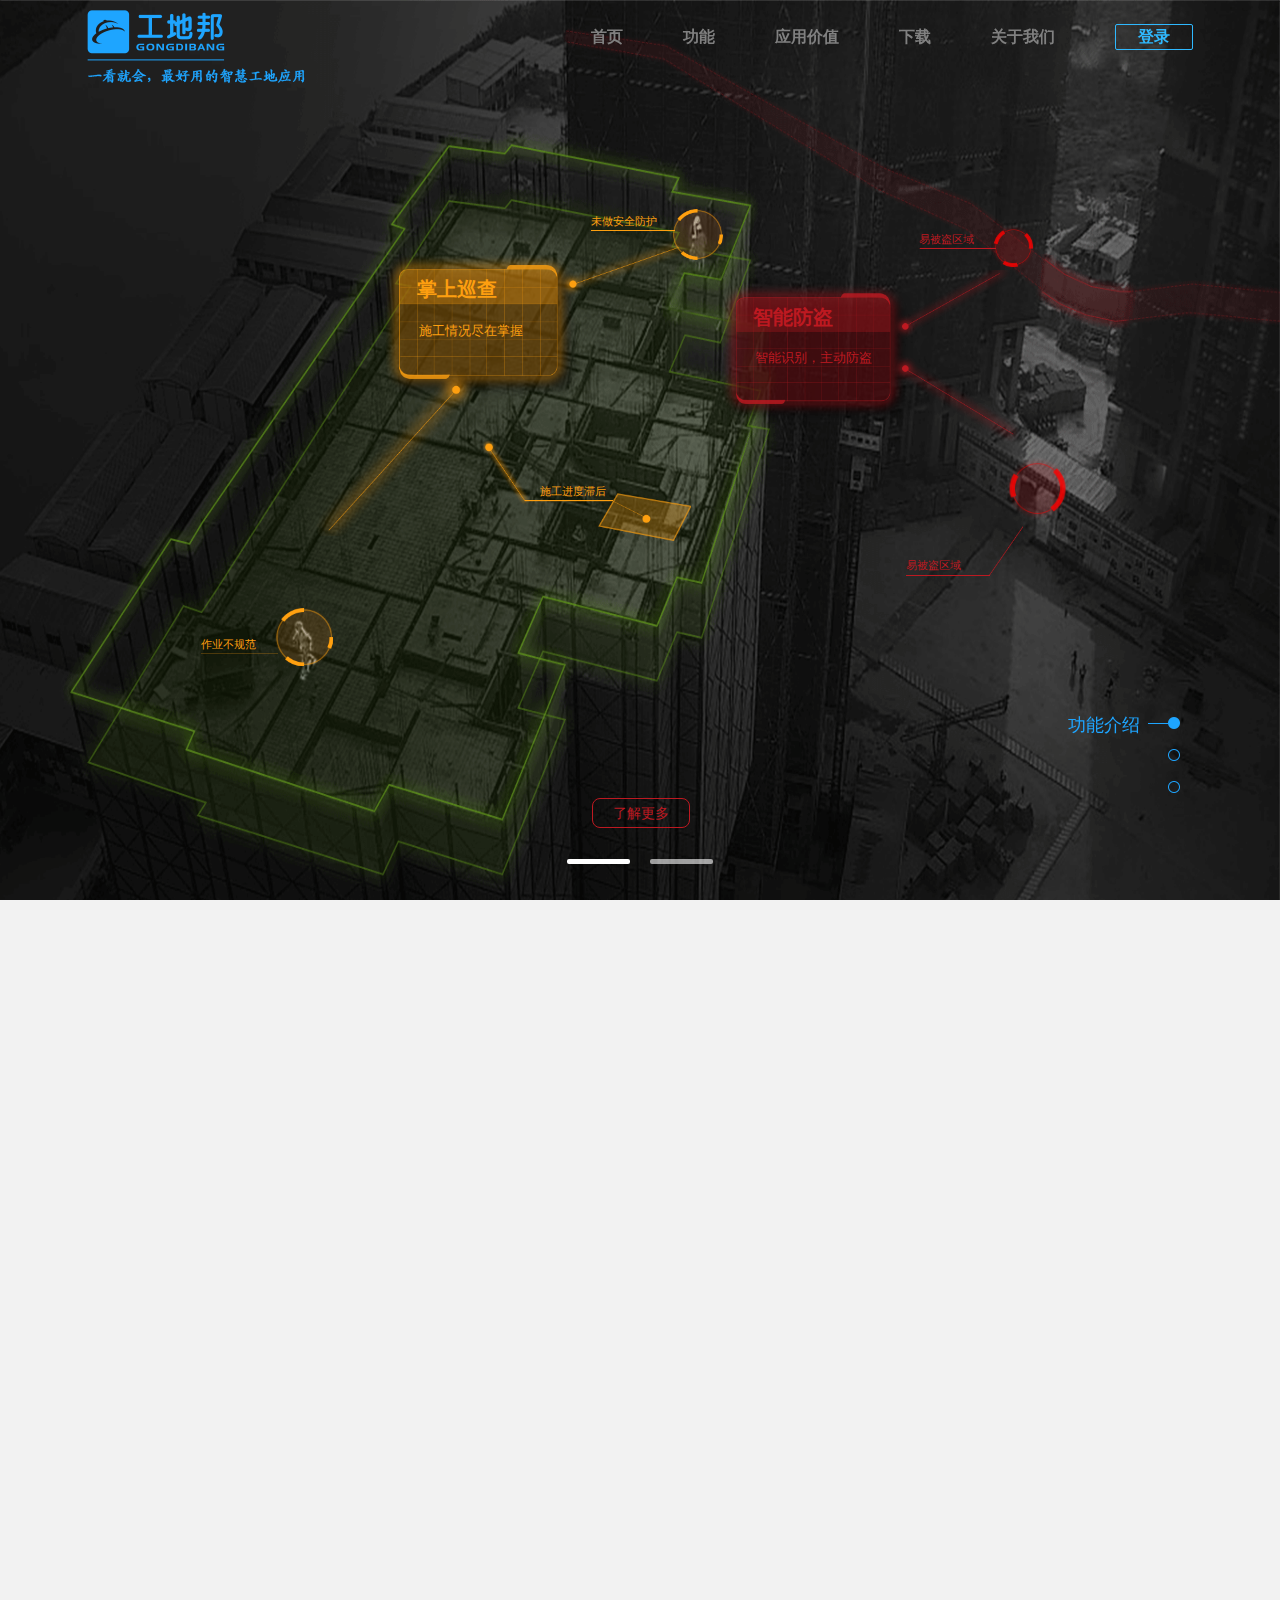
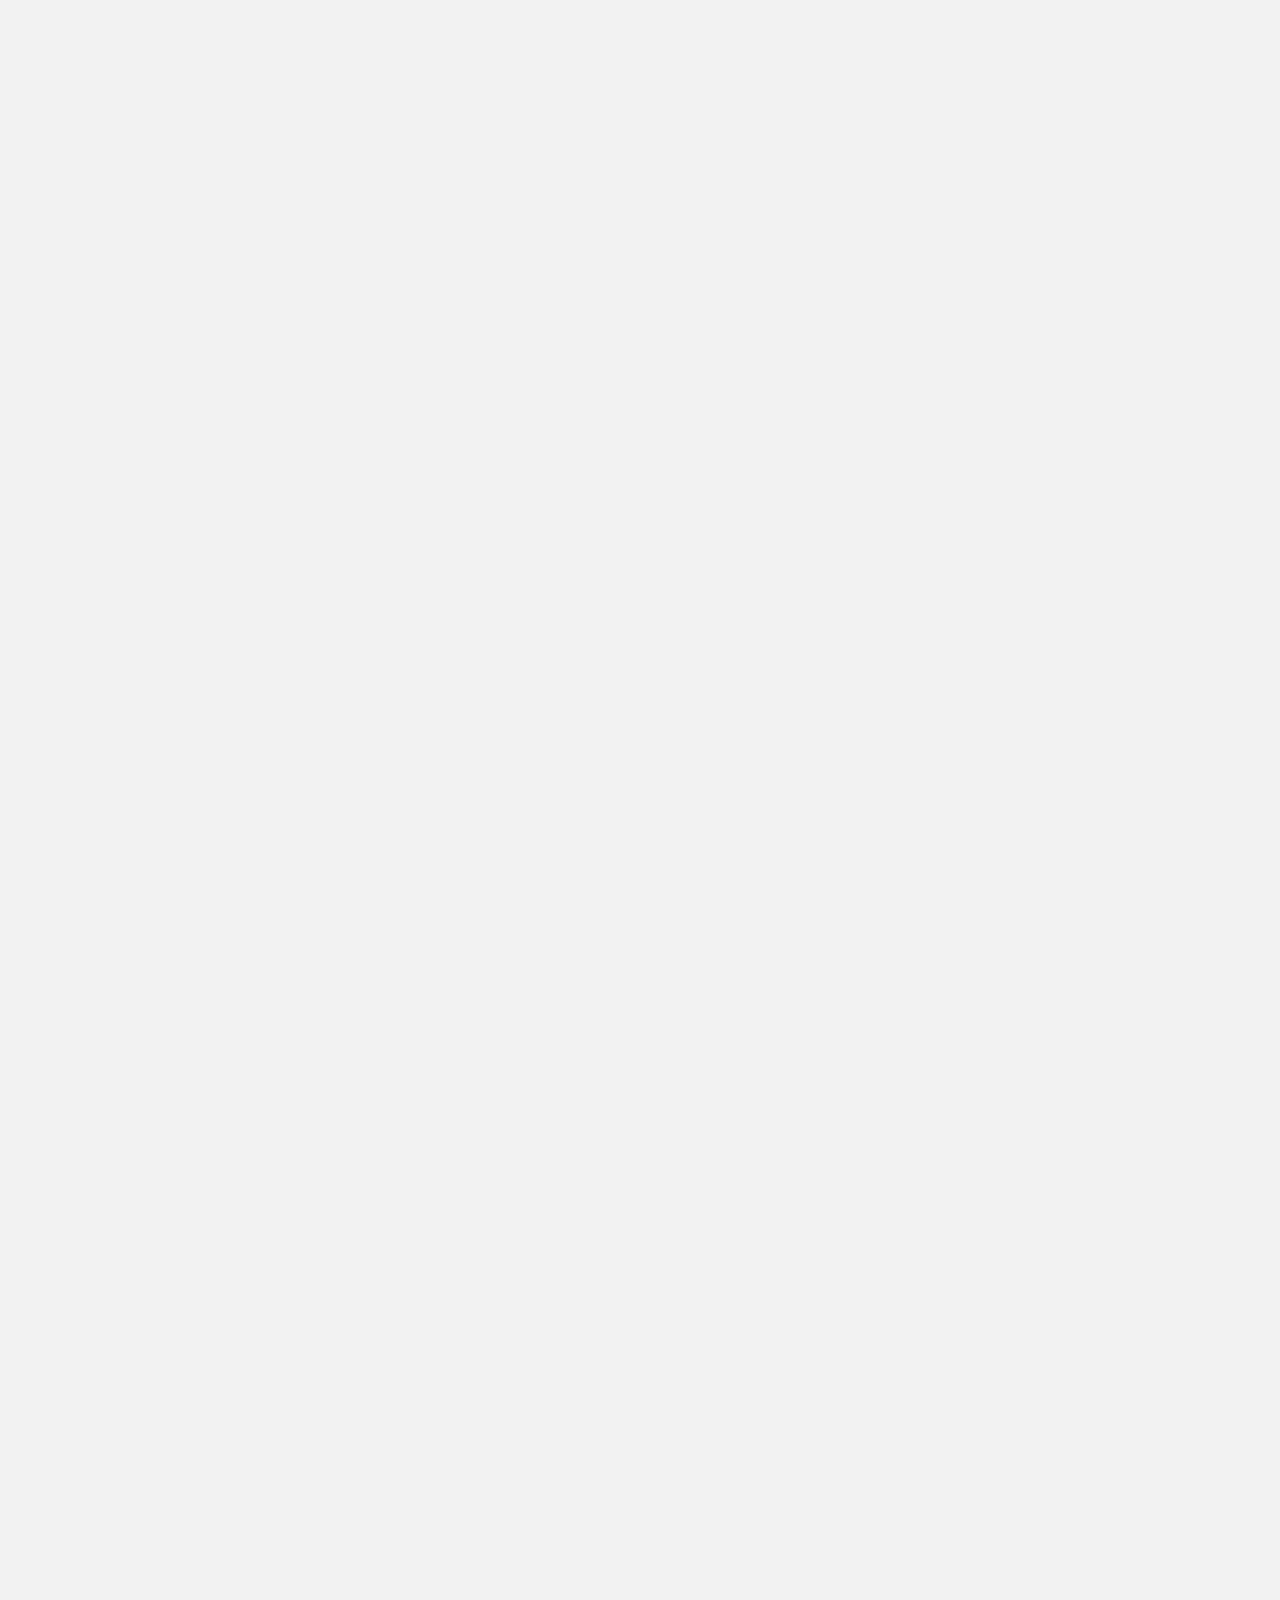
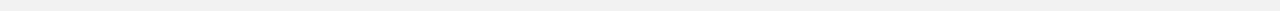
<file: index.html>
﻿<!DOCTYPE html>
<html>
<head>
    <meta http-equiv="Content-Type" content="text/html; charset=utf-8">
    <meta name="viewport" content="initial-scale=1, user-scalable=1.0, minimum-scale=1.0, maximum-scale=1.0">
    <meta name="keywords" content="工地邦、法美尔科技、智慧工地">
    <meta name="description" content="工地邦是由成都法美尔科技有限公司完全自主研发的施工现场智能管理应用。我们利用智能硬件、云 计算和移动互联网技术，针对工地的安全管理、门禁管理、人员身份识别及劳务用工管理等需求，提供实用、易用、智能，高性价比的解决方案。">
    <meta name="baidu-site-verification" content="x2aKDHdeFN"/>
    <title>成都法美尔科技有限公司-工地邦-智慧工地系统</title>
    <link id="page_icon" href="img/icon/gdb_title_logo.png" rel="SHORTCUT ICON">

    <link rel="stylesheet" href="css/jquery.fullpage.css">
    <link rel="stylesheet" href="css/swiper.min.css">
    <link rel="stylesheet" href="css/swipebox.min.css">
    <link rel="stylesheet" href="css/gdb.master.css">

    <script src="js/lib/jquery-1.9.1.min.js"></script>
    <script src="js/lib/jquery-ui.min.js"></script>
    <script src="js/lib/jquery.fullpage.js"></script>

    <!-- saved from url=(0014)about:internet -->
</head>
<body>
    <header id="gdb_header" class="gdb-header header-fix header-white">
        <div class="header-container clearfix">
            <a class="gdb-logo fl" href="index.html">
                <img src="images/gdb_logo.png" alt="法美尔科技-工地邦logo">
            </a>
            <nav class="gdb-navbar fr">
                <ul class="navcon clearfix">
                    <li class="navbar-item">
                        <a href="index.html">首页</a>
                    </li>
                    <li id="gdb_navdrop" class="navbar-item subnavbar">
                        <a href="javascript:void(0)">功能</a>
                        <div class="subnavbox">
                            <ul>
                                <li class="subnav-item">
                                    <a href="video.html">智慧视频</a>
                                </li>
                                <li class="subnav-item">
                                    <a href="service.html">智慧劳务</a>
                                </li>
                                <li class="subnav-item">
                                    <a href="monitor.html">扬尘监控</a>
                                </li>
                                <li class="subnav-item">
                                    <a href="energy.html">能源管理</a>
                                </li>
                            </ul>
                        </div>
                    </li>
                    <li class="navbar-item">
                        <a href="applications.html">应用价值</a>
                    </li>
                    <li class="navbar-item">
                        <a href="download.html">下载</a>
                    </li>
                    <li class="navbar-item">
                        <a href="aboutus.html">关于我们</a>
                    </li>
                    <li class="navbar-item">
                        <a class="loginbtn" id="login">登录</a>
                    </li>
                </ul>
            </nav>
        </div>
    </header>
    <div id="fullpage">
        <div class="intro section " id="section0">
            <div class="ck-slide">
                <ul class="ck-slide-wrapper">
                    <li class="ck-slide-item">
                        <div class="homepage_banner_container">
                            <img class="homepage_banner" src="images/homepage/main_banner_01.png" alt="...">
                        </div>
                        <div id="focus_icon_1" class="animate_focus"></div>
                        <div id="focus_icon_2" class="animate_focus"></div>
                        <div id="focus_icon_3" class="animate_focus"></div>
                        <div id="focus_icon_4" class="animate_focus"></div>
                        <div id="focus_board1">
                            <h2>掌上巡查</h2>
                            <p>施工情况尽在掌握</p>
                        </div>
                        <div id="focus_board2">
                            <h2>智能防盗</h2>
                            <p>智能识别，主动防盗</p>
                        </div>
                        <div id="focus_line1">作业不规范</div>
                        <div id="focus_line2">施工进度滞后</div>
                        <div id="focus_line3">未做安全防护</div>
                        <div id="focus_line4">易被盗区域</div>
                        <div id="focus_line5">易被盗区域</div>
                        <a href="video.html" class="focus-more">了解更多</a>
                    </li>
                    <li class="ck-slide-item" style="display:none;">
                        <div class="homepage_banner_container focus_worker_pos">
                            <img class="homepage_banner" src="images/homepage/main_banner_02.png" alt="...">
                        </div>
                        <div id="focus_worker_1" class="focus_worker_pos">
                            <h2>木工&nbsp;&nbsp;&nbsp;&nbsp;张某</h2>
                            <p>已在工地工作136天<br>保险及三级教育已完成。</p>
                        </div>
                        <div id="focus_worker_2" class="focus_worker_pos">
                            <h2>泥工&nbsp;&nbsp;&nbsp;&nbsp;李某</h2>
                            <p>已进场十天，还未办理<br>保险。</p>
                            <span class="alarm"></span>
                        </div>
                        <div id="focus_worker_3" class="focus_worker_pos">
                            <h2>砖工&nbsp;&nbsp;&nbsp;&nbsp;王某</h2>
                            <p>在两个工地存在不良<br>记录，建议不予使用。</p>
                            <span class="alarm"></span>
                        </div>
                        <div id="focus_worker_1p" class="focus_worker_pos">
                            <ul>
                                <li>智能门禁</li>
                                <li>人员认证</li>
                                <li>劳务管理</li>
                            </ul>
                        </div>
                        <a href="service.html" class="worker-more">了解更多</a>
                    </li>
                </ul>
                <div class="ck-slidebox">
                    <div class="slideWrap">
                        <ul class="dot-wrap">
                            <li class="current">
                                <div></div>
                            </li>
                            <li>
                                <div></div>
                            </li>
                        </ul>
                    </div>
                </div>
            </div>
        </div>
        <div class="hexin section" id="section1">
            <h2>核心模块</h2>
            <div class="hexin-content">
                <ul class="clearfix">
                    <li class="hexin-nwsm">劳务实名</li>
                    <li class="hexin-mjgl">门禁管理</li>
                    <li class="hexin-kqgl">考勤管理</li>
                    <li class="hexin-nwgl">劳务管理</li>
                </ul>
            </div>
            <a id="hexin_btn" type='button' class="btn" href='service.html'>了解详情</a>
        </div>
        <div class="example section" id="section2">
            <h2>他们都<span>在用</span>工地邦</h2>
            <div class="example-banner">
                <div class="swiper-container">
                    <div class="swiper-wrapper">
                        <div class="swiper-slide clearfix">
                            <div class="expbanner-picone">
                                <img src="images/homepage/small/img1_1.jpg" class="expbanner-smallpic" alt="image">
                                <a rel="gallery-1" href="images/homepage/big/img1_1.jpg" class="swipebox expbanner-icon" title=""></a>
                            </div>
                            <div class="expbanner-pictwo">
                                <img src="images/homepage/small/img1_2.jpg" class="expbanner-smallpic" alt="image">
                                <a rel="gallery-1" href="images/homepage/big/img1_2.jpg" class="swipebox expbanner-icon" title=""></a>
                            </div>
                            <div class="expbanner-picthree">
                                <img src="images/homepage/small/img1_3.jpg" class="expbanner-smallpic" alt="image">
                                <a rel="gallery-1" href="images/homepage/big/img1_3.jpg" class="swipebox expbanner-icon" title=""></a>
                            </div>
                            <div class="expbanner-txt clearfix">
                                <span class="expbanner-txt-logo">
                                    <img src="images/homepage/exp_logo1.png">
                                </span>
                                <p>金地天府城住宅项目<br/>施工单位：中建三局第一建设工程有限责任公司</p>
                            </div>
                        </div>
                        <div class="swiper-slide">
                            <div class="expbanner-picone">
                                <img src="images/homepage/small/img2_1.jpg" class="expbanner-smallpic" alt="image">
                                <a rel="gallery-2" href="images/homepage/big/img2_1.jpg" class="swipebox expbanner-icon" title=""></a>
                            </div>
                            <div class="expbanner-pictwo">
                                <img src="images/homepage/small/img2_2.jpg" class="expbanner-smallpic" alt="image">
                                <a rel="gallery-2" href="images/homepage/big/img2_2.jpg" class="swipebox expbanner-icon" title=""></a>
                            </div>
                            <div class="expbanner-picthree">
                                <img src="images/homepage/small/img2_3.jpg" class="expbanner-smallpic" alt="image">
                                <a rel="gallery-2" href="images/homepage/big/img2_3.jpg" class="swipebox expbanner-icon" title=""></a>
                            </div>
                            <div class="expbanner-txt clearfix">
                                <span class="expbanner-txt-logo">
                                    <img src="images/homepage/exp_logo1.png">
                                </span>
                                <p>复地金融岛三期总承包工程项目<br/>施工单位：中建三局集团有限公司</p>
                            </div>
                        </div>
                        <div class="swiper-slide">
                            <div class="expbanner-picone">
                                <img src="images/homepage/small/img3_1.jpg" class="expbanner-smallpic" alt="image">
                                <a rel="gallery-3" href="images/homepage/big/img3_1.jpg" class="swipebox expbanner-icon" title=""></a>
                            </div>
                            <div class="expbanner-pictwo">
                                <img src="images/homepage/small/img3_2.jpg" class="expbanner-smallpic" alt="image">
                                <a rel="gallery-3" href="images/homepage/big/img3_2.jpg" class="swipebox expbanner-icon" title=""></a>
                            </div>
                            <div class="expbanner-picthree">
                                <img src="images/homepage/small/img3_3.jpg" class="expbanner-smallpic" alt="image">
                                <a rel="gallery-3" href="images/homepage/big/img3_3.jpg" class="swipebox expbanner-icon" title=""></a>
                            </div>
                            <div class="expbanner-txt clearfix">
                                <span class="expbanner-txt-logo">
                                    <img src="images/homepage/exp_logo1.png">
                                </span>
                                <p>皇冠湖壹号总承包工程项目<br/>施工单位：中建三局第三建设工程有限公司</p>
                            </div>
                        </div>
                        <div class="swiper-slide">
                            <div class="expbanner-picone">
                                <img src="images/homepage/small/img4_1.jpg" class="expbanner-smallpic" alt="image">
                                <a rel="gallery-4" href="images/homepage/big/img4_1.jpg" class="swipebox expbanner-icon" title=""></a>
                            </div>
                            <div class="expbanner-pictwo">
                                <img src="images/homepage/small/img4_2.jpg" class="expbanner-smallpic" alt="image">
                                <a rel="gallery-4" href="images/homepage/big/img4_2.jpg" class="swipebox expbanner-icon" title=""></a>
                            </div>
                            <div class="expbanner-picthree">
                                <img src="images/homepage/small/img4_3.jpg" class="expbanner-smallpic" alt="image">
                                <a rel="gallery-4" href="images/homepage/big/img4_3.jpg" class="swipebox expbanner-icon" title=""></a>
                            </div>
                            <div class="expbanner-txt clearfix">
                                <span class="expbanner-txt-logo">
                                    <img src="images/homepage/exp_logo1.png">
                                </span>
                                <p>嘉年华国际社区项目<br/>施工单位：中建三局集团有限公司成都公司</p>
                            </div>
                        </div>
                        <div class="swiper-slide">
                            <div class="expbanner-picone">
                                <img src="images/homepage/small/img5_1.jpg" class="expbanner-smallpic" alt="image">
                                <a rel="gallery-5" href="images/homepage/big/img5_1.jpg" class="swipebox expbanner-icon" title=""></a>
                            </div>
                            <div class="expbanner-pictwo">
                                <img src="images/homepage/small/img5_2.jpg" class="expbanner-smallpic" alt="image">
                                <a rel="gallery-5" href="images/homepage/big/img5_2.jpg" class="swipebox expbanner-icon" title=""></a>
                            </div>
                            <div class="expbanner-picthree">
                                <img src="images/homepage/small/img5_3.jpg" class="expbanner-smallpic" alt="image">
                                <a rel="gallery-5" href="images/homepage/big/img5_3.jpg" class="swipebox expbanner-icon" title=""></a>
                            </div>
                            <div class="expbanner-txt clearfix">
                                <span class="expbanner-txt-logo" style="width: 20%; margin-left: 2%;">
                                    <img src="images/homepage/exp_logo5.png">
                                </span>
                                <p>丰德成达中心项目<br/>施工单位：中国华西企业股份有限公司</p>
                            </div>
                        </div>
                        <div class="swiper-slide">
                            <div class="expbanner-picone">
                                <img src="images/homepage/small/img6_1.jpg" class="expbanner-smallpic" alt="image">
                                <a rel="gallery-6" href="images/homepage/big/img6_1.jpg" class="swipebox expbanner-icon" title=""></a>
                            </div>
                            <div class="expbanner-pictwo">
                                <img src="images/homepage/small/img6_2.jpg" class="expbanner-smallpic" alt="image">
                                <a rel="gallery-6" href="images/homepage/big/img6_2.jpg" class="swipebox expbanner-icon" title=""></a>
                            </div>
                            <div class="expbanner-picthree">
                                <img src="images/homepage/small/img6_3.jpg" class="expbanner-smallpic" alt="image">
                                <a rel="gallery-6" href="images/homepage/big/img6_3.jpg" class="swipebox expbanner-icon" title=""></a>
                            </div>
                            <div class="expbanner-txt clearfix">
                                <span class="expbanner-txt-logo" style="width: 20%; margin-left: 2%;">
                                    <img src="images/homepage/exp_logo6.png">
                                </span>
                                <p>临江苑项目<br/>施工单位：成都建筑工程集团</p>
                            </div>
                        </div>
                        <div class="swiper-slide">
                            <div class="expbanner-picone">
                                <img src="images/homepage/small/img7_1.jpg" class="expbanner-smallpic" alt="image">
                                <a rel="gallery-7" href="images/homepage/big/img7_1.jpg" class="swipebox expbanner-icon" title=""></a>
                            </div>
                            <div class="expbanner-pictwo">
                                <img src="images/homepage/small/img7_2.jpg" class="expbanner-smallpic" alt="image">
                                <a rel="gallery-7" href="images/homepage/big/img7_2.jpg" class="swipebox expbanner-icon" title=""></a>
                            </div>
                            <div class="expbanner-picthree">
                                <img src="images/homepage/small/img7_3.jpg" class="expbanner-smallpic" alt="image">
                                <a rel="gallery-7" href="images/homepage/big/img7_3.jpg" class="swipebox expbanner-icon" title=""></a>
                            </div>
                            <div class="expbanner-txt clearfix">
                                <span class="expbanner-txt-logo" style="width: 20%; margin-left: 2%;">
                                    <img src="images/homepage/exp_logo7.png">
                                </span>
                                <p>泡桐树小学项目<br/>施工单位：成都市第六建筑工程公司</p>
                            </div>
                        </div>
                        <div class="swiper-slide">
                            <div class="expbanner-picone">
                                <img src="images/homepage/small/img8_1.jpg" class="expbanner-smallpic" alt="image">
                                <a rel="gallery-8" href="images/homepage/big/img8_1.jpg" class="swipebox expbanner-icon" title=""></a>
                            </div>
                            <div class="expbanner-pictwo">
                                <img src="images/homepage/small/img8_2.jpg" class="expbanner-smallpic" alt="image">
                                <a rel="gallery-8" href="images/homepage/big/img8_2.jpg" class="swipebox expbanner-icon" title=""></a>
                            </div>
                            <div class="expbanner-picthree">
                                <img src="images/homepage/small/img8_3.jpg" class="expbanner-smallpic" alt="image">
                                <a rel="gallery-8" href="images/homepage/big/img8_3.jpg" class="swipebox expbanner-icon" title=""></a>
                            </div>
                            <div class="expbanner-txt clearfix">
                                <span class="expbanner-txt-logo" style="width: 19.5%; margin-left: 2%;">
                                    <img src="images/homepage/exp_logo8.png">
                                </span>
                                <p>清和小学项目<br/>施工单位：重庆巨能建设集团有限公司</p>
                            </div>
                        </div>
                    </div>
                </div>
                <!-- 如果需要导航按钮 -->
                <div class="swiper-button-prev"></div>
                <div class="swiper-button-next"></div>
            </div>
            <div class="example-list clearfix">
                <a class="example-list-item1">智能识别&nbsp;&nbsp;&nbsp;主动推送</a>
                <a class="example-list-item2">一看就会&nbsp;&nbsp;&nbsp;无须培训</a>
                <a class="example-list-item3">数据驱动&nbsp;&nbsp;&nbsp;高效管理</a>
                <a class="example-list-item4">更少投入&nbsp;&nbsp;&nbsp;更多价值</a>
            </div>
        </div>
        <div class="section fp-auto-height" id="section4">
            <footer class="gdb-footer">
                <div class="footer-container clearfix">
                    <ul class="footernav fl clearfix">
                        <li class="footernav-item">
                            <span>功能</span>
                            <ul class="footer-subnav">
                                <li>
                                    <a href="video.html">智慧视频</a>
                                </li>
                                <li>
                                    <a href="service.html">智慧劳务</a>
                                </li>
                            </ul>
                        </li>
                        <li class="footernav-item">
                            <span>应用价值</span>
                            <ul class="footer-subnav">
                                <li>
                                    <a href="applications.html#department">项目部</a>
                                </li>
                                <li>
                                    <a href="applications.html#company">建筑公司</a>
                                </li>
                                <li>
                                    <a href="applications.html#owner">业主</a>
                                </li>
                                <li>
                                    <a href="applications.html#competent">主管部门</a>
                                </li>
                            </ul>
                        </li>
                        <li class="footernav-item">
                            <span>下载</span>
                            <ul class="footer-subnav">
                                <li>
                                    <a href="download.html">工地邦管理端</a>
                                </li>
                                <li>
                                    <a href="download.html">工地邦个人端</a>
                                </li>
                            </ul>
                        </li>
                        <li class="footernav-item">
                            <a href="aboutus.html">关于我们</a>
                        </li>
                    </ul>
                    <div class="footer-msgbox fr clearfix">
                        <div class="clearfix">
                            <div class="footer-wechat fr">
                                <h3>微信公众号</h3>
                                <img src="images/gdb_wechat.png" alt="法美尔科技-工地邦-微信">
                            </div>
                        </div>
                        <div class="footer-contact fr">
                            <address>公司地址：成都市高新区天府大道北段1700号环球中心S1-7-1-1133</address>
                            <p>联系电话：028-65279151</p>
                            <p>电子邮件: fmr208@gongdibang.cn</p>
                            <p>Copyright&copy;2016&nbsp;&nbsp;成都法美尔科技&nbsp;&nbsp;版权所有</p>
                            <p>
                                <a href="http://www.miitbeian.gov.cn/" target="_blank">蜀ICP备16021851号</a>
                                &nbsp;&nbsp;&nbsp;&nbsp;&nbsp;&nbsp;&nbsp;&nbsp;
                                <a href="http://www.beian.gov.cn/portal/registerSystemInfo?recordcode=51019002000587" target="_blank">
                                    <img src="images/icon/icon-footer.png" alt="法美尔科技-工地邦">&nbsp;&nbsp;&nbsp;&nbsp;川公网安备&nbsp;51019002000587号
                                </a>
                            </p>
                        </div>
                    </div>
                </div>
            </footer>
        </div>
    </div>
    <div class="loginbg" id="loginbox">
        <div class="logincontain">
            <div class="loginbox">
                <a id="loginclose"></a>
                <h1>只有平台级权限可以在此处登录</h1>
                <form class="loginform">
                    <p>
                        <label for="username">用户名</label> <input type="text" placeholder="Name" id="username"/>
                    </p>
                    <p>
                        <label for="password">密&nbsp;&nbsp;&nbsp;&nbsp;码</label>
                        <input type="text" placeholder="Password" id="password"/>
                    </p>
                    <p>
                        <a href="">忘记了密码？</a>
                    </p>
                    <p><input type="button" value="登录" id="loginbtn"/></p>
                </form>
            </div>
        </div>
    </div>

    <script src="js/lib/swiper.jquery.min.js"></script>
    <script src="js/core/slide.js"></script>
    <script src="js/lib/jquery.swipebox.min.js"></script>
    <script src="js/core/gdb.main.js"></script>
    <style>
        #fp-nav.right {
            right: 0px;
        }
        #fp-nav {
            top: 85%;
            bottom: 30px;
        }
        #fp-nav ul li {
            display: block;
            width: 32px;
            height: 12px;
            margin: 20px 100px 20px 0;
            position: relative;
        }
        #fp-nav ul li:last-child { display: none; }
        #fp-nav ul li a {
            border-radius: 0;
            position: absolute;
            z-index: 1;
            height: 12px;
            width: 32px;
            border: 0;
            background: url(images/icon/icon_dot.png);
            left: 50%;
            top: 50%;
            margin: -6px 0 0 -16px;
            -webkit-transition: all 0.1s ease-in-out;
            -moz-transition: all 0.1s ease-in-out;
            -o-transition: all 0.1s ease-in-out;
            transition: all 0.1s ease-in-out;
        }
        #fp-nav ul li a.active, #fp-nav ul li:hover a.active {
            height: 12px;
            width: 32px;
            background: url(images/icon/icon_dotactive.png);
            border-radius: 0;
            margin: -6px 0 0 -16px;
        }
        #fp-nav ul li a span{display: none;}
        #fp-nav ul li .fp-tooltip {
            color: #1ea5ff;
            font-size: 18px;
        }
        #fp-nav ul li .fp-tooltip.right {
            right: 40px;
        }

    </style>
    <script type="text/javascript">
        $(document).ready(function(){
            console.log("ready");
            $('#fullpage').fullpage({
                autoScrolling : true,
                'css3' : true,
                anchors : ['page1', 'page2', 'page3'],
                navigation : true,
                navigationTooltips : ['功能介绍', '智慧劳务', '成功案例'],
                showActiveTooltip : true
            });

            $('.ck-slide').ckSlide({
                autoPlay : true
            });

            var mySwiper = new Swiper('.swiper-container', {
                speed : 1000,
                autoplay : 3000,
                autoplayDisableOnInteraction : false,
                loop : true,
                centeredSlides : true,
                // 如果需要前进后退按钮
                nextButton : '.swiper-button-next',
                prevButton : '.swiper-button-prev'
            });

            $('.swiper-container').mouseenter(function(){
                mySwiper.stopAutoplay();
            }).mouseleave(function(){
                mySwiper.startAutoplay();
            })

            $(".swipebox").swipebox({
                afterOpen : function(){
                    mySwiper.stopAutoplay();
                }, // 被叫开幕前
                afterClose : function(){
                    mySwiper.startAutoplay();
                } // 被叫结束后
            });
        });
    </script>
</body>
</html>
</file>
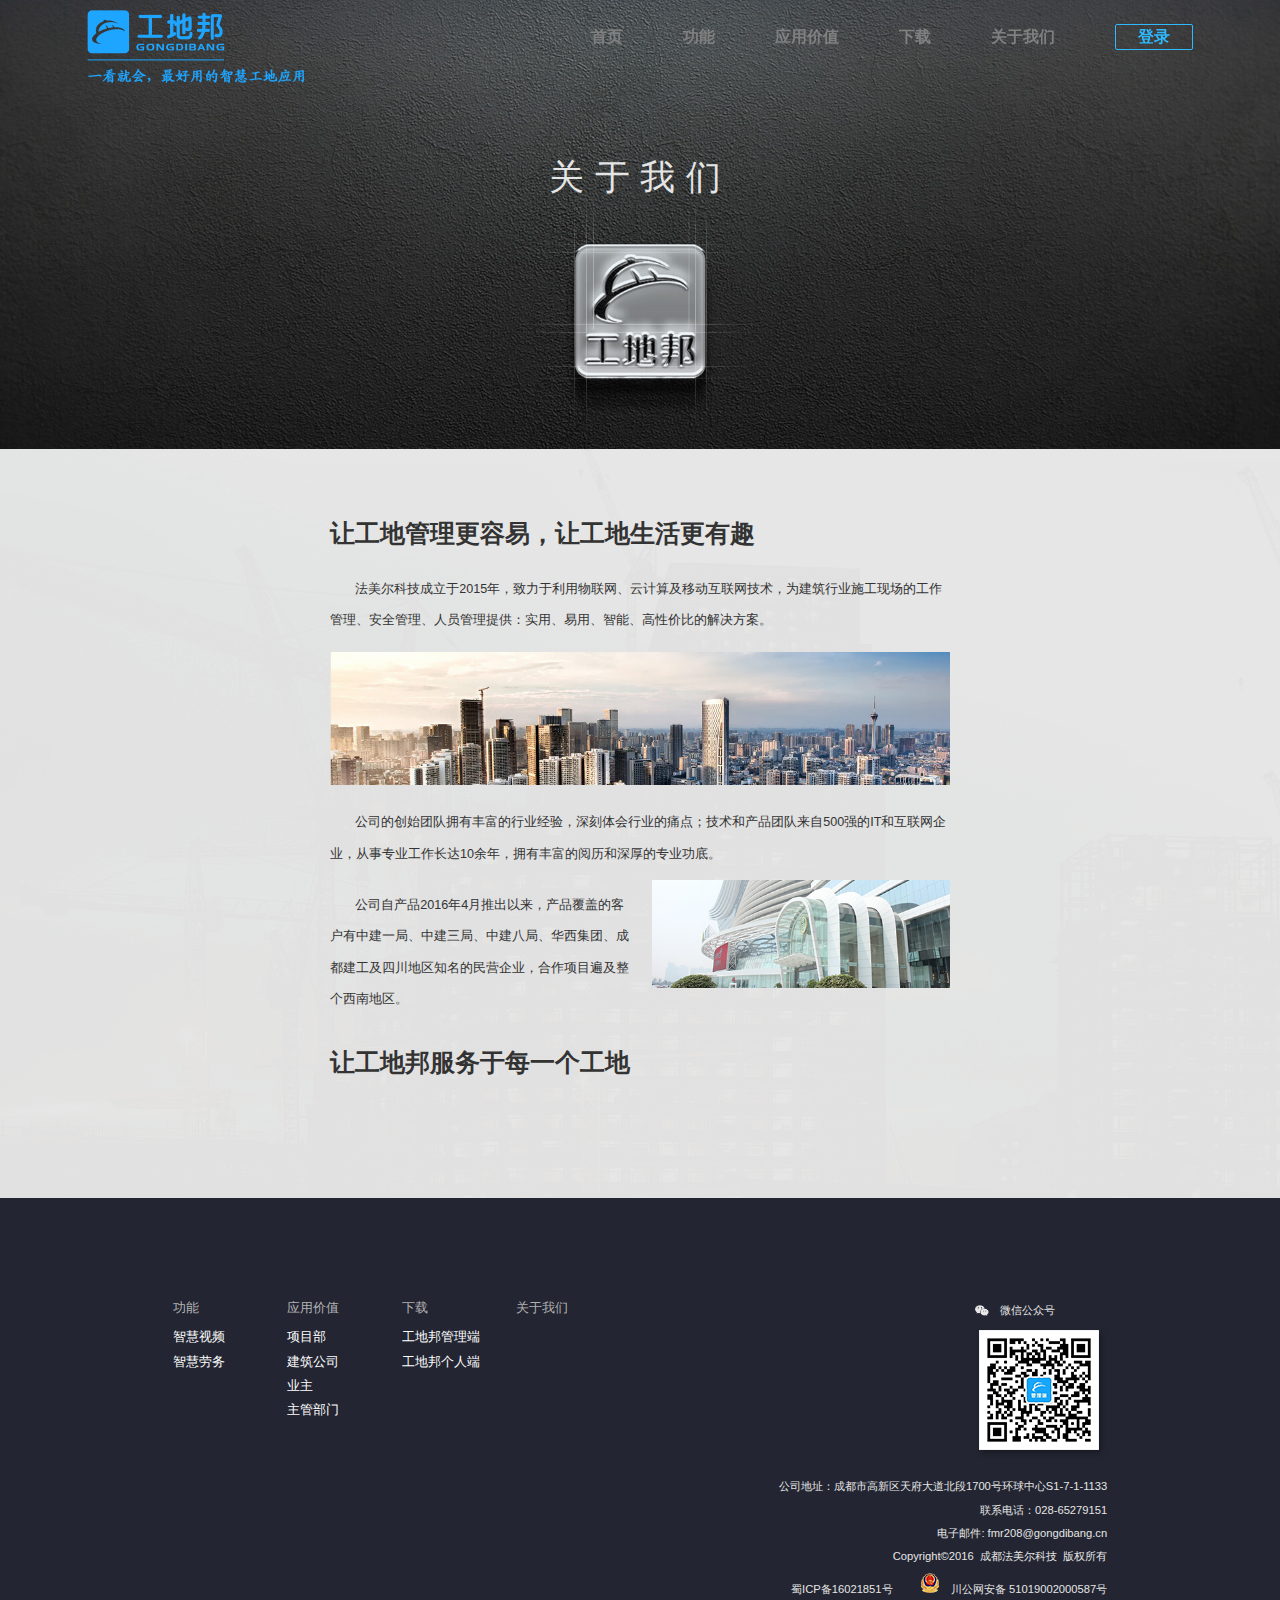
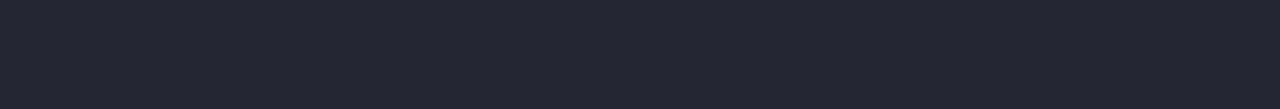
<file: aboutus.html>
﻿<!DOCTYPE html>
<html lang="en">
<head>
    <meta http-equiv="Content-Type" content="text/html; charset=utf-8">
    <meta name="viewport" content="initial-scale=1, user-scalable=1.0, minimum-scale=1.0, maximum-scale=1.0">
    <meta name="keywords" content="工地邦、法美尔科技、智慧工地">
    <meta name="description" content="工地邦是由成都法美尔科技有限公司完全自主研发的施工现场智能管理应用。我们利用智能硬件、云 计算和移动互联网技术，针对工地的安全管理、门禁管理、人员身份识别及劳务用工管理等需求，提供实用、易用、智能，高性价比的解决方案。">
    <title>成都法美尔科技有限公司-工地邦-智慧工地系统</title>
    <link id="page_icon" href="img/icon/gdb_title_logo.png" rel="SHORTCUT ICON">

    <link rel="stylesheet" href="css/gdb.master.css">
    <script src="js/lib/jquery-1.9.1.min.js"></script>
    <script src="js/core/gdb.main.js"></script>
</head>
<body>
    <header id="gdb_header" class="gdb-header header-fix header-white">
        <div class="header-container clearfix">
            <a class="gdb-logo fl" href="index.html">
                <img src="images/gdb_logo.png" alt="法美尔科技-工地邦logo">
            </a>
            <nav class="gdb-navbar fr">
                <ul class="navcon clearfix">
                    <li class="navbar-item">
                        <a href="index.html">首页</a>
                    </li>
                    <li id="gdb_navdrop" class="navbar-item subnavbar">
                        <a href="javascript:void(0)">功能</a>
                        <div class="subnavbox">
                            <ul>
                                <li class="subnav-item">
                                    <a href="video.html">智慧视频</a>
                                </li>
                                <li class="subnav-item">
                                    <a href="service.html">智慧劳务</a>
                                </li>
                                <li class="subnav-item">
                                    <a href="monitor.html">扬尘监控</a>
                                </li>
                                <li class="subnav-item">
                                    <a href="energy.html">能源管理</a>
                                </li>
                            </ul>
                        </div>
                    </li>
                    <li class="navbar-item">
                        <a href="applications.html">应用价值</a>
                    </li>
                    <li class="navbar-item">
                        <a href="download.html">下载</a>
                    </li>
                    <li class="navbar-item">
                        <a href="aboutus.html">关于我们</a>
                    </li>
                    <li class="navbar-item">
                        <a class="loginbtn" id="login">登录</a>
                    </li>
                </ul>
            </nav>
        </div>
    </header>
    <div class="gdb-aboutus-container">
        <div class="aboutus-banner">
            <div class="aboutus-bannerbox"><img src="images/aboutus_banner.jpg" alt="法美尔科技-工地邦-关于我们"></div>
            <h1>关于我们</h1>
        </div>
        <section class="aboutus-content">
            <article class="aboutus-txt">
                <h1>让工地管理更容易，让工地生活更有趣</h1>
                <p>法美尔科技成立于2015年，致力于利用物联网、云计算及移动互联网技术，为建筑行业施工现场的工作管理、安全管理、人员管理提供：实用、易用、智能、高性价比的解决方案。</p>
                <span class="aboutus-imgboxone"><img src="images/aboutus_pic1.jpg" alt="法美尔科技-工地邦-关于我们"></span>
                <p>公司的创始团队拥有丰富的行业经验，深刻体会行业的痛点；技术和产品团队来自500强的IT和互联网企业，从事专业工作长达10余年，拥有丰富的阅历和深厚的专业功底。</p>
                <div>
                    <p class="aboutus-msgl">
                        公司自产品2016年4月推出以来，产品覆盖的客户有中建一局、中建三局、中建八局、华西集团、成都建工及四川地区知名的民营企业，合作项目遍及整个西南地区。
                    </p>
                    <span class="aboutus-imgboxtwo"><img src="images/aboutus_pic2.jpg" alt="法美尔科技-工地邦-关于我们"></span>
                </div>
                <p class="aboutus-msgb">让工地邦服务于每一个工地</p>
            </article>
        </section>
    </div>
    <footer class="gdb-footer">
        <div class="footer-container clearfix">
            <ul class="footernav fl clearfix">
                <li class="footernav-item">
                    <span>功能</span>
                    <ul class="footer-subnav">
                        <li>
                            <a href="video.html">智慧视频</a>
                        </li>
                        <li>
                            <a href="service.html">智慧劳务</a>
                        </li>
                    </ul>
                </li>
                <li class="footernav-item">
                    <span>应用价值</span>
                    <ul class="footer-subnav">
                        <li>
                            <a href="applications.html#department">项目部</a>
                        </li>
                        <li>
                            <a href="applications.html#company">建筑公司</a>
                        </li>
                        <li>
                            <a href="applications.html#owner">业主</a>
                        </li>
                        <li>
                            <a href="applications.html#competent">主管部门</a>
                        </li>
                    </ul>
                </li>
                <li class="footernav-item">
                    <span>下载</span>
                    <ul class="footer-subnav">
                        <li>
                            <a href="download.html">工地邦管理端</a>
                        </li>
                        <li>
                            <a href="download.html">工地邦个人端</a>
                        </li>
                    </ul>
                </li>
                <li class="footernav-item">
                    <a href="aboutus.html">关于我们</a>
                </li>
            </ul>
            <div class="footer-msgbox fr clearfix">
                <div class="clearfix">
                    <div class="footer-wechat fr">
                        <h3>微信公众号</h3>
                        <img src="images/gdb_wechat.png" alt="法美尔科技-工地邦-微信">
                    </div>
                </div>
                <div class="footer-contact fr">
                    <address>公司地址：成都市高新区天府大道北段1700号环球中心S1-7-1-1133</address>
                    <p>联系电话：028-65279151</p>
                    <p>电子邮件: fmr208@gongdibang.cn</p>
                    <p>Copyright&copy;2016&nbsp;&nbsp;成都法美尔科技&nbsp;&nbsp;版权所有</p>
                    <p>
                        <a href="http://www.miitbeian.gov.cn/" target="_blank">蜀ICP备16021851号</a>&nbsp;&nbsp;&nbsp;&nbsp;&nbsp;&nbsp;&nbsp;&nbsp;
                        <a href="http://www.beian.gov.cn/portal/registerSystemInfo?recordcode=51019002000587"  target="_blank"><img src="images/icon/icon-footer.png" alt="法美尔科技-工地邦">&nbsp;&nbsp;&nbsp;&nbsp;川公网安备&nbsp;51019002000587号</a>
                    </p>
                </div>
            </div>
        </div>
    </footer>
    <div class="loginbg" id="loginbox">
        <div class="logincontain">
            <div class="loginbox">
                <a id="loginclose"></a>
                <h1>只有平台级权限可以在此处登录</h1>
                <form class="loginform">
                    <p>
                        <label for="username">用户名</label> <input type="text" placeholder="Name" id="username"/>
                    </p>
                    <p>
                        <label for="password">密&nbsp;&nbsp;&nbsp;&nbsp;码</label>
                        <input type="text" placeholder="Password" id="password"/>
                    </p>
                    <p>
                        <a href="">忘记了密码？</a>
                    </p>
                    <p><input type="button" value="登录" id="loginbtn"/></p>
                </form>
            </div>
        </div>
    </div>
</body>
</html>
</file>
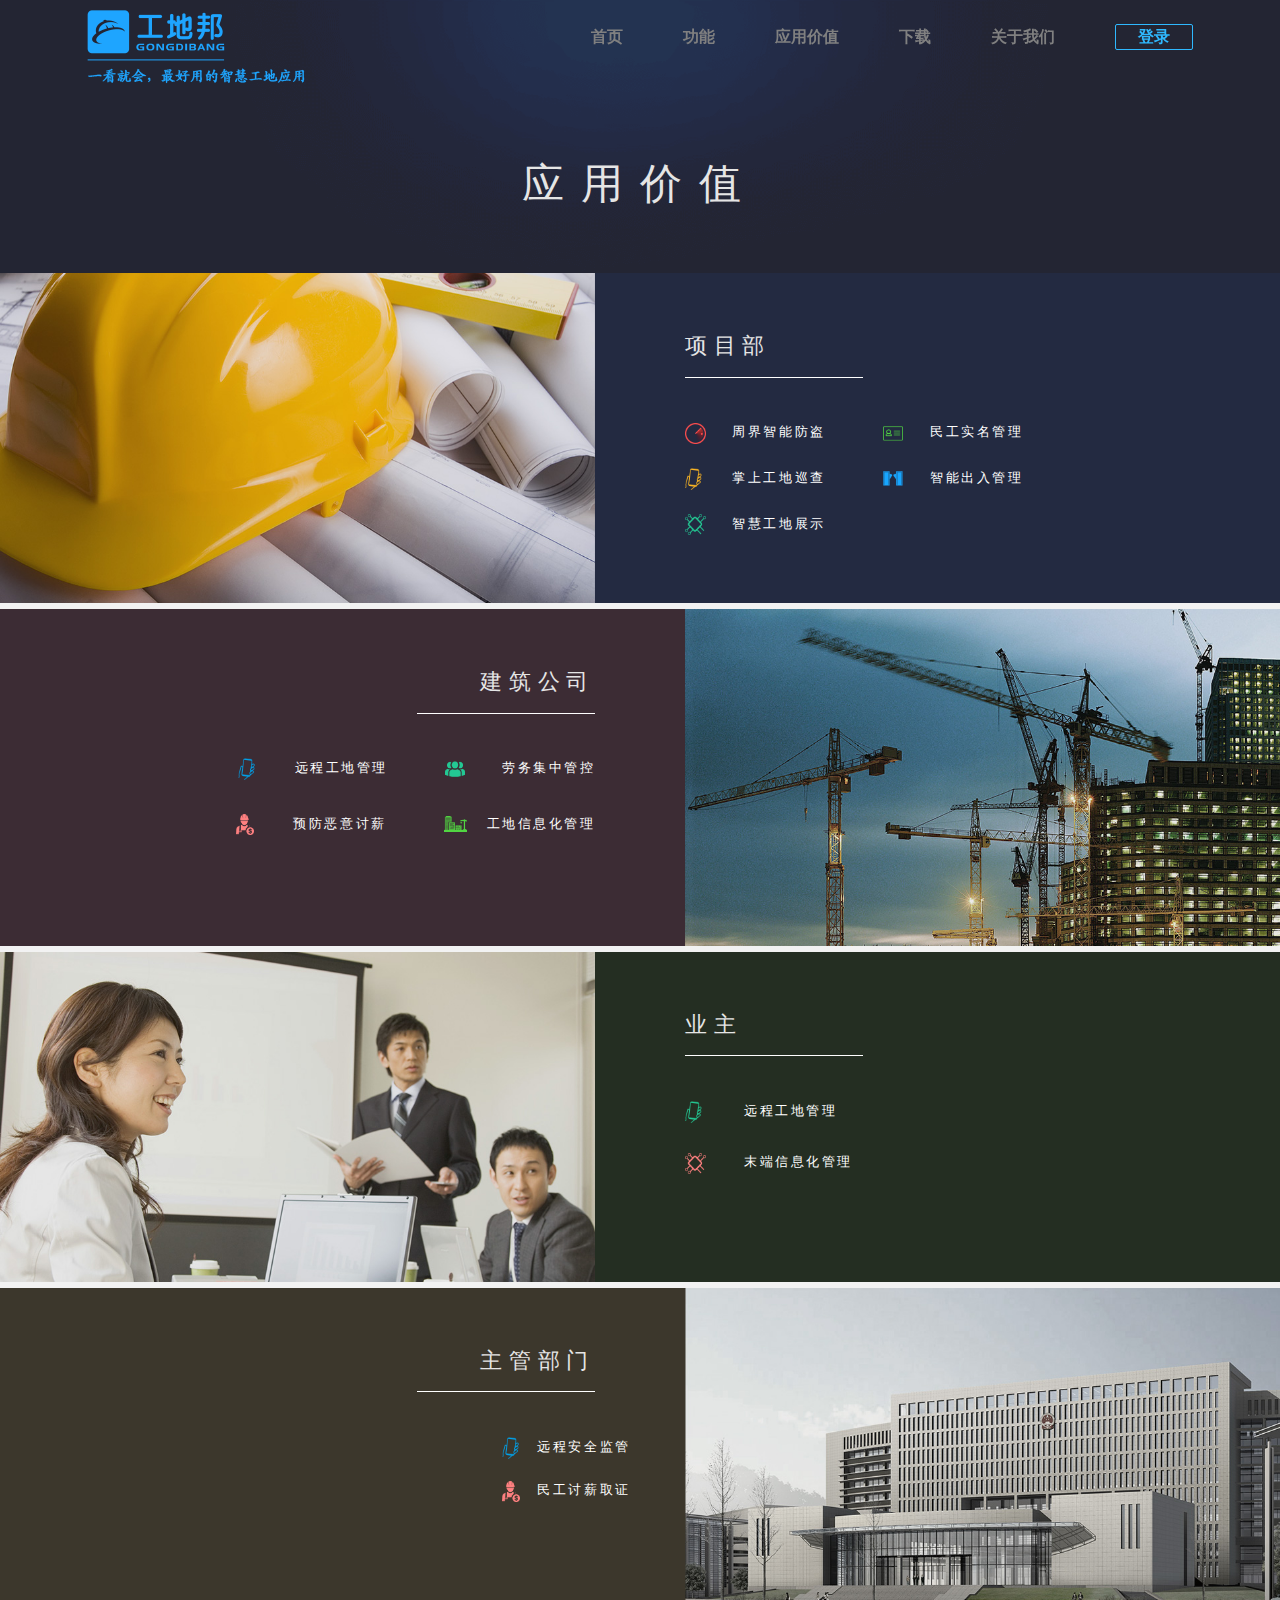
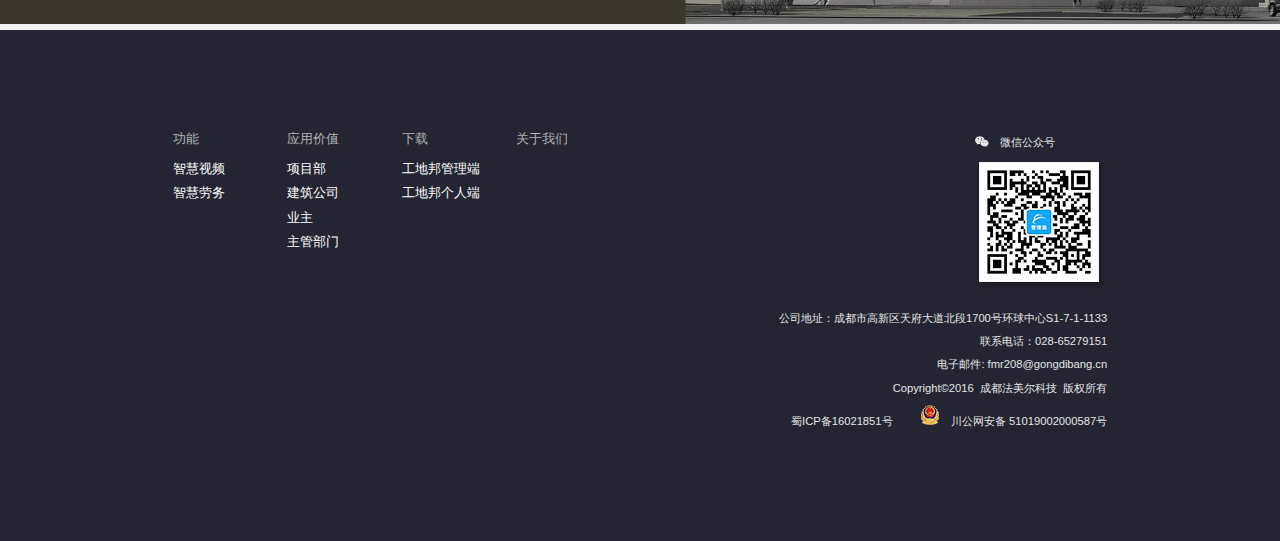
<file: applications.html>
﻿<!DOCTYPE html>
<html lang="en">
<head>
    <meta http-equiv="Content-Type" content="text/html; charset=utf-8">
    <meta name="viewport" content="initial-scale=1, user-scalable=1.0, minimum-scale=1.0, maximum-scale=1.0">
    <meta name="keywords" content="工地邦、法美尔科技、智慧工地">
    <meta name="description" content="工地邦是由成都法美尔科技有限公司完全自主研发的施工现场智能管理应用。我们利用智能硬件、云 计算和移动互联网技术，针对工地的安全管理、门禁管理、人员身份识别及劳务用工管理等需求，提供实用、易用、智能，高性价比的解决方案。">
    <title>成都法美尔科技有限公司-工地邦-智慧工地系统</title>
    <link id="page_icon" href="img/icon/gdb_title_logo.png" rel="SHORTCUT ICON">

    <link rel="stylesheet" href="css/gdb.master.css">
    <script src="js/lib/jquery-1.9.1.min.js"></script>
    <script src="js/core/gdb.main.js"></script>
</head>
<body>
    <header id="gdb_header" class="gdb-header header-fix header-white">
        <div class="header-container clearfix">
            <a class="gdb-logo fl" href="index.html">
                <img src="images/gdb_logo.png" alt="法美尔科技-工地邦logo">
            </a>
            <nav class="gdb-navbar fr">
                <ul class="navcon clearfix">
                    <li class="navbar-item">
                        <a href="index.html">首页</a>
                    </li>
                    <li id="gdb_navdrop" class="navbar-item subnavbar">
                        <a href="javascript:void(0)">功能</a>
                        <div class="subnavbox">
                            <ul>
                                <li class="subnav-item">
                                    <a href="video.html">智慧视频</a>
                                </li>
                                <li class="subnav-item">
                                    <a href="service.html">智慧劳务</a>
                                </li>
                                <li class="subnav-item">
                                    <a href="monitor.html">扬尘监控</a>
                                </li>
                                <li class="subnav-item">
                                    <a href="energy.html">能源管理</a>
                                </li>
                            </ul>
                        </div>
                    </li>
                    <li class="navbar-item">
                        <a href="applications.html">应用价值</a>
                    </li>
                    <li class="navbar-item">
                        <a href="download.html">下载</a>
                    </li>
                    <li class="navbar-item">
                        <a href="aboutus.html">关于我们</a>
                    </li>
                    <li class="navbar-item">
                        <a class="loginbtn" id="login">登录</a>
                    </li>
                </ul>
            </nav>
        </div>
    </header>
    <div class="gdb-applications-container">
        <section class="applications-title">
            <div class="applications-titlebg">
                <img src="images/applications_bg.png" alt="法美尔科技-工地邦-应用价值">
            </div>
            <h1>应用价值</h1>
        </section>
        <section class="applications-content">
            <div id="department" name="department" class="applications-item applications-department clearfix">
                <div class="applications-item-imgbox fl">
                    <img src="images/application_department.jpg" alt="法美尔科技-工地邦-项目部">
                </div>
                <div class="applications-articlebox fr">
                    <h2>项目部</h2>
                    <ul class="applications-articletxt clearfix">
                        <li class="applications-article-item applications-department-shap1">周界智能防盗</li>
                        <li class="applications-article-item applications-department-shap3">民工实名管理</li>
                        <li class="applications-article-item applications-department-shap2">掌上工地巡查</li>
                        <li class="applications-article-item applications-department-shap4">智能出入管理</li>
                        <li class="applications-article-item applications-department-shap5">智慧工地展示</li>
                    </ul>
                </div>
            </div>
            <div id="company" name="company" class="applications-item applications-company clearfix">
                <div class="applications-item-imgbox fr">
                    <img src="images/application_company.jpg" alt="法美尔科技-工地邦-建筑公司">
                </div>
                <div class="applications-articlebox fl">
                    <div><h2 class="fr">建筑公司</h2></div>
                    <ul class="applications-articletxt fr">
                        <li class="applications-article-item applications-company-shap3">劳务集中管控</li>
                        <li class="applications-article-item applications-company-shap1">远程工地管理</li>
                        <li class="applications-article-item applications-company-shap4">工地信息化管理</li>
                        <li class="applications-article-item applications-company-shap2">预防恶意讨薪</li>
                    </ul>
                </div>
            </div>
            <div id="owner" name="owner" class="applications-item applications-owner clearfix">
                <div class="applications-item-imgbox fl">
                    <img src="images/application_owner.jpg" alt="法美尔科技-工地邦-业主">
                </div>
                <div class="applications-articlebox fr">
                    <h2>业主</h2>
                    <ul class="applications-articletxt">
                        <li class="applications-article-item applications-owner-shap1">远程工地管理</li>
                        <li class="applications-article-item applications-owner-shap2">末端信息化管理</li>
                    </ul>
                </div>
            </div>
            <div id="competent" name="competent" class="applications-item applications-competent clearfix">
                <div class="applications-item-imgbox fr">
                    <img src="images/application_competent.jpg" alt="法美尔科技-工地邦-主管部门">
                </div>
                <div class="applications-articlebox fl">
                    <div><h2 class="fr">主管部门</h2></div>
                    <ul class="applications-articletxt fr">
                        <li class="applications-article-item applications-competent-shap1">远程安全监管</li>
                        <li class="applications-article-item applications-competent-shap2">民工讨薪取证</li>
                    </ul>
                </div>
            </div>
        </section>
    </div>
    <footer class="gdb-footer">
        <div class="footer-container clearfix">
            <ul class="footernav fl clearfix">
                <li class="footernav-item">
                    <span>功能</span>
                    <ul class="footer-subnav">
                        <li>
                            <a href="video.html">智慧视频</a>
                        </li>
                        <li>
                            <a href="service.html">智慧劳务</a>
                        </li>
                    </ul>
                </li>
                <li class="footernav-item">
                    <span>应用价值</span>
                    <ul class="footer-subnav">
                        <li>
                            <a href="applications.html#department">项目部</a>
                        </li>
                        <li>
                            <a href="applications.html#company">建筑公司</a>
                        </li>
                        <li>
                            <a href="applications.html#owner">业主</a>
                        </li>
                        <li>
                            <a href="applications.html#competent">主管部门</a>
                        </li>
                    </ul>
                </li>
                <li class="footernav-item">
                    <span>下载</span>
                    <ul class="footer-subnav">
                        <li>
                            <a href="download.html">工地邦管理端</a>
                        </li>
                        <li>
                            <a href="download.html">工地邦个人端</a>
                        </li>
                    </ul>
                </li>
                <li class="footernav-item">
                    <a href="aboutus.html">关于我们</a>
                </li>
            </ul>
            <div class="footer-msgbox fr clearfix">
                <div class="clearfix">
                    <div class="footer-wechat fr">
                        <h3>微信公众号</h3>
                        <img src="images/gdb_wechat.png" alt="法美尔科技-工地邦-微信">
                    </div>
                </div>
                <div class="footer-contact fr">
                    <address>公司地址：成都市高新区天府大道北段1700号环球中心S1-7-1-1133</address>
                    <p>联系电话：028-65279151</p>
                    <p>电子邮件: fmr208@gongdibang.cn</p>
                    <p>Copyright&copy;2016&nbsp;&nbsp;成都法美尔科技&nbsp;&nbsp;版权所有</p>
                    <p>
                        <a href="http://www.miitbeian.gov.cn/" target="_blank">蜀ICP备16021851号</a>&nbsp;&nbsp;&nbsp;&nbsp;&nbsp;&nbsp;&nbsp;&nbsp;
                        <a href="http://www.beian.gov.cn/portal/registerSystemInfo?recordcode=51019002000587"  target="_blank"><img src="images/icon/icon-footer.png" alt="法美尔科技-工地邦">&nbsp;&nbsp;&nbsp;&nbsp;川公网安备&nbsp;51019002000587号</a>
                    </p>
                </div>
            </div>
        </div>
    </footer>
    <div class="loginbg" id="loginbox">
        <div class="logincontain">
            <div class="loginbox">
                <a id="loginclose"></a>
                <h1>只有平台级权限可以在此处登录</h1>
                <form class="loginform">
                    <p>
                        <label for="username">用户名</label> <input type="text" placeholder="Name" id="username"/>
                    </p>
                    <p>
                        <label for="password">密&nbsp;&nbsp;&nbsp;&nbsp;码</label>
                        <input type="text" placeholder="Password" id="password"/>
                    </p>
                    <p>
                        <a href="">忘记了密码？</a>
                    </p>
                    <p><input type="button" value="登录" id="loginbtn"/></p>
                </form>
            </div>
        </div>
    </div>
</body>
</html>
</file>
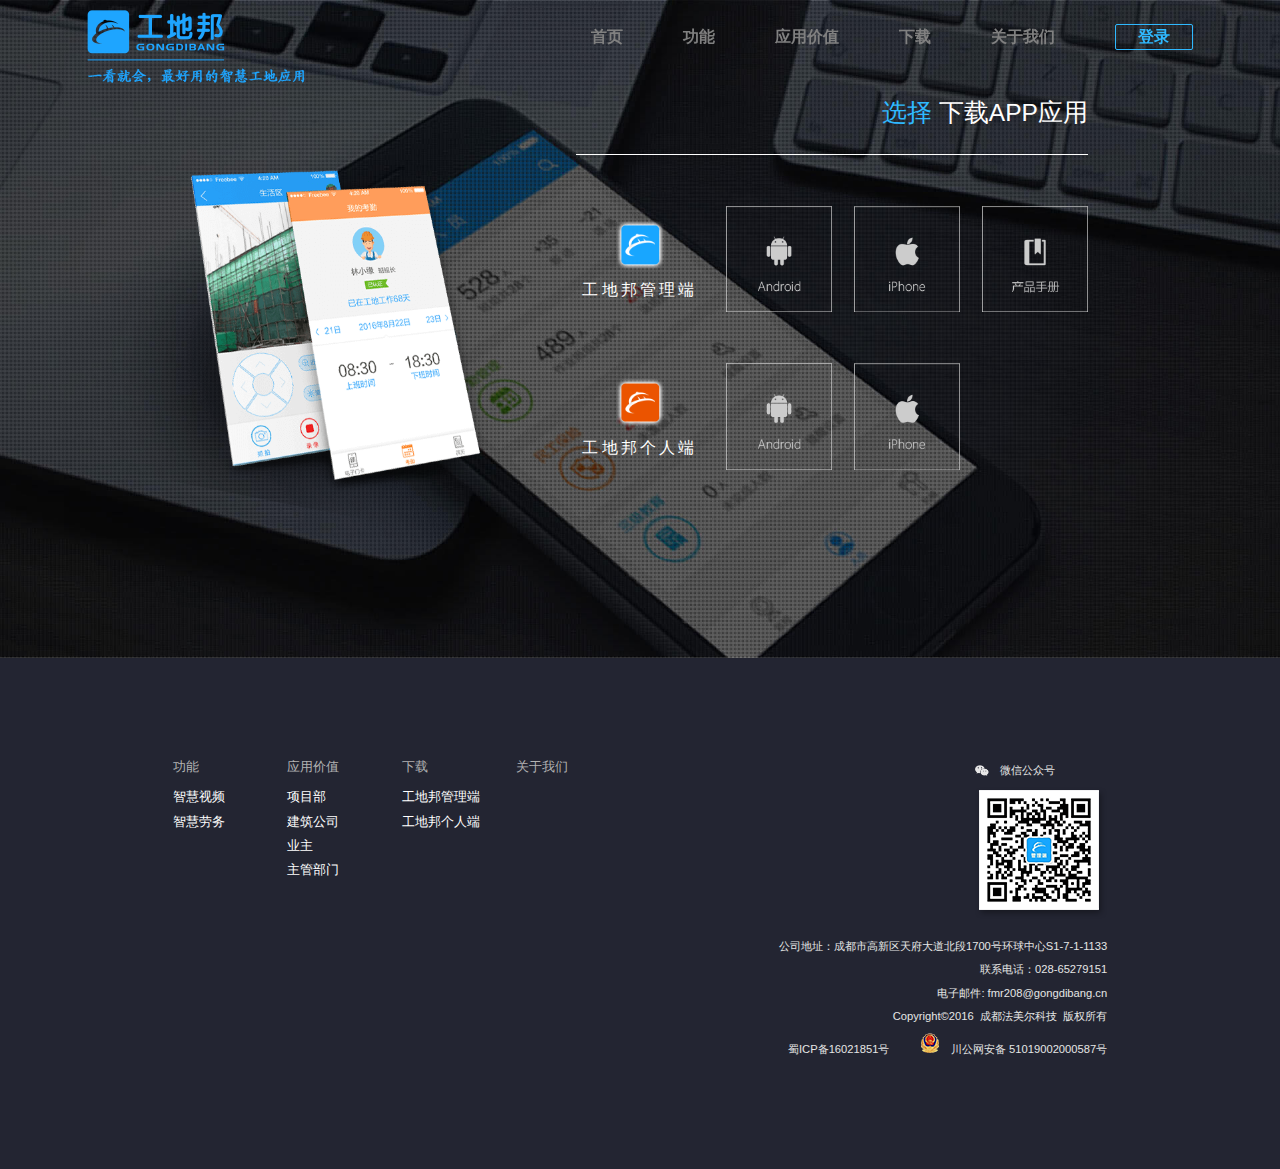
<file: download.html>
﻿<!DOCTYPE html>
<html lang="en">
<head>
    <meta http-equiv="Content-Type" content="text/html; charset=utf-8">
    <meta name="viewport" content="initial-scale=1, user-scalable=1.0, minimum-scale=1.0, maximum-scale=1.0">
    <meta name="keywords" content="工地邦、法美尔科技、智慧工地">
    <meta name="description" content="工地邦是由成都法美尔科技有限公司完全自主研发的施工现场智能管理应用。我们利用智能硬件、云 计算和移动互联网技术，针对工地的安全管理、门禁管理、人员身份识别及劳务用工管理等需求，提供实用、易用、智能，高性价比的解决方案。">
    <title>成都法美尔科技有限公司-工地邦-智慧工地系统</title>
    <link id="page_icon" href="img/icon/gdb_title_logo.png" rel="SHORTCUT ICON">

    <link rel="stylesheet" href="css/gdb.master.css">
    <script src="js/lib/jquery-1.9.1.min.js"></script>
    <script src="js/core/gdb.main.js"></script>
</head>
<body>
    <header id="gdb_header" class="gdb-header header-fix header-white">
        <div class="header-container clearfix">
            <a class="gdb-logo fl" href="index.html">
                <img src="images/gdb_logo.png" alt="法美尔科技-工地邦logo">
            </a>
            <nav class="gdb-navbar fr">
                <ul class="navcon clearfix">
                    <li class="navbar-item">
                        <a href="index.html">首页</a>
                    </li>
                    <li id="gdb_navdrop" class="navbar-item subnavbar">
                        <a href="javascript:void(0)">功能</a>
                        <div class="subnavbox">
                            <ul>
                                <li class="subnav-item">
                                    <a href="video.html">智慧视频</a>
                                </li>
                                <li class="subnav-item">
                                    <a href="service.html">智慧劳务</a>
                                </li>
                                <li class="subnav-item">
                                    <a href="monitor.html">扬尘监控</a>
                                </li>
                                <li class="subnav-item">
                                    <a href="energy.html">能源管理</a>
                                </li>
                            </ul>
                        </div>
                    </li>
                    <li class="navbar-item">
                        <a href="applications.html">应用价值</a>
                    </li>
                    <li class="navbar-item">
                        <a href="download.html">下载</a>
                    </li>
                    <li class="navbar-item">
                        <a href="aboutus.html">关于我们</a>
                    </li>
                    <li class="navbar-item">
                        <a class="loginbtn" id="login">登录</a>
                    </li>
                </ul>
            </nav>
        </div>
    </header>
    <div class="gdb-download-container">
        <div class="download-bg"><img src="images/download_bg.jpg" alt="法美尔科技-工地邦-下载"></div>
        <div class="download-phone"><img src="images/download_phone.png" alt="法美尔科技-工地邦-下载"></div>
        <section class="download-content">
            <div class="download-top">
                <i>选择</i> <span>下载APP应用</span>
            </div>
            <div class="download-app">
                <ul class="clearfix">
                    <li>
                        <div class="download-app-title download-manage-title">
                            <img src="images/icon/icon_download_placeholder.png" alt="法美尔科技-工地邦-工地邦管理端">
                            <span>工地邦管理端</span>
                        </div>
                    </li>
                    <li class="download-app-item">
                        <a href="">
                            <img src="images/icon/icon_download_android.png">
                            <div class="download-app-weichatbox">
                                <img src="images/gdb_gl_android.png">
                            </div>
                        </a>
                    </li>
                    <li class="download-app-item">
                        <a href="">
                            <img src="images/icon/icon_download_ios.png">
                            <div class="download-app-weichatbox">
                                <img src="images/gdb_gl_ios.png">
                            </div>
                        </a>
                    </li>
                    <li class="download-app-item">
                        <a href=""><img src="images/icon/icon_download_product.png"></a>
                    </li>
                </ul>
            </div>
            <div class="download-app">
                <ul class="clearfix">
                    <li>
                        <div class="download-app-title download-personal-title">
                            <img src="images/icon/icon_download_placeholder.png" alt="法美尔科技-工地邦-工地邦个人端">
                            <span>工地邦个人端</span>
                        </div>
                    </li>
                    <li class="download-app-item">
                        <a href="">
                            <img src="images/icon/icon_download_android.png">
                            <div class="download-app-weichatbox">
                                <img src="images/gdb_gr_android.png">
                            </div>
                        </a>
                    </li>
                    <li class="download-app-item">
                        <a href="">
                            <img src="images/icon/icon_download_ios.png">
                            <div class="download-app-weichatbox">
                                <img src="images/gdb_gr_ios.png">
                            </div>
                        </a>
                    </li>
                </ul>
            </div>
        </section>
    </div>
    <footer class="gdb-footer">
        <div class="footer-container clearfix">
            <ul class="footernav fl clearfix">
                <li class="footernav-item">
                    <span>功能</span>
                    <ul class="footer-subnav">
                        <li>
                            <a href="video.html">智慧视频</a>
                        </li>
                        <li>
                            <a href="service.html">智慧劳务</a>
                        </li>
                    </ul>
                </li>
                <li class="footernav-item">
                    <span>应用价值</span>
                    <ul class="footer-subnav">
                        <li>
                            <a href="applications.html#department">项目部</a>
                        </li>
                        <li>
                            <a href="applications.html#company">建筑公司</a>
                        </li>
                        <li>
                            <a href="applications.html#owner">业主</a>
                        </li>
                        <li>
                            <a href="applications.html#competent">主管部门</a>
                        </li>
                    </ul>
                </li>
                <li class="footernav-item">
                    <span>下载</span>
                    <ul class="footer-subnav">
                        <li>
                            <a href="download.html">工地邦管理端</a>
                        </li>
                        <li>
                            <a href="download.html">工地邦个人端</a>
                        </li>
                    </ul>
                </li>
                <li class="footernav-item">
                    <a href="aboutus.html">关于我们</a>
                </li>
            </ul>
            <div class="footer-msgbox fr clearfix">
                <div class="clearfix">
                    <div class="footer-wechat fr">
                        <h3>微信公众号</h3>
                        <img src="images/gdb_wechat.png" alt="法美尔科技-工地邦-微信">
                    </div>
                </div>
                <div class="footer-contact fr">
                    <address>公司地址：成都市高新区天府大道北段1700号环球中心S1-7-1-1133</address>
                    <p>联系电话：028-65279151</p>
                    <p>电子邮件: fmr208@gongdibang.cn</p>
                    <p>Copyright&copy;2016&nbsp;&nbsp;成都法美尔科技&nbsp;&nbsp;版权所有</p>
                    <p>
                        <a href="http://www.miitbeian.gov.cn/" target="_blank">蜀ICP备16021851号</a>
                        &nbsp;&nbsp;&nbsp;&nbsp;&nbsp;&nbsp;&nbsp;&nbsp;
                        <a href="http://www.beian.gov.cn/portal/registerSystemInfo?recordcode=51019002000587" target="_blank">
                            <img src="images/icon/icon-footer.png" alt="法美尔科技-工地邦">&nbsp;&nbsp;&nbsp;&nbsp;川公网安备&nbsp;51019002000587号
                        </a>
                    </p>
                </div>
            </div>
        </div>
    </footer>
    <div class="loginbg" id="loginbox">
        <div class="logincontain">
            <div class="loginbox">
                <a id="loginclose"></a>
                <h1>只有平台级权限可以在此处登录</h1>
                <form class="loginform">
                    <p>
                        <label for="username">用户名</label> <input type="text" placeholder="Name" id="username"/>
                    </p>
                    <p>
                        <label for="password">密&nbsp;&nbsp;&nbsp;&nbsp;码</label>
                        <input type="text" placeholder="Password" id="password"/>
                    </p>
                    <p>
                        <a href="">忘记了密码？</a>
                    </p>
                    <p><input type="button" value="登录" id="loginbtn"/></p>
                </form>
            </div>
        </div>
    </div>
</body>
</html>
</file>
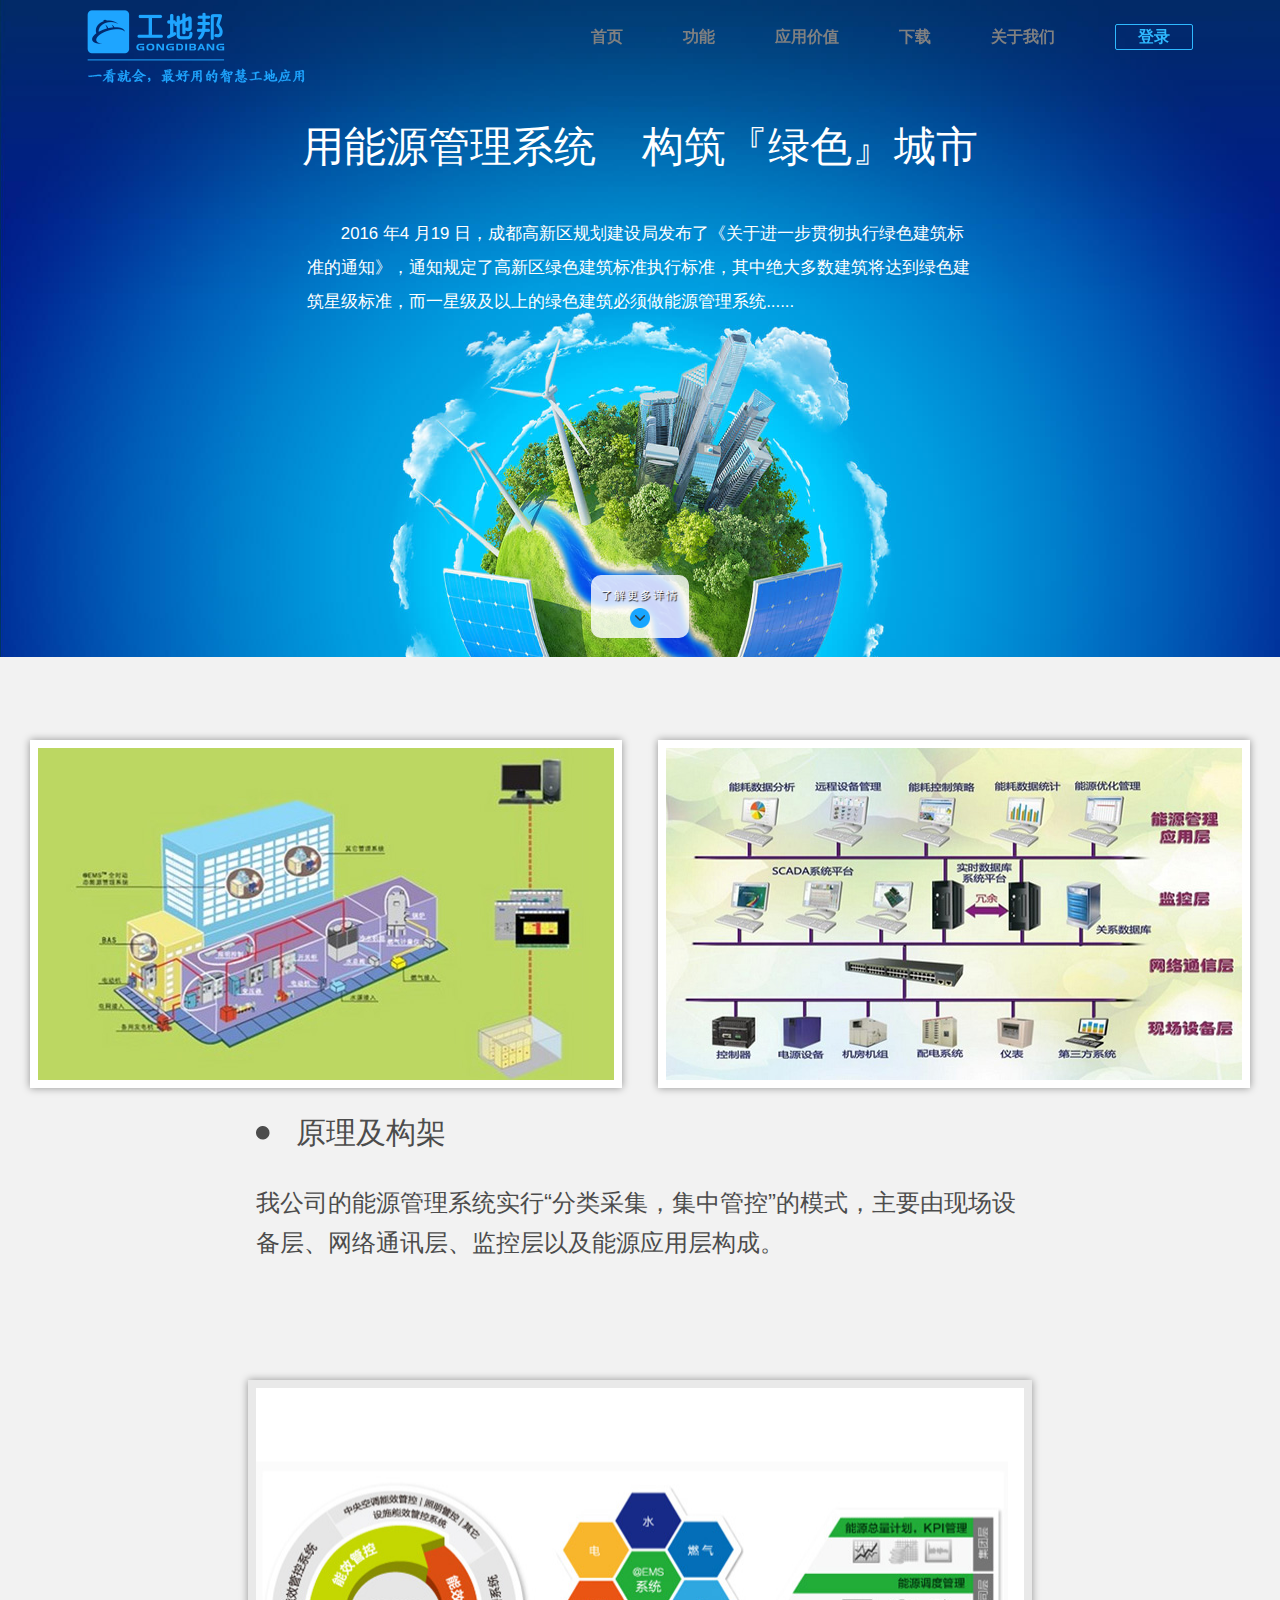
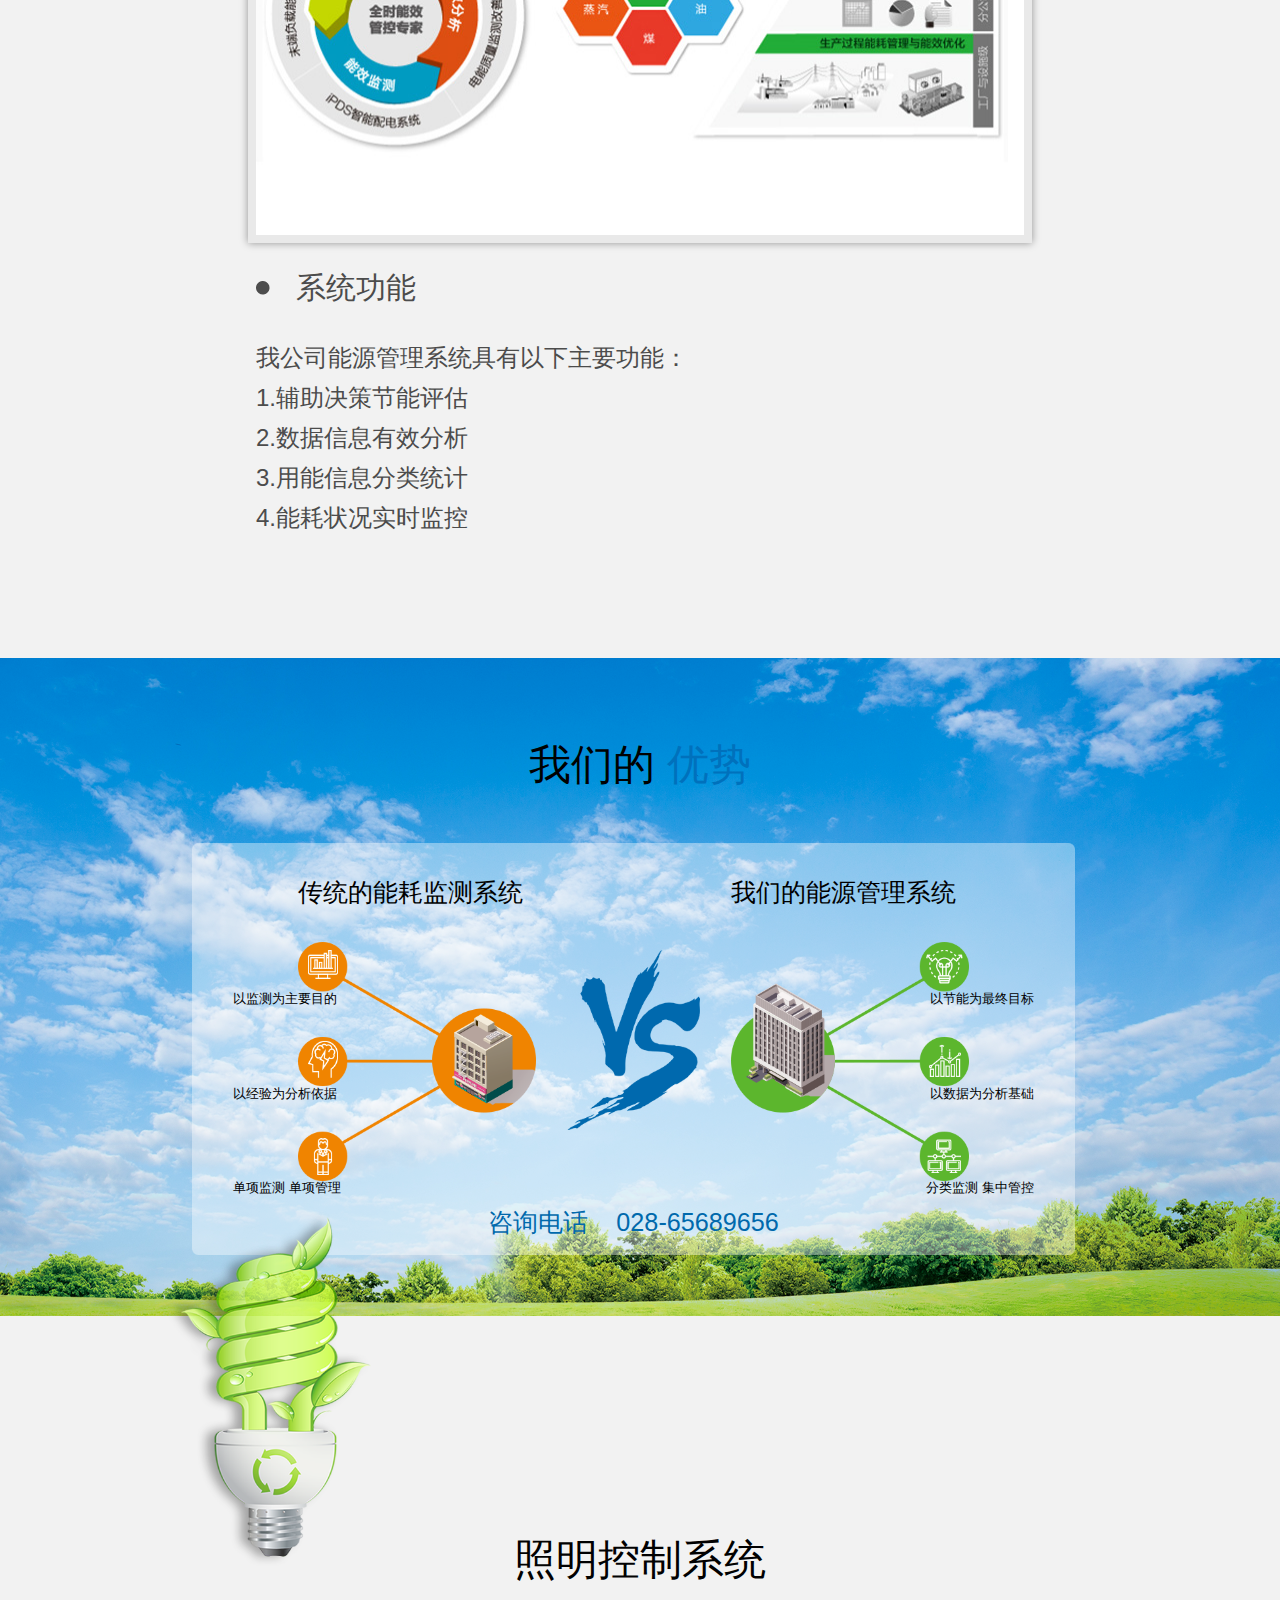
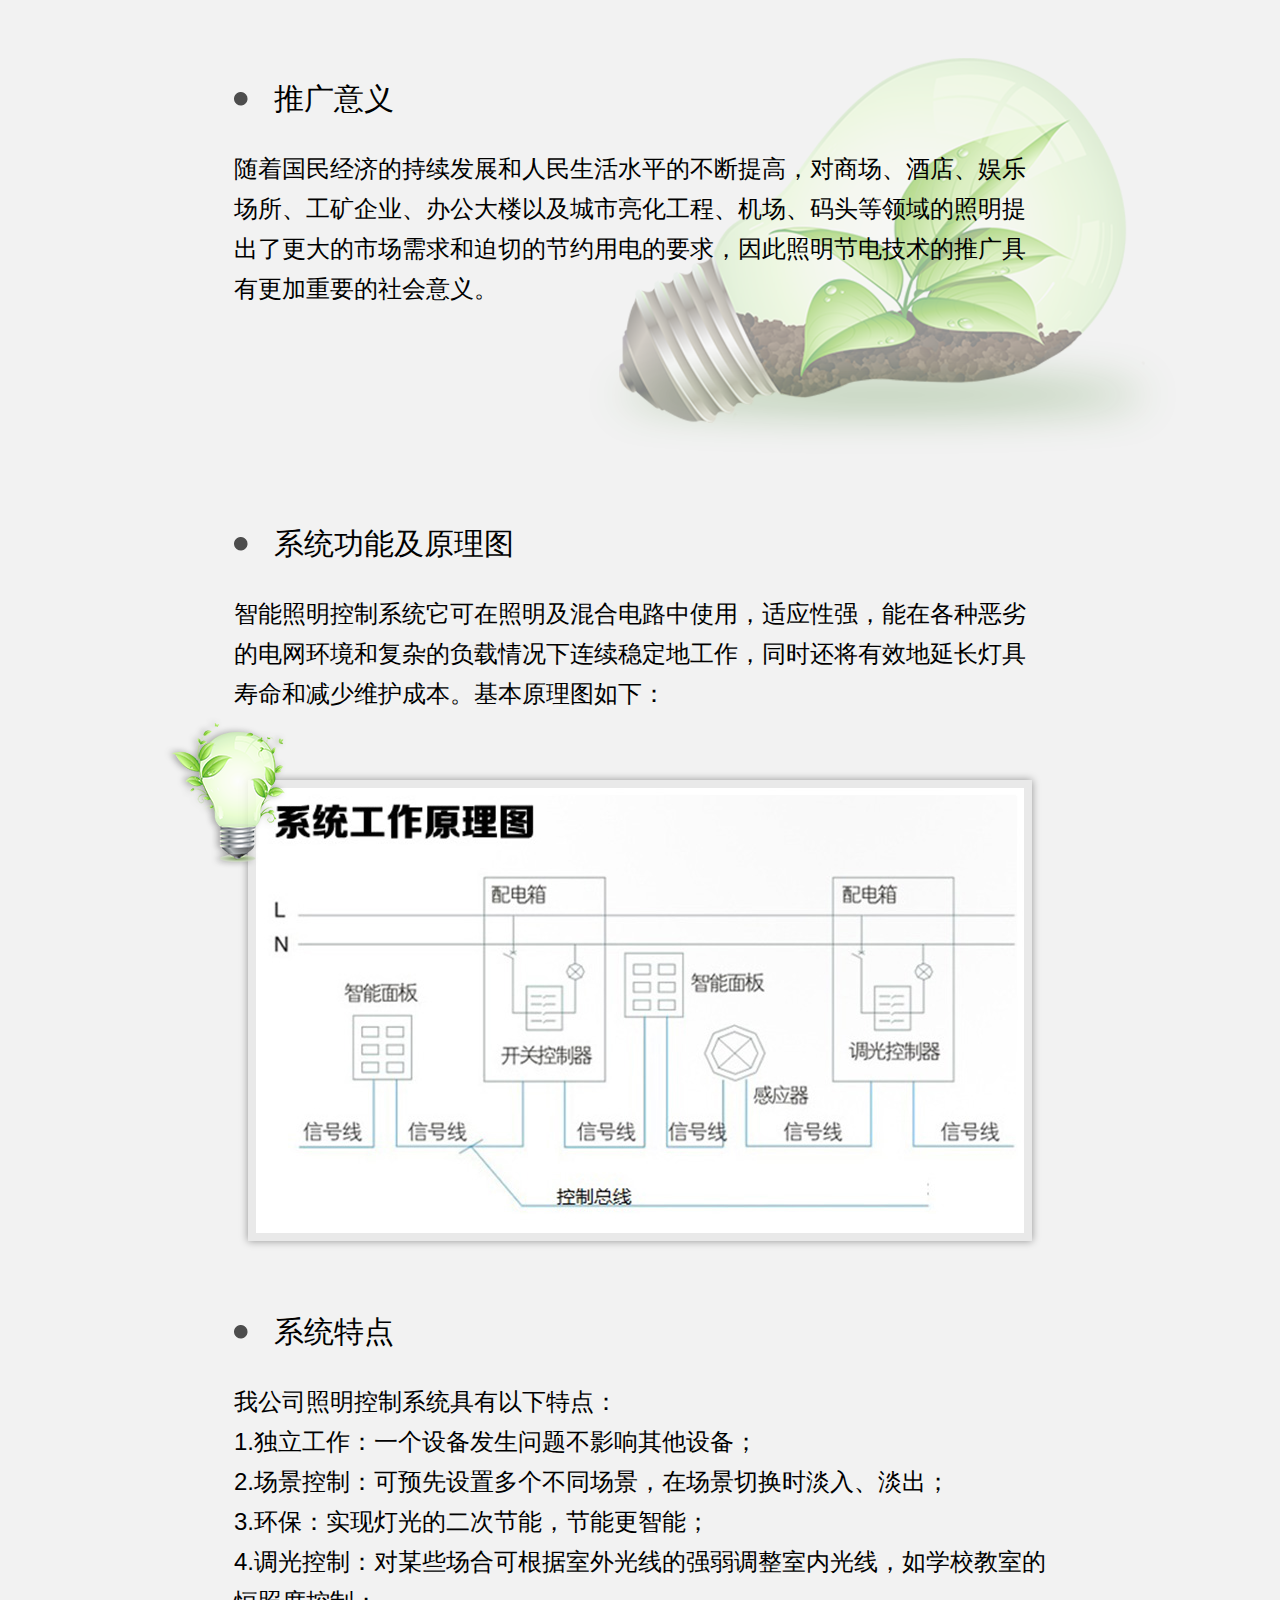
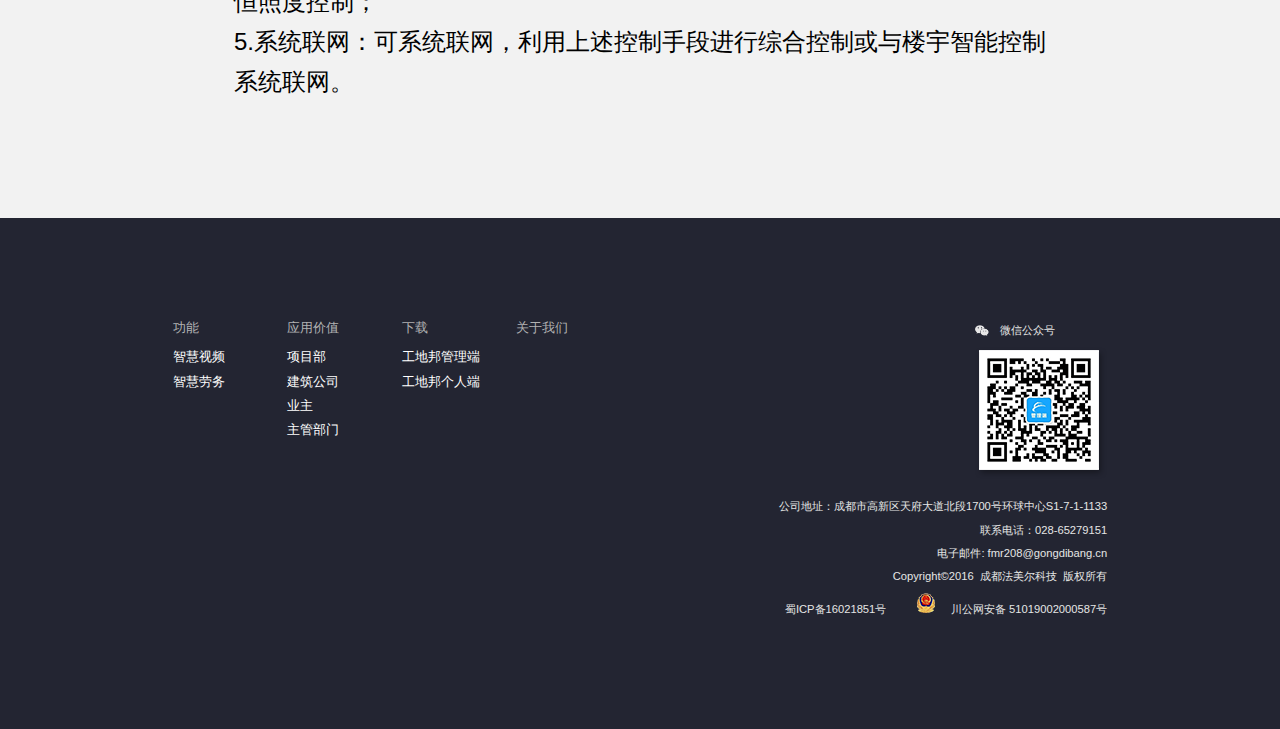
<file: energy.html>
﻿<!DOCTYPE html>
<html lang="en">
<head>
    <meta http-equiv="Content-Type" content="text/html; charset=utf-8">
    <meta name="viewport" content="initial-scale=1, user-scalable=1.0, minimum-scale=1.0, maximum-scale=1.0">
    <meta name="keywords" content="工地邦、法美尔科技、智慧工地">
    <meta name="description" content="工地邦是由成都法美尔科技有限公司完全自主研发的施工现场智能管理应用。我们利用智能硬件、云 计算和移动互联网技术，针对工地的安全管理、门禁管理、人员身份识别及劳务用工管理等需求，提供实用、易用、智能，高性价比的解决方案。">
    <title>成都法美尔科技有限公司-工地邦-智慧工地系统</title>
    <link id="page_icon" href="img/icon/gdb_title_logo.png" rel="SHORTCUT ICON">
    <link rel="stylesheet" href="css/gdb.master.css">
    <script src="js/lib/jquery-1.9.1.min.js"></script>
    <script src="js/core/gdb.main.js"></script>
</head>
<body>
    <header id="gdb_header" class="gdb-header header-fix header-white">
        <div class="header-container clearfix">
            <a class="gdb-logo fl" href="index.html">
                <img src="images/gdb_logo.png" alt="法美尔科技-工地邦logo">
            </a>
            <nav class="gdb-navbar fr">
                <ul class="navcon clearfix">
                    <li class="navbar-item">
                        <a href="index.html">首页</a>
                    </li>
                    <li id="gdb_navdrop" class="navbar-item subnavbar">
                        <a href="javascript:void(0)">功能</a>
                        <div class="subnavbox">
                            <ul>
                                <li class="subnav-item">
                                    <a href="video.html">智慧视频</a>
                                </li>
                                <li class="subnav-item">
                                    <a href="service.html">智慧劳务</a>
                                </li>
                                <li class="subnav-item">
                                    <a href="monitor.html">扬尘监控</a>
                                </li>
                                <li class="subnav-item">
                                    <a href="energy.html">能源管理</a>
                                </li>
                            </ul>
                        </div>
                    </li>
                    <li class="navbar-item">
                        <a href="applications.html">应用价值</a>
                    </li>
                    <li class="navbar-item">
                        <a href="download.html">下载</a>
                    </li>
                    <li class="navbar-item">
                        <a href="aboutus.html">关于我们</a>
                    </li>
                    <li class="navbar-item">
                        <a class="loginbtn" id="login">登录</a>
                    </li>
                </ul>
            </nav>
        </div>
    </header>
    <div class="gdb-feature-container">
        <section class="feature-problem energy-problem">
            <div class="feature-problem-showbox">
                <div class="feature-problem-imgbox">
                    <img src="images/energy_problem_bg.jpg" alt="法美尔科技-工地邦-能源管理">
                </div>
                <article class="energy-problem-txt">
                    <h1>用能源管理系统&nbsp;&nbsp;&nbsp;&nbsp;构筑『绿色』城市</h1>
                    <p>2016 年4 月19
                        日，成都高新区规划建设局发布了《关于进一步贯彻执行绿色建筑标准的通知》，通知规定了高新区绿色建筑标准执行标准，其中绝大多数建筑将达到绿色建筑星级标准，而一星级及以上的绿色建筑必须做能源管理系统......
                    </p>
                </article>
                <div class="feature-showmore energy-showmore">
                    <p>了解更多详情</p>
                    <a class="feature-showmore-icon" href="#energy">
                        <img src="images/icon/icon_arrow_down.png">
                    </a>
                </div>
            </div>
            <div class="feature-problem-hidebox energy-problem-hidebox" name="energy" id="energy">
                <div class="energy-introduce">
                    <div class="energy-introduce-img clearfix">
                        <div class="energy-introduce-imgbox fl">
                            <img src="images/energy_pic1.jpg">
                        </div>
                        <div class="energy-introduce-imgbox fr">
                            <img src="images/energy_pic2.jpg">
                        </div>
                    </div>
                    <div class="energy-introduce-info">
                        <h2>原理及构架</h2>
                        <p>我公司的能源管理系统实行“分类采集，集中管控”的模式，主要由现场设备层、网络通讯层、监控层以及能源应用层构成。</p>
                    </div>
                    <div class="energy-introduce-img">
                        <div class="energy-introduce-imgbox2">
                            <img src="images/energy_pic3.jpg">
                        </div>
                    </div>
                    <div class="energy-introduce-info">
                        <h2>系统功能</h2>
                        <p>我公司能源管理系统具有以下主要功能：</p>
                        <p>1.辅助决策节能评估</p>
                        <p>2.数据信息有效分析</p>
                        <p>3.用能信息分类统计</p>
                        <p>4.能耗状况实时监控</p>
                    </div>
                </div>
            </div>
        </section>
        <section class="energy-solution">
            <div class="energy-solution-top">
                <div class="energy-solution-imgbox">
                    <img src="images/energy_solution_bg.png" alt="法美尔科技-工地邦-能源管理解决方案">
                </div>
                <h2>我们的
                    <span>优势</span>
                </h2>
                <div class="energy-solution-info">
                    <div class="energy-solution-infobox">
                        <span class="energy-solution-vs">
                            <img src="images/energy_solution_vs.png">
                        </span>
                        <div class="clearfix">
                            <div class="energy-solution-infolf fl">
                                <h3>传统的能耗监测系统</h3>
                                <img src="images/energy_solution_infolf.png">
                                <span class="energy-solution-txt1">以监测为主要目的</span>
                                <span class="energy-solution-txt2">以经验为分析依据</span>
                                <span class="energy-solution-txt3">单项监测 单项管理</span>
                            </div>
                            <div class="energy-solution-infolr fr">
                                <h3>我们的能源管理系统</h3>
                                <img src="images/energy_solution_infolr.png">
                                <span class="energy-solution-txt1">以节能为最终目标</span>
                                <span class="energy-solution-txt2">以数据为分析基础</span>
                                <span class="energy-solution-txt3">分类监测 集中管控</span>
                            </div>
                        </div>
                        <p>咨询电话&nbsp;&nbsp;&nbsp;&nbsp;028-65689656</p>
                    </div>
                </div>
            </div>
            <div class="energy-lighting">
                <img src="images/energy_lighting_icon.png" class="energy-lighting-icon">
                <div class="energy-lighting-content">
                    <h2>照明控制系统</h2>
                    <div class="energy-lighting-main energy-lighting-tg">
                        <h3>推广意义</h3>
                        <p>
                            随着国民经济的持续发展和人民生活水平的不断提高，对商场、酒店、娱乐场所、工矿企业、办公大楼以及城市亮化工程、机场、码头等领域的照明提出了更大的市场需求和迫切的节约用电的要求，因此照明节电技术的推广具有更加重要的社会意义。
                        </p>
                    </div>
                    <div class="energy-lighting-main">
                        <h3>系统功能及原理图</h3>
                        <p>智能照明控制系统它可在照明及混合电路中使用，适应性强，能在各种恶劣的电网环境和复杂的负载情况下连续稳定地工作，同时还将有效地延长灯具寿命和减少维护成本。基本原理图如下：</p>
                        <div class="energy-lighting-imgbox">
                            <span class="energy-lighting-imgicon">
                                <img src="images/energy_lighting_icon2.png">
                            </span>
                            <img src="images/energy_pic4.jpg">
                        </div>
                    </div>
                    <div class="energy-lighting-main">
                        <h3>系统特点</h3>
                        <p>我公司照明控制系统具有以下特点：</p>
                        <p>1.独立工作：一个设备发生问题不影响其他设备；</p>
                        <p>2.场景控制：可预先设置多个不同场景，在场景切换时淡入、淡出；</p>
                        <p>3.环保：实现灯光的二次节能，节能更智能；</p>
                        <p>4.调光控制：对某些场合可根据室外光线的强弱调整室内光线，如学校教室的恒照度控制；</p>
                        <p>5.系统联网：可系统联网，利用上述控制手段进行综合控制或与楼宇智能控制系统联网。</p>
                    </div>
                </div>
            </div>
        </section>
    </div>
    <footer class="gdb-footer">
        <div class="footer-container clearfix">
            <ul class="footernav fl clearfix">
                <li class="footernav-item">
                    <span>功能</span>
                    <ul class="footer-subnav">
                        <li>
                            <a href="video.html">智慧视频</a>
                        </li>
                        <li>
                            <a href="service.html">智慧劳务</a>
                        </li>
                    </ul>
                </li>
                <li class="footernav-item">
                    <span>应用价值</span>
                    <ul class="footer-subnav">
                        <li>
                            <a href="applications.html#department">项目部</a>
                        </li>
                        <li>
                            <a href="applications.html#company">建筑公司</a>
                        </li>
                        <li>
                            <a href="applications.html#owner">业主</a>
                        </li>
                        <li>
                            <a href="applications.html#competent">主管部门</a>
                        </li>
                    </ul>
                </li>
                <li class="footernav-item">
                    <span>下载</span>
                    <ul class="footer-subnav">
                        <li>
                            <a href="download.html">工地邦管理端</a>
                        </li>
                        <li>
                            <a href="download.html">工地邦个人端</a>
                        </li>
                    </ul>
                </li>
                <li class="footernav-item">
                    <a href="aboutus.html">关于我们</a>
                </li>
            </ul>
            <div class="footer-msgbox fr clearfix">
                <div class="clearfix">
                    <div class="footer-wechat fr">
                        <h3>微信公众号</h3>
                        <img src="images/gdb_wechat.png" alt="法美尔科技-工地邦-微信">
                    </div>
                </div>
                <div class="footer-contact fr">
                    <address>公司地址：成都市高新区天府大道北段1700号环球中心S1-7-1-1133</address>
                    <p>联系电话：028-65279151</p>
                    <p>电子邮件: fmr208@gongdibang.cn</p>
                    <p>Copyright&copy;2016&nbsp;&nbsp;成都法美尔科技&nbsp;&nbsp;版权所有</p>
                    <p>
                        <a href="http://www.miitbeian.gov.cn/" target="_blank">蜀ICP备16021851号</a>
                        &nbsp;&nbsp;&nbsp;&nbsp;&nbsp;&nbsp;&nbsp;&nbsp;
                        <a href="http://www.beian.gov.cn/portal/registerSystemInfo?recordcode=51019002000587" target="_blank">
                            <img src="images/icon/icon-footer.png" alt="法美尔科技-工地邦">
                            &nbsp;&nbsp;&nbsp;&nbsp;川公网安备&nbsp;51019002000587号
                        </a>
                    </p>
                </div>
            </div>
        </div>
    </footer>
    <div class="loginbg" id="loginbox">
        <div class="logincontain">
            <div class="loginbox">
                <a id="loginclose"></a>
                <h1>只有平台级权限可以在此处登录</h1>
                <form class="loginform">
                    <p>
                        <label for="username">用户名</label>
                        <input type="text" placeholder="Name" id="username"/>
                    </p>
                    <p>
                        <label for="password">密&nbsp;&nbsp;&nbsp;&nbsp;码</label>
                        <input type="text" placeholder="Password" id="password"/>
                    </p>
                    <p>
                        <a href="">忘记了密码？</a>
                    </p>
                    <p><input type="button" value="登录" id="loginbtn"/></p>
                </form>
            </div>
        </div>
    </div>
</body>
</html>
</file>
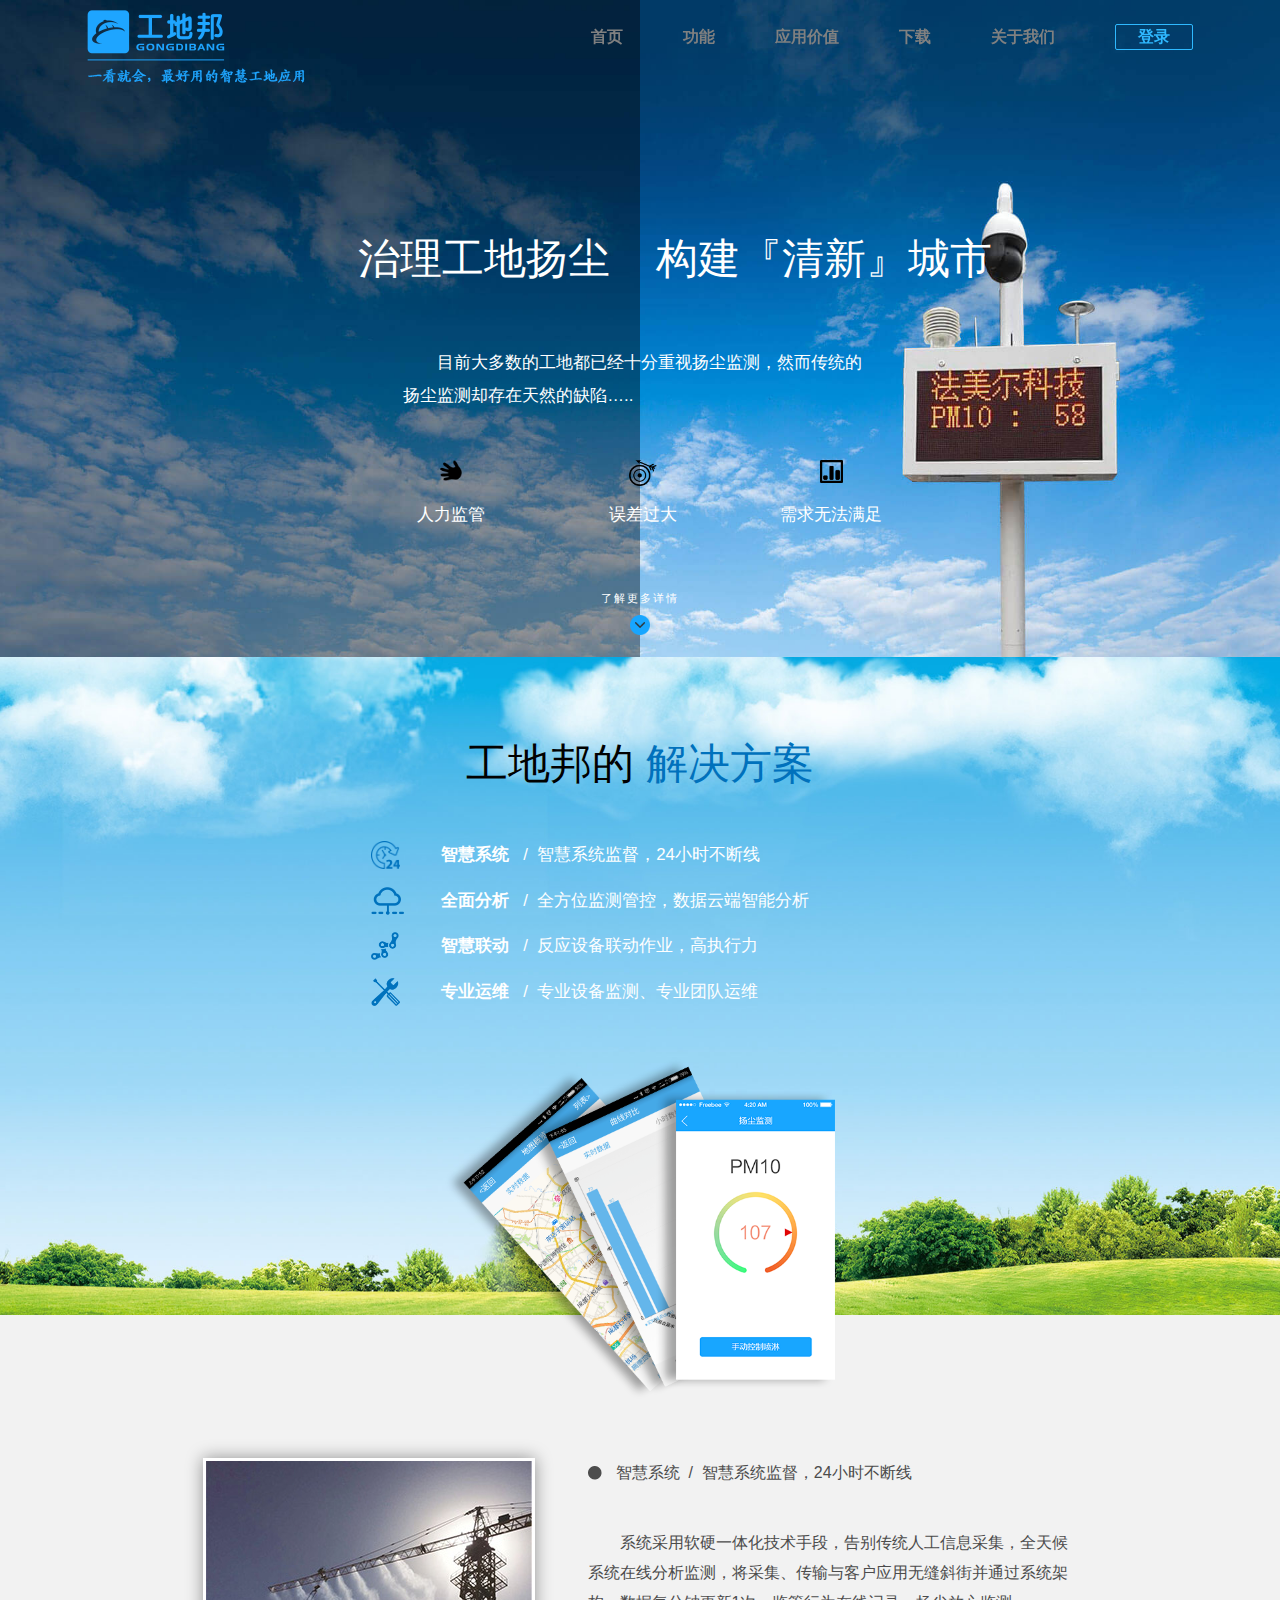
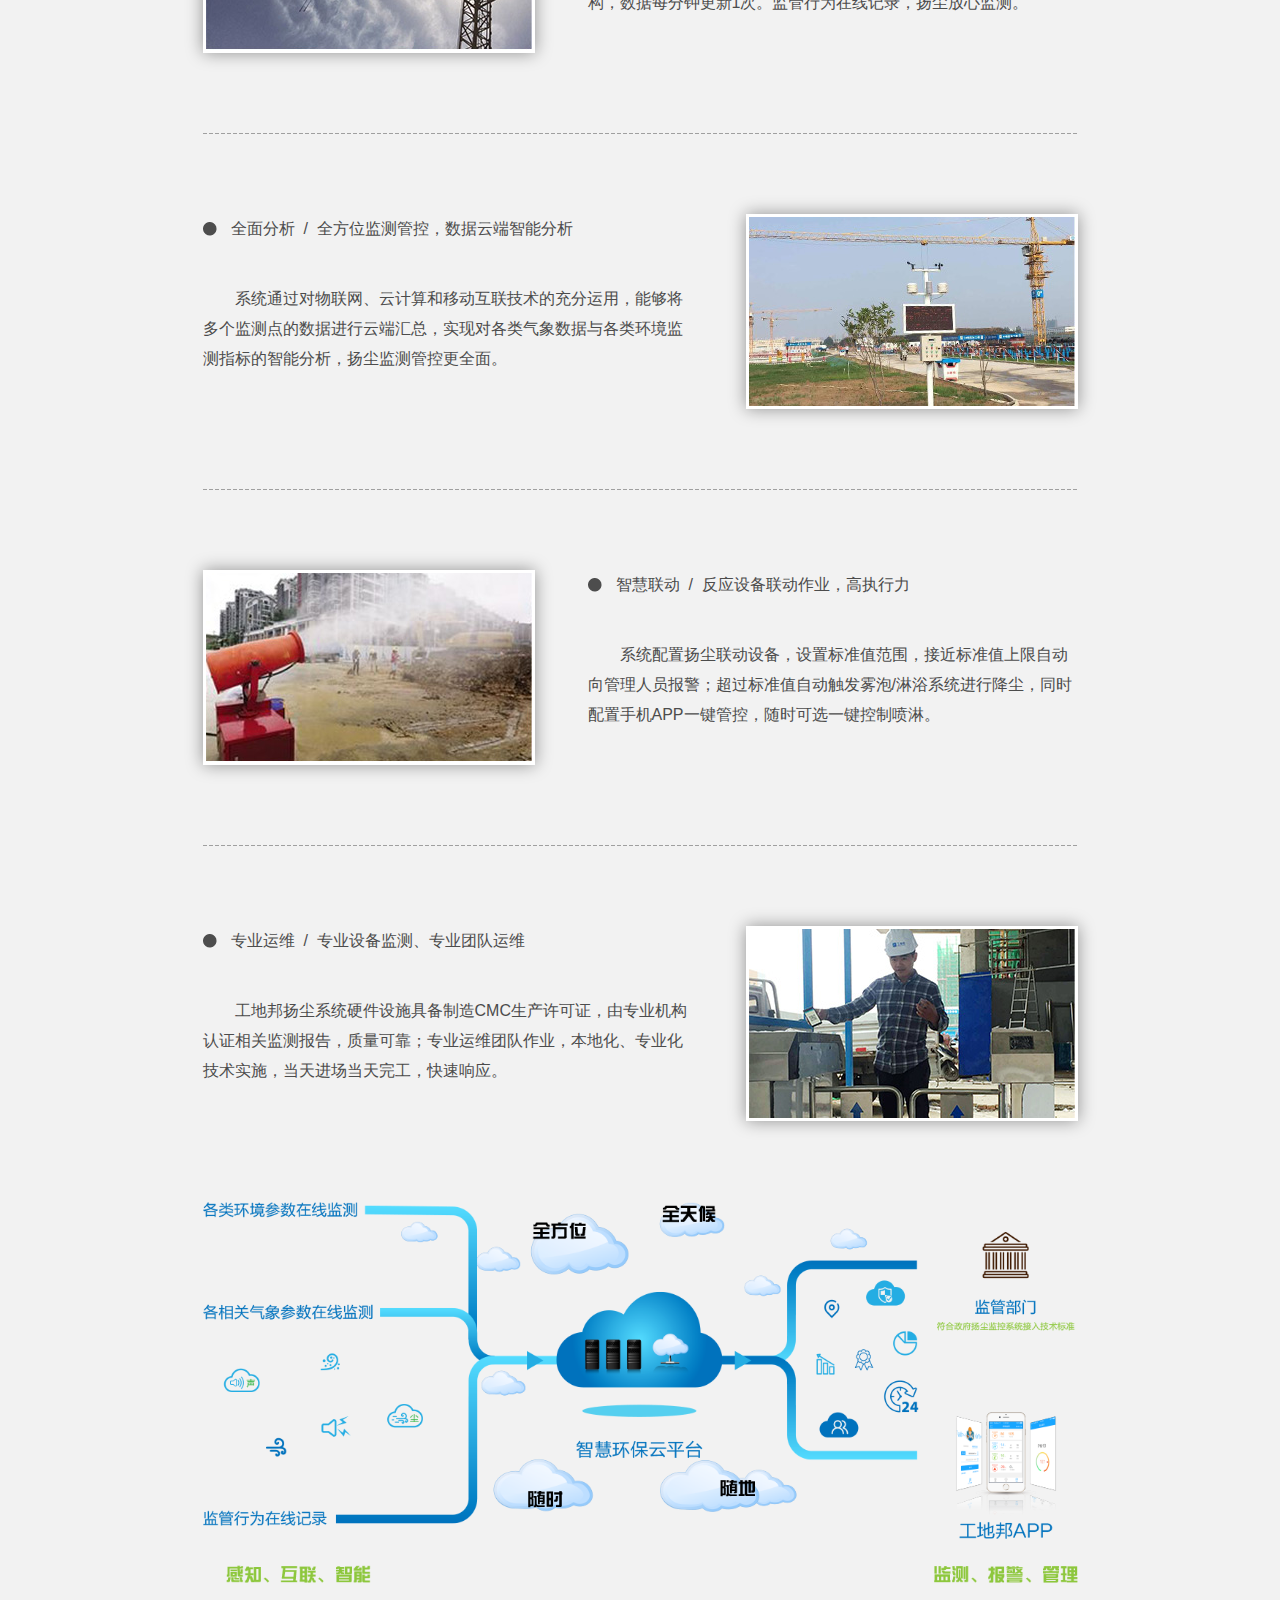
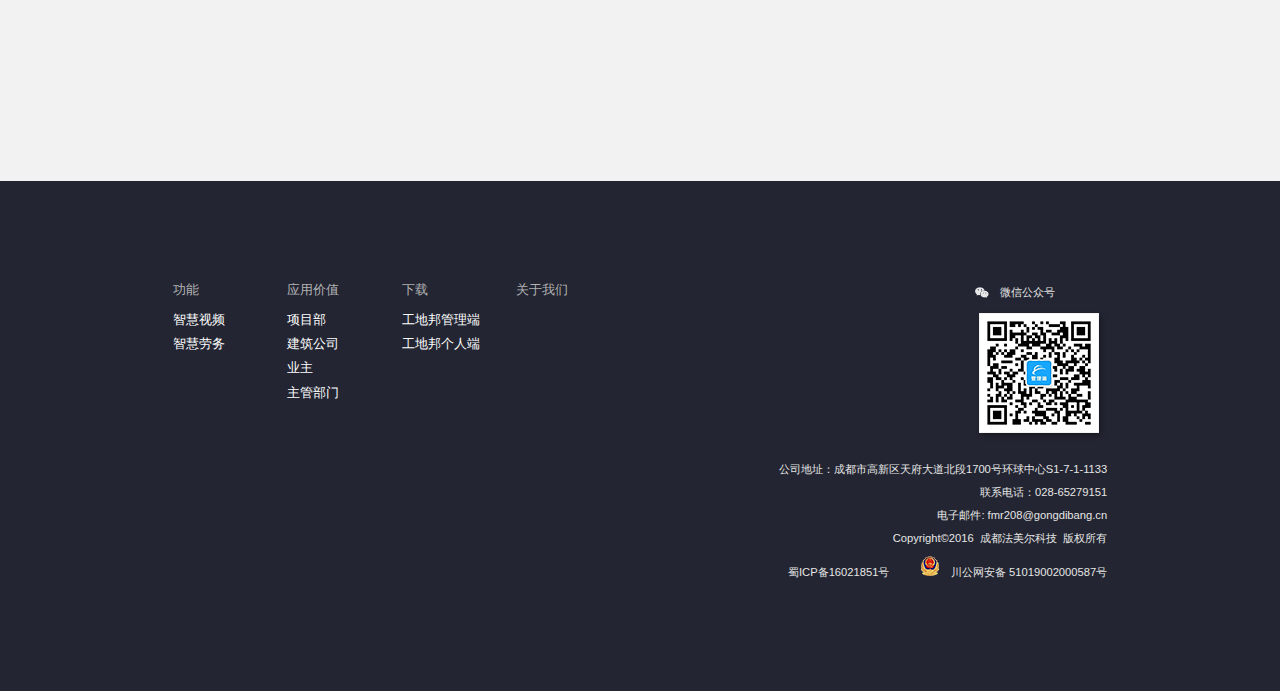
<file: monitor.html>
﻿<!DOCTYPE html>
<html lang="en">
<head>
    <meta http-equiv="Content-Type" content="text/html; charset=utf-8">
    <meta name="viewport" content="initial-scale=1, user-scalable=1.0, minimum-scale=1.0, maximum-scale=1.0">
    <meta name="keywords" content="工地邦、法美尔科技、智慧工地">
    <meta name="description" content="工地邦是由成都法美尔科技有限公司完全自主研发的施工现场智能管理应用。我们利用智能硬件、云 计算和移动互联网技术，针对工地的安全管理、门禁管理、人员身份识别及劳务用工管理等需求，提供实用、易用、智能，高性价比的解决方案。">
    <title>成都法美尔科技有限公司-工地邦-智慧工地系统</title>
    <link id="page_icon" href="img/icon/gdb_title_logo.png" rel="SHORTCUT ICON">
    <link rel="stylesheet" href="css/gdb.master.css">
    <script src="js/lib/jquery-1.9.1.min.js"></script>
    <script src="js/core/gdb.main.js"></script>
</head>
<body>
    <header id="gdb_header" class="gdb-header header-fix header-white">
        <div class="header-container clearfix">
            <a class="gdb-logo fl" href="index.html">
                <img src="images/gdb_logo.png" alt="法美尔科技-工地邦logo">
            </a>
            <nav class="gdb-navbar fr">
                <ul class="navcon clearfix">
                    <li class="navbar-item">
                        <a href="index.html">首页</a>
                    </li>
                    <li id="gdb_navdrop" class="navbar-item subnavbar">
                        <a href="javascript:void(0)">功能</a>
                        <div class="subnavbox">
                            <ul>
                                <li class="subnav-item">
                                    <a href="video.html">智慧视频</a>
                                </li>
                                <li class="subnav-item">
                                    <a href="service.html">智慧劳务</a>
                                </li>
                                <li class="subnav-item">
                                    <a href="monitor.html">扬尘监控</a>
                                </li>
                                <li class="subnav-item">
                                    <a href="energy.html">能源管理</a>
                                </li>
                            </ul>
                        </div>
                    </li>
                    <li class="navbar-item">
                        <a href="applications.html">应用价值</a>
                    </li>
                    <li class="navbar-item">
                        <a href="download.html">下载</a>
                    </li>
                    <li class="navbar-item">
                        <a href="aboutus.html">关于我们</a>
                    </li>
                    <li class="navbar-item">
                        <a class="loginbtn" id="login">登录</a>
                    </li>
                </ul>
            </nav>
        </div>
    </header>
    <div class="gdb-feature-container">
        <section class="feature-problem monitor-problem">
            <div class="feature-problem-showbox">
                <div class="feature-problem-imgbox">
                    <img src="images/monitor_problem_bg.jpg" alt="法美尔科技-工地邦-视频问题">
                </div>
                <article class="monitor-problem-txt">
                    <h1>&nbsp;&nbsp;&nbsp;&nbsp;&nbsp;&nbsp;治理工地扬尘&nbsp;&nbsp;&nbsp;&nbsp;构建『清新』城市</h1>
                    <p>目前大多数的工地都已经十分重视扬尘监测，然而传统的扬尘监测却存在天然的缺陷…..</p>
                </article>
                <ul class="monitor-problem-icon clearfix">
                    <li class="monitor-problem-iconone">人力监管</li>
                    <li class="monitor-problem-icontwo">误差过大</li>
                    <li class="monitor-problem-iconthree">需求无法满足</li>
                </ul>
                <div class="feature-showmore">
                    <p>了解更多详情</p>
                    <span class="feature-showmore-icon" id="gdb_feature_showmore">
                        <img src="images/icon/icon_arrow_down.png">
                    </span>
                </div>
            </div>
            <div class="feature-problem-hidebox" id="gdb_feature_morebox">
                <span class="feature-hide-icon" id="gdb_feature_hideicon"></span>
                <ul class="monitor-problem-content clearfix">
                    <li class="monitor-problem-item">
                        <div><img src="images/monitor_problem_pic1.jpg" alt="法美尔科技-工地邦-扬尘问题"></div>
                        <article>
                            <h4>监管依靠人力，扬尘 “躲猫猫”</h4>
                            <p>工地扬尘在时间上具有偶发性、在地点上具有不固定性，依赖人力到达现场巡检，不仅难以全面覆盖，也缺乏时效性。</p>
                        </article>
                    </li>
                    <li class="monitor-problem-item">
                        <div><img src="images/monitor_problem_pic2.jpg" alt="法美尔科技-工地邦-扬尘问题"></div>
                        <article>
                            <h4>传统扬尘单测点监测系统误差过大</h4>
                            <p>由于工地面积范围较大，且城市区域风向等气象参数多变，往往造成检测数据不全面、真实性差、难以通用。</p>
                        </article>
                    </li>
                    <li class="monitor-problem-item">
                        <div><img src="images/monitor_problem_pic3.jpg" alt="法美尔科技-工地邦-扬尘问题"></div>
                        <article>
                            <h4>安全隐患</h4>
                            <p>传统扬尘监测系统所展现的小时均值、日均值数据，不能全面反映瞬时污染或者实时污染，无法采集样本信息，监管需求无法满足。</p>
                        </article>
                    </li>
                </ul>
            </div>
        </section>
        <section class="monitor-solution">
            <div class="monitor-solution-top">
                <div class="monitor-solution-imgbox">
                    <img src="images/monitor_solution_bg.jpg" alt="法美尔科技-工地邦-扬尘问题解决方案">
                </div>
                <img src="images/monitor_solution_phone.png" alt="法美尔科技-工地邦-扬尘问题解决方案" class="monitor-solution-phone">
                <h2>工地邦的
                    <span>解决方案</span>
                </h2>
                <ul class="monitor-solution-icon clearfix">
                    <li class="monitor-solution-iconone">
                        <em>智慧系统</em>
                        <span>&nbsp;&nbsp;/&nbsp;&nbsp;智慧系统监督，24小时不断线</span>
                    </li>
                    <li class="monitor-solution-icontwo">
                        <em>全面分析</em>
                        <span>&nbsp;&nbsp;/&nbsp;&nbsp;全方位监测管控，数据云端智能分析</span>
                    </li>
                    <li class="monitor-solution-iconthree">
                        <em>智慧联动</em>
                        <span>&nbsp;&nbsp;/&nbsp;&nbsp;反应设备联动作业，高执行力</span>
                    </li>
                    <li class="monitor-solution-iconfour">
                        <em>专业运维</em>
                        <span>&nbsp;&nbsp;/&nbsp;&nbsp;专业设备监测、专业团队运维</span>
                    </li>
                </ul>
            </div>
            <div class="monitor-solution-content">
                <ul>
                    <li class="monitor-solution-item clearfix">
                        <div class="monitor-solution-item-imgbox fl">
                            <img src="images/monitor_solution_pic1.jpg" alt="法美尔科技-工地邦-扬尘问题解决方案"/></div>
                        <article class="monitor-solution-item-txtbox fr">
                            <h4>智慧系统&nbsp;&nbsp;/&nbsp;&nbsp;智慧系统监督，24小时不断线</h4>
                            <p>系统采用软硬一体化技术手段，告别传统人工信息采集，全天候系统在线分析监测，将采集、传输与客户应用无缝斜街并通过系统架构，数据每分钟更新1次。监管行为在线记录，扬尘放心监测。
                            </p>
                        </article>
                    </li>
                    <li class="monitor-solution-item clearfix">
                        <div class="monitor-solution-item-imgbox fr">
                            <img src="images/monitor_solution_pic2.jpg" alt="法美尔科技-工地邦-视频问题解决方案"/></div>
                        <article class="monitor-solution-item-txtbox fl">
                            <h4>全面分析&nbsp;&nbsp;/&nbsp;&nbsp;全方位监测管控，数据云端智能分析</h4>
                            <p>系统通过对物联网、云计算和移动互联技术的充分运用，能够将多个监测点的数据进行云端汇总，实现对各类气象数据与各类环境监测指标的智能分析，扬尘监测管控更全面。</p>
                        </article>
                    </li>
                    <li class="monitor-solution-item clearfix">
                        <div class="monitor-solution-item-imgbox fl">
                            <img src="images/monitor_solution_pic3.jpg" alt="法美尔科技-工地邦-视频问题解决方案"/></div>
                        <article class="monitor-solution-item-txtbox fr">
                            <h4>智慧联动&nbsp;&nbsp;/&nbsp;&nbsp;反应设备联动作业，高执行力</h4>
                            <p>系统配置扬尘联动设备，设置标准值范围，接近标准值上限自动向管理人员报警；超过标准值自动触发雾泡/淋浴系统进行降尘，同时配置手机APP一键管控，随时可选一键控制喷淋。</p>
                        </article>
                    </li>
                    <li class="monitor-solution-item clearfix">
                        <div class="monitor-solution-item-imgbox fr">
                            <img src="images/monitor_solution_pic4.jpg" alt="法美尔科技-工地邦-视频问题解决方案"/></div>
                        <article class="monitor-solution-item-txtbox fl">
                            <h4>专业运维&nbsp;&nbsp;/&nbsp;&nbsp;专业设备监测、专业团队运维</h4>
                            <p>工地邦扬尘系统硬件设施具备制造CMC生产许可证，由专业机构认证相关监测报告，质量可靠；专业运维团队作业，本地化、专业化技术实施，当天进场当天完工，快速响应。</p>
                        </article>
                    </li>
                </ul>
            </div>
            <div class="monitor-solution-tpimg">
                <img src="images/monitor_solution_pic5.png">
            </div>
        </section>
    </div>
    <footer class="gdb-footer">
        <div class="footer-container clearfix">
            <ul class="footernav fl clearfix">
                <li class="footernav-item">
                    <span>功能</span>
                    <ul class="footer-subnav">
                        <li>
                            <a href="video.html">智慧视频</a>
                        </li>
                        <li>
                            <a href="service.html">智慧劳务</a>
                        </li>
                    </ul>
                </li>
                <li class="footernav-item">
                    <span>应用价值</span>
                    <ul class="footer-subnav">
                        <li>
                            <a href="applications.html#department">项目部</a>
                        </li>
                        <li>
                            <a href="applications.html#company">建筑公司</a>
                        </li>
                        <li>
                            <a href="applications.html#owner">业主</a>
                        </li>
                        <li>
                            <a href="applications.html#competent">主管部门</a>
                        </li>
                    </ul>
                </li>
                <li class="footernav-item">
                    <span>下载</span>
                    <ul class="footer-subnav">
                        <li>
                            <a href="download.html">工地邦管理端</a>
                        </li>
                        <li>
                            <a href="download.html">工地邦个人端</a>
                        </li>
                    </ul>
                </li>
                <li class="footernav-item">
                    <a href="aboutus.html">关于我们</a>
                </li>
            </ul>
            <div class="footer-msgbox fr clearfix">
                <div class="clearfix">
                    <div class="footer-wechat fr">
                        <h3>微信公众号</h3>
                        <img src="images/gdb_wechat.png" alt="法美尔科技-工地邦-微信">
                    </div>
                </div>
                <div class="footer-contact fr">
                    <address>公司地址：成都市高新区天府大道北段1700号环球中心S1-7-1-1133</address>
                    <p>联系电话：028-65279151</p>
                    <p>电子邮件: fmr208@gongdibang.cn</p>
                    <p>Copyright&copy;2016&nbsp;&nbsp;成都法美尔科技&nbsp;&nbsp;版权所有</p>
                    <p>
                        <a href="http://www.miitbeian.gov.cn/" target="_blank">蜀ICP备16021851号</a>
                        &nbsp;&nbsp;&nbsp;&nbsp;&nbsp;&nbsp;&nbsp;&nbsp;
                        <a href="http://www.beian.gov.cn/portal/registerSystemInfo?recordcode=51019002000587" target="_blank">
                            <img src="images/icon/icon-footer.png" alt="法美尔科技-工地邦">&nbsp;&nbsp;&nbsp;&nbsp;川公网安备&nbsp;51019002000587号
                        </a>
                    </p>
                </div>
            </div>
        </div>
    </footer>
    <div class="loginbg" id="loginbox">
        <div class="logincontain">
            <div class="loginbox">
                <a id="loginclose"></a>
                <h1>只有平台级权限可以在此处登录</h1>
                <form class="loginform">
                    <p>
                        <label for="username">用户名</label>
                        <input type="text" placeholder="Name" id="username"/>
                    </p>
                    <p>
                        <label for="password">密&nbsp;&nbsp;&nbsp;&nbsp;码</label>
                        <input type="text" placeholder="Password" id="password"/>
                    </p>
                    <p>
                        <a href="">忘记了密码？</a>
                    </p>
                    <p><input type="button" value="登录" id="loginbtn"/></p>
                </form>
            </div>
        </div>
    </div>
</body>
</html>
</file>
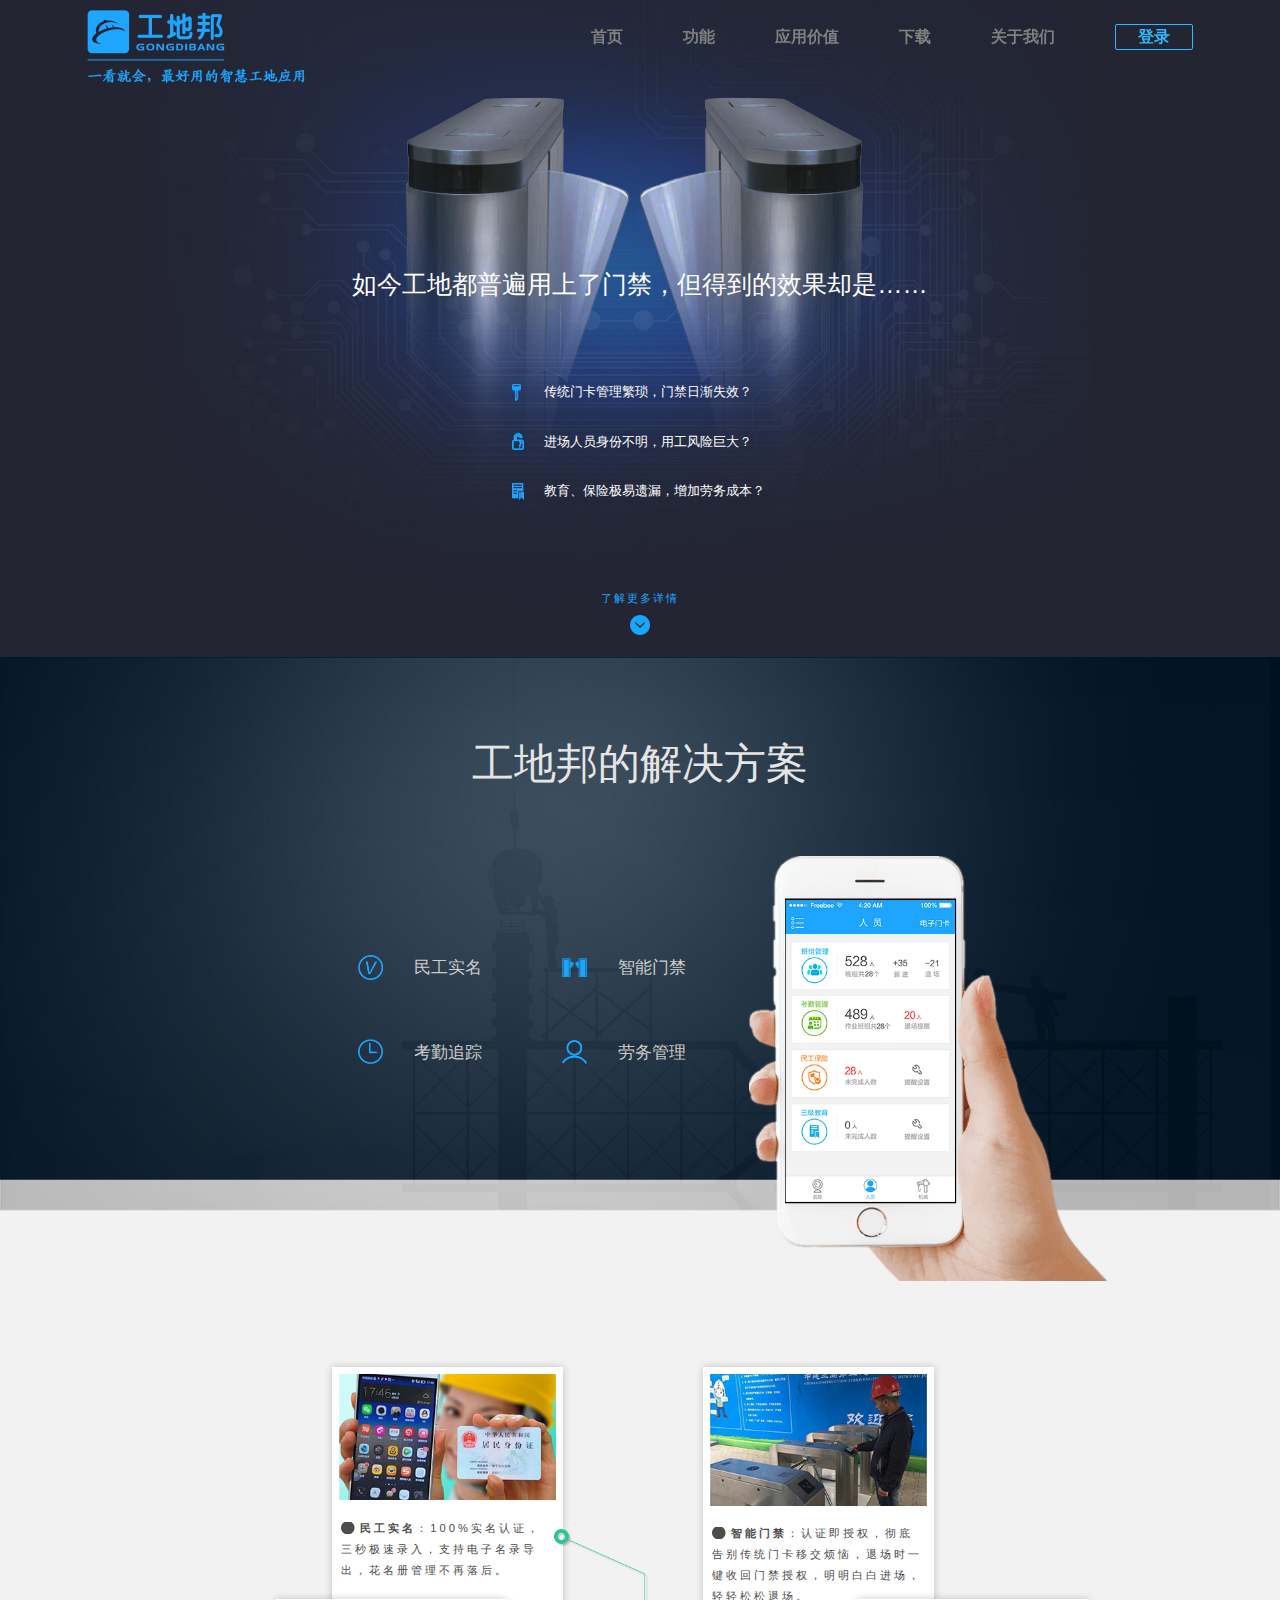
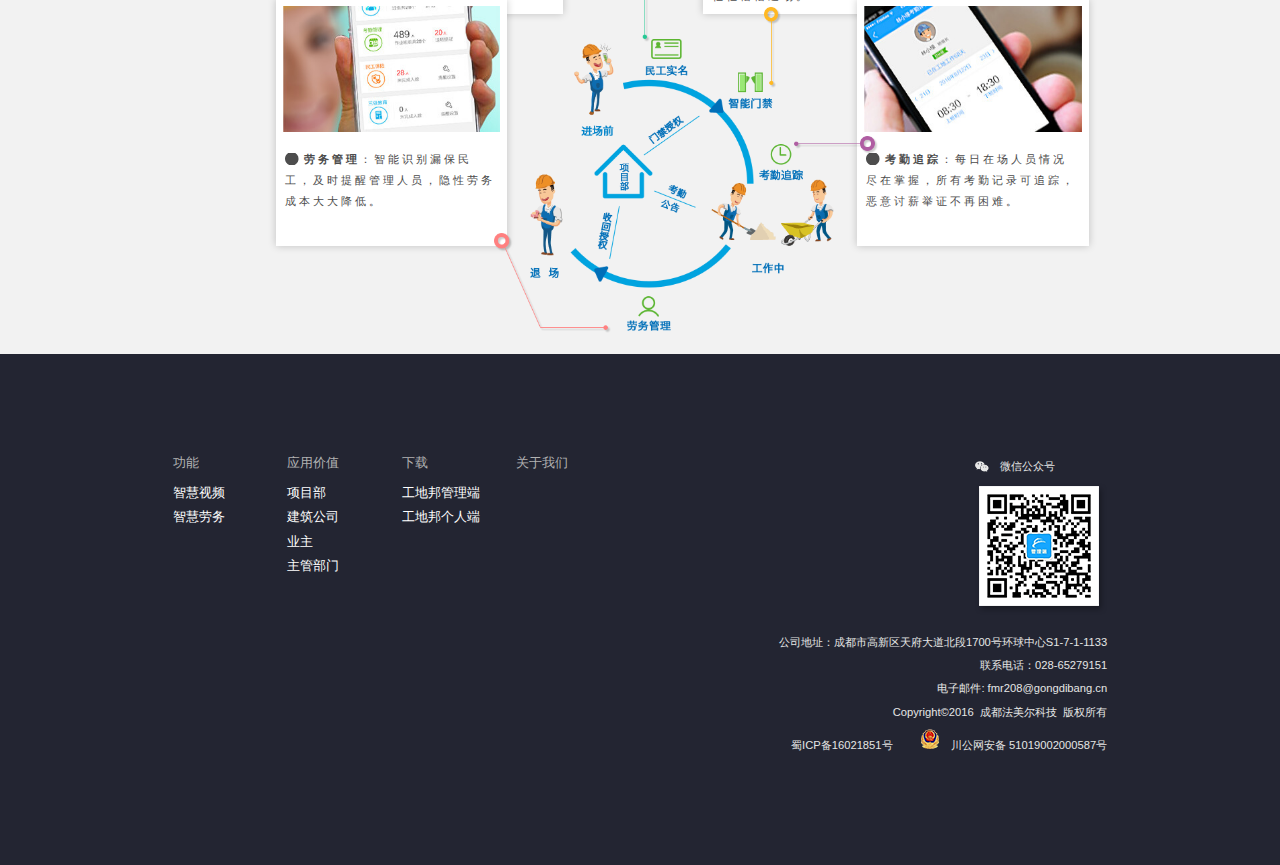
<file: service.html>
﻿<!DOCTYPE html>
<html lang="en">
<head>
    <meta http-equiv="Content-Type" content="text/html; charset=utf-8">
    <meta name="viewport" content="initial-scale=1, user-scalable=1.0, minimum-scale=1.0, maximum-scale=1.0">
    <meta name="keywords" content="工地邦、法美尔科技、智慧工地">
    <meta name="description" content="工地邦是由成都法美尔科技有限公司完全自主研发的施工现场智能管理应用。我们利用智能硬件、云 计算和移动互联网技术，针对工地的安全管理、门禁管理、人员身份识别及劳务用工管理等需求，提供实用、易用、智能，高性价比的解决方案。">
    <title>成都法美尔科技有限公司-工地邦-智慧工地系统</title>
    <link id="page_icon" href="img/icon/gdb_title_logo.png" rel="SHORTCUT ICON">

    <link rel="stylesheet" href="css/gdb.master.css">
    <script src="js/lib/jquery-1.9.1.min.js"></script>
    <script src="js/core/gdb.main.js"></script>
</head>
<body>
    <header id="gdb_header" class="gdb-header header-fix header-white">
        <div class="header-container clearfix">
            <a class="gdb-logo fl" href="index.html">
                <img src="images/gdb_logo.png" alt="法美尔科技-工地邦logo">
            </a>
            <nav class="gdb-navbar fr">
                <ul class="navcon clearfix">
                    <li class="navbar-item">
                        <a href="index.html">首页</a>
                    </li>
                    <li id="gdb_navdrop" class="navbar-item subnavbar">
                        <a href="javascript:void(0)">功能</a>
                        <div class="subnavbox">
                            <ul>
                                <li class="subnav-item">
                                    <a href="video.html">智慧视频</a>
                                </li>
                                <li class="subnav-item">
                                    <a href="service.html">智慧劳务</a>
                                </li>
                                <li class="subnav-item">
                                    <a href="monitor.html">扬尘监控</a>
                                </li>
                                <li class="subnav-item">
                                    <a href="energy.html">能源管理</a>
                                </li>
                            </ul>
                        </div>
                    </li>
                    <li class="navbar-item">
                        <a href="applications.html">应用价值</a>
                    </li>
                    <li class="navbar-item">
                        <a href="download.html">下载</a>
                    </li>
                    <li class="navbar-item">
                        <a href="aboutus.html">关于我们</a>
                    </li>
                    <li class="navbar-item">
                        <a class="loginbtn" id="login">登录</a>
                    </li>
                </ul>
            </nav>
        </div>
    </header>
    <div class="gdb-feature-container">
        <section class="feature-problem service-problem">
            <div class="feature-problem-showbox">
                <div class="feature-problem-imgbox">
                    <img src="images/service_problem_bg.jpg" alt="法美尔科技-工地邦">
                </div>
                <article class="service-problem-txt">
                    <p>如今工地都普遍用上了门禁，但得到的效果却是……</p>
                </article>
                <ul class="service-problem-icon clearfix">
                    <li class="service-problem-iconone">传统门卡管理繁琐，门禁日渐失效？</li>
                    <li class="service-problem-icontwo">进场人员身份不明，用工风险巨大？</li>
                    <li class="service-problem-iconthree">教育、保险极易遗漏，增加劳务成本？</li>
                </ul>
                <div class="feature-showmore">
                    <p>了解更多详情</p>
                    <span class="feature-showmore-icon" id="gdb_feature_showmore">
                        <img src="images/icon/icon_arrow_down.png">
                    </span>
                </div>
            </div>
            <div class="feature-problem-hidebox" id="gdb_feature_morebox">
                <span class="feature-hide-icon" id="gdb_feature_hideicon"></span>
                <ul class="service-problem-content clearfix">
                    <li class="service-problem-item">
                        <div><img src="images/service_problem_pic1.jpg" alt="法美尔科技-工地邦-授权繁琐"></div>
                        <article>
                            <h4>授权繁琐：</h4>
                            <p>传统门卡输入繁琐，管理混乱，麻烦不断。</p>
                        </article>
                    </li>
                    <li class="service-problem-item">
                        <div><img src="images/service_problem_pic2.jpg" alt="法美尔科技-工地邦-漏洞百出"></div>
                        <article>
                            <h4>漏洞百出：</h4>
                            <p>工人看起来比身份证上的年龄老得多了？他的身份证究竟是真的还是假的？</p>
                        </article>
                    </li>
                    <li class="service-problem-item">
                        <div><img src="images/service_problem_pic3.jpg" alt="法美尔科技-工地邦-隐患一个没少"></div>
                        <article>
                            <h4>安全隐患：</h4>
                            <p>工人临时入场工作几日，综合保险是否补上，三级教育是否完成，忘了怎么办?</p>
                        </article>
                    </li>
                </ul>
            </div>
        </section>
        <section class="service-solution">
            <div class="service-solution-top">
                <div class="service-solution-imgbox">
                    <img src="images/service_solution_bg.jpg" alt="法美尔科技-工地邦-解决方案">
                </div>
                <img src="images/service_solution_phone.png" alt="法美尔科技-工地邦" class="service-solution-phone">
                <h2>工地邦的解决方案</h2>
                <ul class="service-solution-icon">
                    <li class="clearfix">
                        <span class="service-solution-iconone">民工实名</span>
                        <span class="service-solution-icontwo">智能门禁</span>
                    </li>
                    <li class="clearfix">
                        <span class="service-solution-iconthree">考勤追踪</span> <span class="service-solution-iconfour">劳务管理</span>
                    </li>
                </ul>
            </div>
            <div class="service-solution-content">
                <div class="service-solution-tpimgbox">
                    <img src="images/service_solution_tp.png" alt="法美尔科技-工地邦-智慧劳务-拓扑图">
                </div>
                <div class="service-solution-txtcontent service-solution-txtone">
                    <div class="service-solution-txtbox">
                        <div class="service-solution-imgbox">
                            <img src="images/service_solution_pic1.jpg" alt="法美尔科技-工地邦-民工实名">
                        </div>
                        <article class="service-solution-article">
                            <p><span>民工实名</span>：100%实名认证，三秒极速录入，支持电子名录导出，花名册管理不再落后。</p>
                        </article>
                        <span class="service-solution-txtline">
                            <img src="images/service_solution_line1.png">
                        </span>
                    </div>
                </div>
                <div class="service-solution-txtcontent service-solution-txttwo">
                    <div class="service-solution-txtbox">
                        <div class="service-solution-imgbox">
                            <img src="images/service_solution_pic2.jpg" alt="法美尔科技-工地邦-智能门禁">
                        </div>
                        <article class="service-solution-article">
                            <p><span>智能门禁</span>：认证即授权，彻底告别传统门卡移交烦恼，退场时一键收回门禁授权，明明白白进场，轻轻松松退场。</p>
                        </article>
                        <span class="service-solution-txtline">
                            <img src="images/service_solution_line2.png">
                        </span>
                    </div>
                </div>
                <div class="service-solution-txtcontent service-solution-txtthree">
                    <div class="service-solution-txtbox">
                        <div class="service-solution-imgbox">
                            <img src="images/service_solution_pic3.jpg" alt="法美尔科技-工地邦-劳务管理">
                        </div>
                        <article class="service-solution-article">
                            <p><span>劳务管理</span>：智能识别漏保民工，及时提醒管理人员，隐性劳务成本大大降低。</p>
                        </article>
                        <span class="service-solution-txtline">
                            <img src="images/service_solution_line3.png">
                        </span>
                    </div>
                </div>
                <div class="service-solution-txtcontent service-solution-txtfour">
                    <div class="service-solution-txtbox">
                        <div class="service-solution-imgbox">
                            <img src="images/service_solution_pic4.jpg" alt="法美尔科技-工地邦-考勤追踪">
                        </div>
                        <article class="service-solution-article">
                            <p><span>考勤追踪</span>：每日在场人员情况尽在掌握，所有考勤记录可追踪，恶意讨薪举证不再困难。</p>
                        </article>
                        <span class="service-solution-txtline">
                            <img src="images/service_solution_line4.png">
                        </span>
                    </div>
                </div>
            </div>
        </section>
    </div>
    <footer class="gdb-footer">
        <div class="footer-container clearfix">
            <ul class="footernav fl clearfix">
                <li class="footernav-item">
                    <span>功能</span>
                    <ul class="footer-subnav">
                        <li>
                            <a href="video.html">智慧视频</a>
                        </li>
                        <li>
                            <a href="service.html">智慧劳务</a>
                        </li>
                    </ul>
                </li>
                <li class="footernav-item">
                    <span>应用价值</span>
                    <ul class="footer-subnav">
                        <li>
                            <a href="applications.html#department">项目部</a>
                        </li>
                        <li>
                            <a href="applications.html#company">建筑公司</a>
                        </li>
                        <li>
                            <a href="applications.html#owner">业主</a>
                        </li>
                        <li>
                            <a href="applications.html#competent">主管部门</a>
                        </li>
                    </ul>
                </li>
                <li class="footernav-item">
                    <span>下载</span>
                    <ul class="footer-subnav">
                        <li>
                            <a href="download.html">工地邦管理端</a>
                        </li>
                        <li>
                            <a href="download.html">工地邦个人端</a>
                        </li>
                    </ul>
                </li>
                <li class="footernav-item">
                    <a href="aboutus.html">关于我们</a>
                </li>
            </ul>
            <div class="footer-msgbox fr clearfix">
                <div class="clearfix">
                    <div class="footer-wechat fr">
                        <h3>微信公众号</h3>
                        <img src="images/gdb_wechat.png" alt="法美尔科技-工地邦-微信">
                    </div>
                </div>
                <div class="footer-contact fr">
                    <address>公司地址：成都市高新区天府大道北段1700号环球中心S1-7-1-1133</address>
                    <p>联系电话：028-65279151</p>
                    <p>电子邮件: fmr208@gongdibang.cn</p>
                    <p>Copyright&copy;2016&nbsp;&nbsp;成都法美尔科技&nbsp;&nbsp;版权所有</p>
                    <p>
                        <a href="http://www.miitbeian.gov.cn/" target="_blank">蜀ICP备16021851号</a>&nbsp;&nbsp;&nbsp;&nbsp;&nbsp;&nbsp;&nbsp;&nbsp;
                        <a href="http://www.beian.gov.cn/portal/registerSystemInfo?recordcode=51019002000587"  target="_blank"><img src="images/icon/icon-footer.png" alt="法美尔科技-工地邦">&nbsp;&nbsp;&nbsp;&nbsp;川公网安备&nbsp;51019002000587号</a>
                    </p>
                </div>
            </div>
        </div>
    </footer>
    <div class="loginbg" id="loginbox">
        <div class="logincontain">
            <div class="loginbox">
                <a id="loginclose"></a>
                <h1>只有平台级权限可以在此处登录</h1>
                <form class="loginform">
                    <p>
                        <label for="username">用户名</label>
                        <input type="text" placeholder="Name" id="username" />
                    </p>
                    <p>
                        <label for="password">密&nbsp;&nbsp;&nbsp;&nbsp;码</label>
                        <input type="text" placeholder="Password" id="password" />
                    </p>
                    <p><a href="">忘记了密码？</a></p>
                    <p><input type="button" value="登录" id="loginbtn" /></p>
                </form>
            </div>
        </div>
    </div>
</body>
</html>
</file>
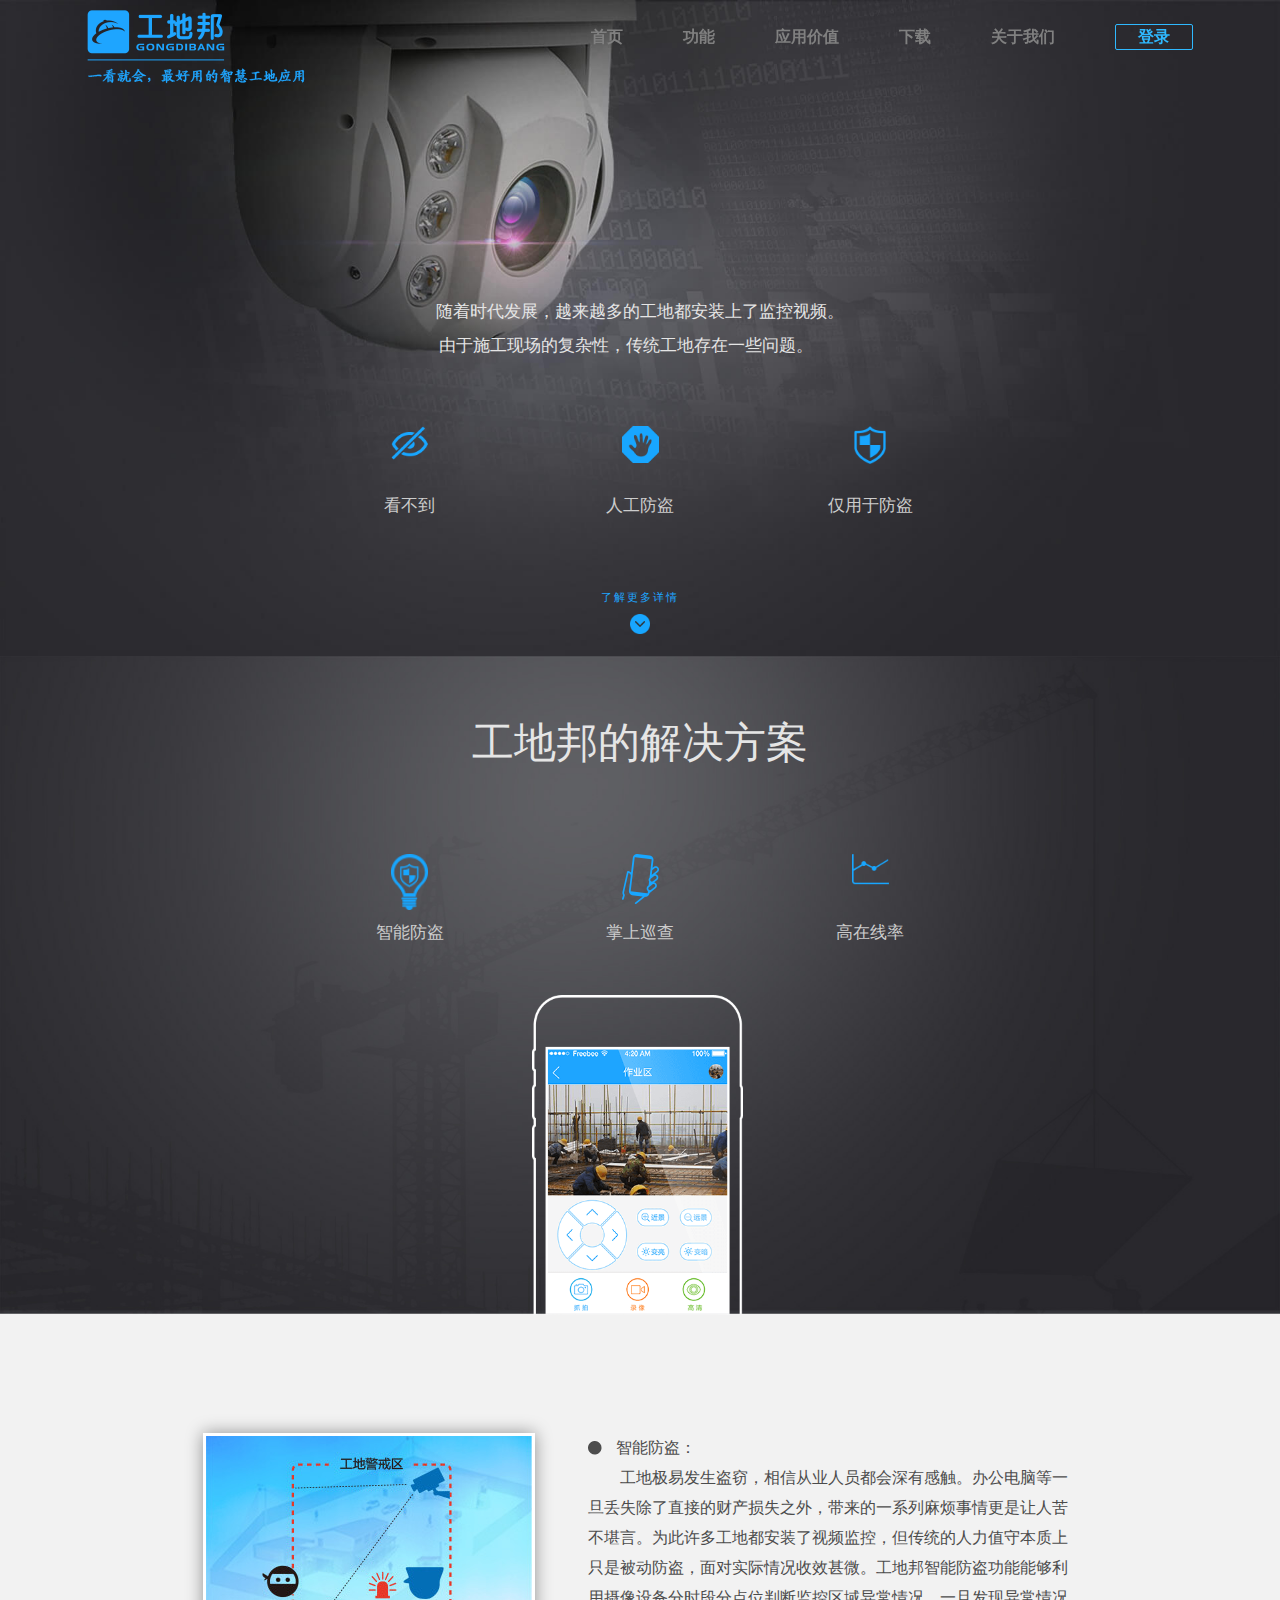
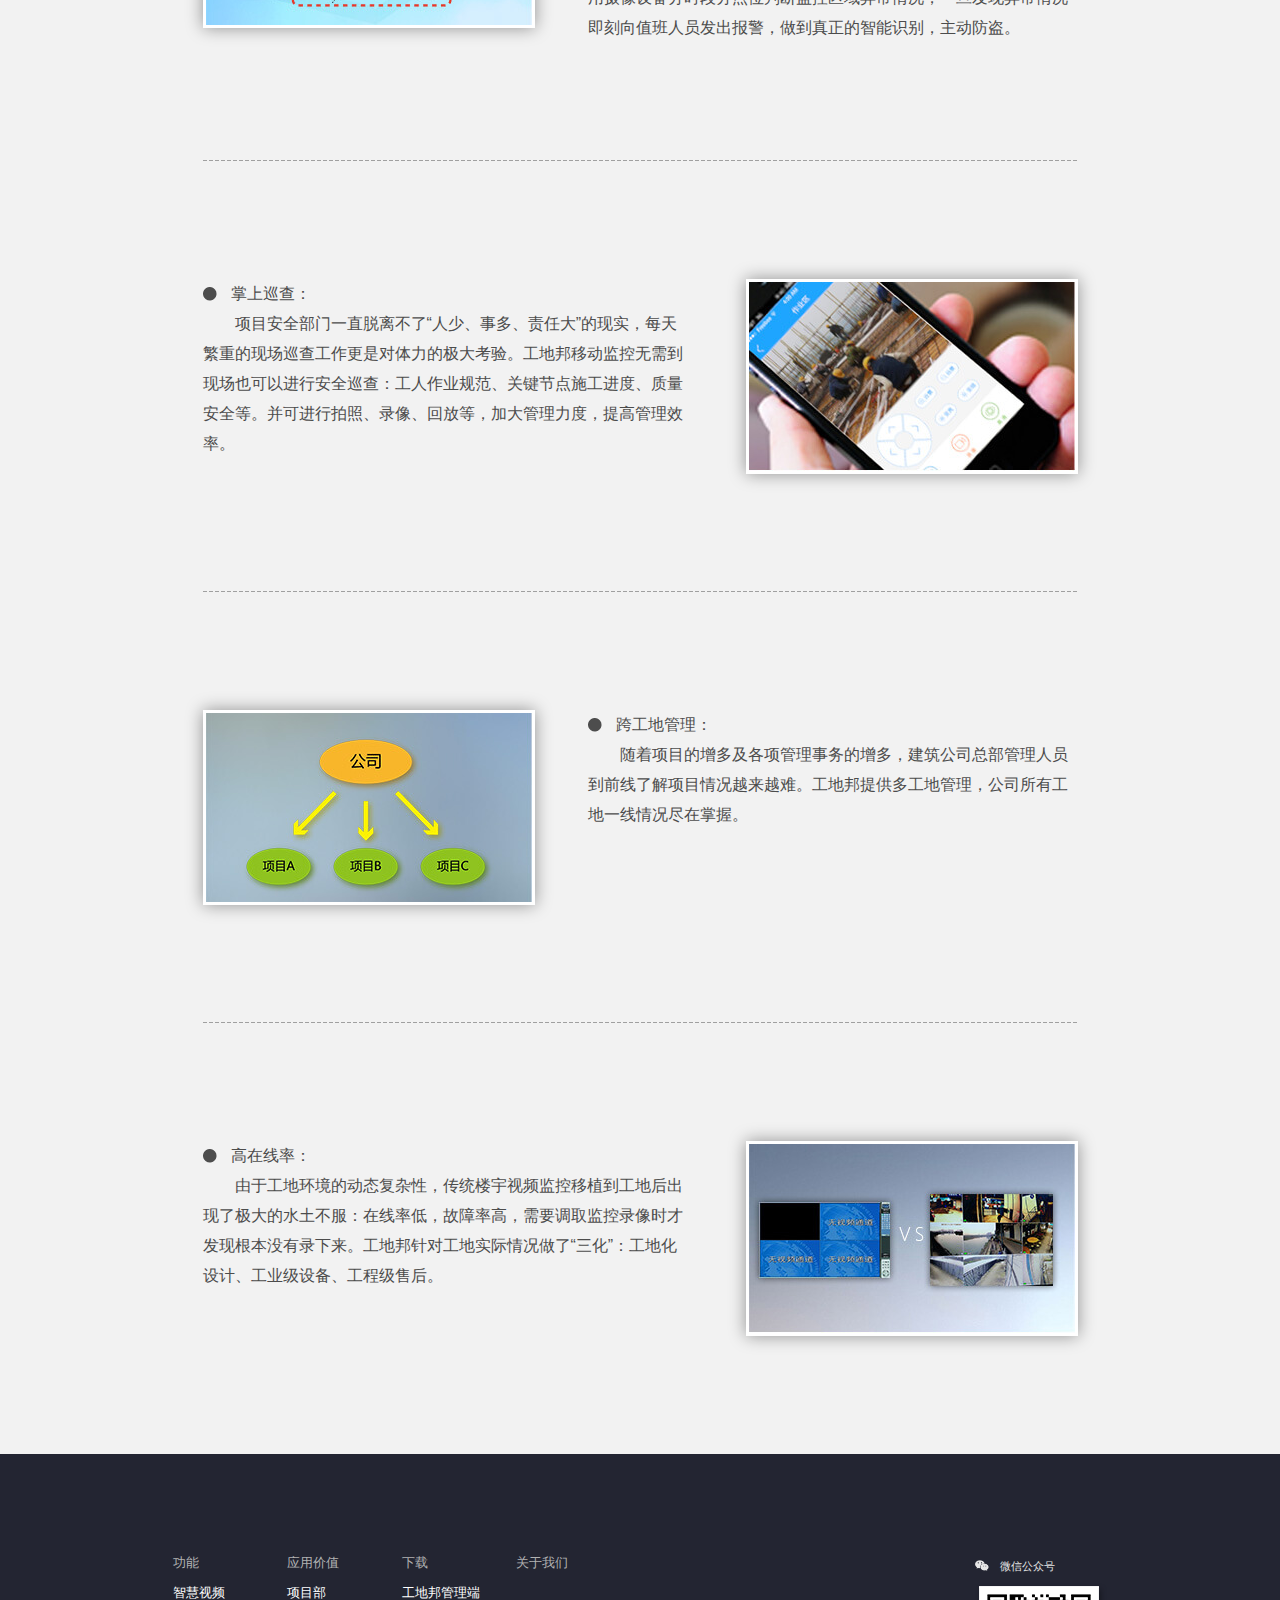
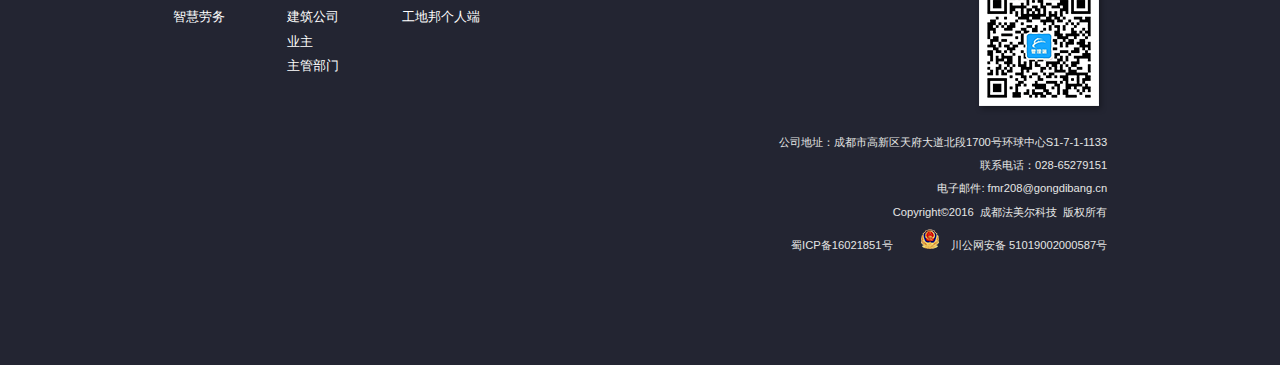
<file: video.html>
﻿<!DOCTYPE html>
<html lang="en">
<head>
    <meta http-equiv="Content-Type" content="text/html; charset=utf-8">
    <meta name="viewport" content="initial-scale=1, user-scalable=1.0, minimum-scale=1.0, maximum-scale=1.0">
    <meta name="keywords" content="工地邦、法美尔科技、智慧工地">
    <meta name="description" content="工地邦是由成都法美尔科技有限公司完全自主研发的施工现场智能管理应用。我们利用智能硬件、云 计算和移动互联网技术，针对工地的安全管理、门禁管理、人员身份识别及劳务用工管理等需求，提供实用、易用、智能，高性价比的解决方案。">
    <title>成都法美尔科技有限公司-工地邦-智慧工地系统</title>
    <link id="page_icon" href="img/icon/gdb_title_logo.png" rel="SHORTCUT ICON">

    <link rel="stylesheet" href="css/gdb.master.css">
    <script src="js/lib/jquery-1.9.1.min.js"></script>
    <script src="js/core/gdb.main.js"></script>
</head>
<body>
    <header id="gdb_header" class="gdb-header header-fix header-white">
        <div class="header-container clearfix">
            <a class="gdb-logo fl" href="index.html">
                <img src="images/gdb_logo.png" alt="法美尔科技-工地邦logo">
            </a>
            <nav class="gdb-navbar fr">
                <ul class="navcon clearfix">
                    <li class="navbar-item">
                        <a href="index.html">首页</a>
                    </li>
                    <li id="gdb_navdrop" class="navbar-item subnavbar">
                        <a href="javascript:void(0)">功能</a>
                        <div class="subnavbox">
                            <ul>
                                <li class="subnav-item">
                                    <a href="video.html">智慧视频</a>
                                </li>
                                <li class="subnav-item">
                                    <a href="service.html">智慧劳务</a>
                                </li>
                                <li class="subnav-item">
                                    <a href="monitor.html">扬尘监控</a>
                                </li>
                                <li class="subnav-item">
                                    <a href="energy.html">能源管理</a>
                                </li>
                            </ul>
                        </div>
                    </li>
                    <li class="navbar-item">
                        <a href="applications.html">应用价值</a>
                    </li>
                    <li class="navbar-item">
                        <a href="download.html">下载</a>
                    </li>
                    <li class="navbar-item">
                        <a href="aboutus.html">关于我们</a>
                    </li>
                    <li class="navbar-item">
                        <a class="loginbtn" id="login">登录</a>
                    </li>
                </ul>
            </nav>
        </div>
    </header>
    <div class="gdb-feature-container">
        <section class="feature-problem video-problem">
            <div class="feature-problem-showbox">
                <div class="feature-problem-imgbox">
                    <img src="images/video_problem_bg.jpg" alt="法美尔科技-工地邦-视频问题">
                </div>
                <article class="video-problem-txt">
                    <p>随着时代发展，越来越多的工地都安装上了监控视频。</p>
                    <p>由于施工现场的复杂性，传统工地存在一些问题。&nbsp;&nbsp;&nbsp;&nbsp;&nbsp;&nbsp;</p>
                </article>
                <ul class="video-problem-icon clearfix">
                    <li class="video-problem-iconone">看不到</li>
                    <li class="video-problem-icontwo">人工防盗</li>
                    <li class="video-problem-iconthree">仅用于防盗</li>
                </ul>
                <div class="feature-showmore">
                    <p>了解更多详情</p>
                    <span class="feature-showmore-icon" id="gdb_feature_showmore">
                        <img src="images/icon/icon_arrow_down.png">
                    </span>
                </div>
            </div>
            <div class="feature-problem-hidebox" id="gdb_feature_morebox">
                <span class="feature-hide-icon" id="gdb_feature_hideicon"></span>
                <ul class="video-problem-content clearfix">
                    <li class="video-problem-item">
                        <div><img src="images/video_problem_pic1.jpg" alt="法美尔科技-工地邦-视频问题"></div>
                        <article>
                            <h4>人工防盗：</h4>
                            <p>依靠保安不间断紧盯屏幕进行防盗。</p>
                        </article>
                    </li>
                    <li class="video-problem-item">
                        <div><img src="images/video_problem_pic2.jpg" alt="法美尔科技-工地邦-视频问题"></div>
                        <article>
                            <h4>查不到看不到：</h4>
                            <p>由于工地环境复杂，本地视频传输十分容易受影响，视频在线率极低，调取视频时往往发现没有录像。</p>
                        </article>
                    </li>
                    <li class="video-problem-item">
                        <div><img src="images/video_problem_pic3.jpg" alt="法美尔科技-工地邦-视频问题"></div>
                        <article>
                            <h4>仅用于防盗：</h4>
                            <p>投资的视频监控往往只能用于防盗，投入产出比低。</p>
                        </article>
                    </li>
                </ul>
            </div>
        </section>
        <section class="video-solution">
            <div class="video-solution-top">
                <div class="video-solution-imgbox">
                    <img src="images/video_solution_bg.jpg" alt="法美尔科技-工地邦-视频问题解决方案">
                </div>
                <img src="images/video_solution_phone.png" alt="法美尔科技-工地邦-视频问题解决方案" class="video-solution-phone">
                <h2>工地邦的解决方案</h2>
                <ul class="video-solution-icon clearfix">
                    <li class="video-solution-iconone">智能防盗</li>
                    <li class="video-solution-icontwo">掌上巡查</li>
                    <li class="video-solution-iconthree">高在线率</li>
                </ul>
            </div>
            <div class="video-solution-content">
                <ul>
                    <li class="video-solution-item clearfix">
                        <div class="video-solution-item-imgbox fl">
                            <img src="images/video_solution_pic1.jpg" alt="法美尔科技-工地邦-视频问题解决方案"/></div>
                        <article class="video-solution-item-txtbox fr">
                            <h4>智能防盗：</h4>
                            <p>
                                工地极易发生盗窃，相信从业人员都会深有感触。办公电脑等一旦丢失除了直接的财产损失之外，带来的一系列麻烦事情更是让人苦不堪言。为此许多工地都安装了视频监控，但传统的人力值守本质上只是被动防盗，面对实际情况收效甚微。工地邦智能防盗功能能够利用摄像设备分时段分点位判断监控区域异常情况，一旦发现异常情况即刻向值班人员发出报警，做到真正的智能识别，主动防盗。
                            </p>
                        </article>
                    </li>
                    <li class="video-solution-item clearfix">
                        <div class="video-solution-item-imgbox fr">
                            <img src="images/video_solution_pic2.jpg" alt="法美尔科技-工地邦-视频问题解决方案"/></div>
                        <article class="video-solution-item-txtbox fl">
                            <h4>掌上巡查：</h4>
                            <p>
                                项目安全部门一直脱离不了“人少、事多、责任大”的现实，每天繁重的现场巡查工作更是对体力的极大考验。工地邦移动监控无需到现场也可以进行安全巡查：工人作业规范、关键节点施工进度、质量安全等。并可进行拍照、录像、回放等，加大管理力度，提高管理效率。
                            </p>
                        </article>
                    </li>
                    <li class="video-solution-item clearfix">
                        <div class="video-solution-item-imgbox fl">
                            <img src="images/video_solution_pic3.jpg" alt="法美尔科技-工地邦-视频问题解决方案"/></div>
                        <article class="video-solution-item-txtbox fr">
                            <h4>跨工地管理：</h4>
                            <p>随着项目的增多及各项管理事务的增多，建筑公司总部管理人员到前线了解项目情况越来越难。工地邦提供多工地管理，公司所有工地一线情况尽在掌握。</p>
                        </article>
                    </li>
                    <li class="video-solution-item clearfix">
                        <div class="video-solution-item-imgbox fr">
                            <img src="images/video_solution_pic4.jpg" alt="法美尔科技-工地邦-视频问题解决方案"/></div>
                        <article class="video-solution-item-txtbox fl">
                            <h4>高在线率：</h4>
                            <p>
                                由于工地环境的动态复杂性，传统楼宇视频监控移植到工地后出现了极大的水土不服：在线率低，故障率高，需要调取监控录像时才发现根本没有录下来。工地邦针对工地实际情况做了“三化”：工地化设计、工业级设备、工程级售后。
                            </p>
                        </article>
                    </li>
                </ul>
            </div>
        </section>
    </div>
    <footer class="gdb-footer">
        <div class="footer-container clearfix">
            <ul class="footernav fl clearfix">
                <li class="footernav-item">
                    <span>功能</span>
                    <ul class="footer-subnav">
                        <li>
                            <a href="video.html">智慧视频</a>
                        </li>
                        <li>
                            <a href="service.html">智慧劳务</a>
                        </li>
                    </ul>
                </li>
                <li class="footernav-item">
                    <span>应用价值</span>
                    <ul class="footer-subnav">
                        <li>
                            <a href="applications.html#department">项目部</a>
                        </li>
                        <li>
                            <a href="applications.html#company">建筑公司</a>
                        </li>
                        <li>
                            <a href="applications.html#owner">业主</a>
                        </li>
                        <li>
                            <a href="applications.html#competent">主管部门</a>
                        </li>
                    </ul>
                </li>
                <li class="footernav-item">
                    <span>下载</span>
                    <ul class="footer-subnav">
                        <li>
                            <a href="download.html">工地邦管理端</a>
                        </li>
                        <li>
                            <a href="download.html">工地邦个人端</a>
                        </li>
                    </ul>
                </li>
                <li class="footernav-item">
                    <a href="aboutus.html">关于我们</a>
                </li>
            </ul>
            <div class="footer-msgbox fr clearfix">
                <div class="clearfix">
                    <div class="footer-wechat fr">
                        <h3>微信公众号</h3>
                        <img src="images/gdb_wechat.png" alt="法美尔科技-工地邦-微信">
                    </div>
                </div>
                <div class="footer-contact fr">
                    <address>公司地址：成都市高新区天府大道北段1700号环球中心S1-7-1-1133</address>
                    <p>联系电话：028-65279151</p>
                    <p>电子邮件: fmr208@gongdibang.cn</p>
                    <p>Copyright&copy;2016&nbsp;&nbsp;成都法美尔科技&nbsp;&nbsp;版权所有</p>
                    <p>
                        <a href="http://www.miitbeian.gov.cn/" target="_blank">蜀ICP备16021851号</a>&nbsp;&nbsp;&nbsp;&nbsp;&nbsp;&nbsp;&nbsp;&nbsp;
                        <a href="http://www.beian.gov.cn/portal/registerSystemInfo?recordcode=51019002000587"  target="_blank"><img src="images/icon/icon-footer.png" alt="法美尔科技-工地邦">&nbsp;&nbsp;&nbsp;&nbsp;川公网安备&nbsp;51019002000587号</a>
                    </p>
                </div>
            </div>
        </div>
    </footer>
    <div class="loginbg" id="loginbox">
        <div class="logincontain">
            <div class="loginbox">
                <a id="loginclose"></a>
                <h1>只有平台级权限可以在此处登录</h1>
                <form class="loginform">
                    <p>
                        <label for="username">用户名</label> <input type="text" placeholder="Name" id="username"/>
                    </p>
                    <p>
                        <label for="password">密&nbsp;&nbsp;&nbsp;&nbsp;码</label>
                        <input type="text" placeholder="Password" id="password"/>
                    </p>
                    <p>
                        <a href="">忘记了密码？</a>
                    </p>
                    <p><input type="button" value="登录" id="loginbtn"/></p>
                </form>
            </div>
        </div>
    </div>
</body>
</html>
</file>
<file: css/gdb.master.css>
﻿@charset "utf-8";
/* CSS Document */
html, body, div, span, object, iframe, h1, h2, h3, h4, h5, h6, p, blockquote, pre, abbr, address, cite, code, del, dfn, em, img, ins, kbd, q, samp, small, strong, sub, sup, var, b, i, dl, dt, dd, ol, ul, li, fieldset, form, label, legend, table, caption, tbody, tfoot, thead, tr, th, td, article, aside, canvas, details, figcaption, figure, footer, header, hgroup, menu, nav, section, summary, time, mark, audio, video {
    margin: 0;
    padding: 0;
    border: 0;
    outline: 0;
    font-size: 100%;
    vertical-align: baseline;
    background: transparent;
}
article, aside, address, details, dialog, figure, figcaption, footer, header, hgroup, menu, nav, section {
    display: block;
}
body {
    line-height: 1;
}
nav ul {
    list-style: none;
}
blockquote, q {
    quotes: none;
}
blockquote:before, blockquote:after, q:before, q:after {
    content: '';
    content: none;
}
a {
    margin: 0;
    padding: 0;
    font-size: 100%;
    vertical-align: baseline;
    background: transparent;
}
ins {
    background-color: #ff9;
    color: #000;
    text-decoration: none;
}
mark {
    background-color: #ff9;
    color: #000;
    font-style: italic;
    font-weight: bold;
}
del {
    text-decoration: line-through;
}
abbr[title], dfn[title] {
    border-bottom: 1px dotted;
    cursor: help;
}
table {
    border-collapse: collapse;
    border-spacing: 0;
}
hr {
    display: block;
    height: 1px;
    border: 0;
    border-top: 1px solid #ccc;
    margin: 1em 0;
    padding: 0;
}
input, select {
    vertical-align: middle;
}
caption, th {
    text-align: left;
    font-weight: normal;
}
html, body, fieldset, img, iframe, abbr {
    border: 0;
}
i, cite, em, var, address, dfn {
    font-style: normal;
}
[hidefocus], summary {
    outline: 0;
}
li {
    list-style: none;
}
h1, h2, h3, h4, h5, h6, small {
    font-size: 100%;
}
sup, sub {
    font-size: 83%;
}
pre, code, kbd, samp {
    font-family: inherit;
}
q:before, q:after {
    content: none;
}
textarea {
    overflow: auto;
    resize: none;
}
label, summary {
    cursor: default;
}
a, button {
    cursor: pointer;
}
h1, h2, h3, h4, h5, h6, em, strong, b {
    font-weight: bold;
}
del, ins, u, s, a, a:hover {
    text-decoration: none;
}
body {
    background: #fff;
}
a, a:hover {
    color: #333;
}
*, html, body {
    margin: 0;
    padding: 0;
}
html, body {
    width: 100%;
    height: 100%;
}
body {
    box-sizing: content-box;
    font-weight: lighter;
    font-family: 'Microsoft YaHei UI Light', 'Microsoft YaHei', "微软雅黑", "宋体", Arial, Verdana, Helvetica, Tahoma, Arial, SimSun, STXihei, "华文细黑", Heiti, "黑体", sans-serif;
    line-height: 1.14;
}
img {
    display: inline;
    border: none;
    -ms-interpolation-mode: bicubic;
}
ul li {
    list-style-type: none;
    border: none;
}
table {
    border-collapse: collapse;
    border-spacing: 0;
}
input, textarea {
    border: none;
}
textarea {
    resize: none;
}
a {
    text-decoration: none;
    color: #000;
    cursor: pointer;
    transition: all .3s linear;
    -webkit-transition: all .3s linear;
    -moz-transition: all .3s linear;
}
input, button, select, textarea, a {
    outline: none;
}
a {
    blr: expression(this.onFocus=this.close());
    blr: expression(this.onFocus=this.blur());
}
a:focus {
    -moz-outline-style: none;
    outline: none;
}
.fl {
    float: left;
}
.fr {
    float: right;
}
.clearfix:after {
    height: 0;
    content: "";
    display: block;
    clear: both;
    visibility: hidden;
    font-size: 0;
}
.clearfix {
    zoom: 1;
}
* html .clearfix {
    zoom: 1;
}
*:first-child + html .clearfix {
    zoom: 1;
}
.clear {
    clear: both;
    height: 0;
    font-size: 0;
}
.yahei {
    font-family: 'Microsoft YaHei';
}
.songti {
    font-family: '宋体';
}
body {
    background-color: #f2f2f2;
}
/*头部开始*/
.gdb-header {
    width: 100%;
    height: 74px;
    padding: 10px 0;
    font-weight: bold;
}
.header-fix {
    position: fixed;
    top: 0;
    left: 0;
    z-index: 80;
}
.gdb-header .header-container {
    padding: 0 6.77%;
}
.gdb-header .header-container .gdb-logo {
    display: block;
    width: 219px;
    height: 74px;
}
.header-container .gdb-logo img {
    display: block;
    width: 100%;
    height: auto;
}
.gdb-header .header-container .gdb-navbar {
    height: 26px;
    margin-top: 14px;
}
.gdb-navbar .navcon .navbar-item {
    height: 60px;
    margin-left: 60px;
    font-size: 16px;
    float: left;
}
.navcon {
    line-height: 26px;
}
.navcon .navbar-item > a {
    color: #808080;
}
.navcon .navbar-item > a:hover {
    color: #b3b3b3;
}
.navcon .navbar-item > a.loginbtn {
    display: block;
    width: 76px;
    height: 24px;
    border: 1px solid #2fb9ff;
    border-radius: 2px;
    color: #2fb9ff;
    line-height: 24px;
    text-align: center;
    background-color: rgba(0, 0, 0, 0);
}
.navcon .navbar-item > a.loginbtn:hover {
    background-color: #2fb9ff;
    color: #fff;
}
.navcon .subnavbar {
    position: relative;
}
.subnavbar .subnavbox {
    position: absolute;
    top: 44px;
    left: 50%;
    width: 130px;
    margin-left: -65px;
    padding: 0 7px;
    z-index: 99;
    background-color: rgb(77, 77, 77);
    box-shadow: 0px 1px 21px 0px rgba(0, 0, 0, 0.35);
    display: none;
}
.subnavbar .subnavbox .subnav-item {
    width: 130px;
    height: 50px;
    text-align: center;
    line-height: 50px;
    border-bottom: 1px solid #676767;
}
.subnavbox .subnav-item:last-child {
    border-bottom: 0;
}
.subnavbox .subnav-item a {
    color: #ccc;
}
.subnavbox .subnav-item a:hover {
    color: #fff;
}
.header-white {
    background-color: rgba(0, 0, 0, 0);
    -webkit-transition: background-color 300ms linear;
    -moz-transition: background-color 300ms linear;
    -o-transition: background-color 300ms linear;
    -ms-transition: background-color 300ms linear;
    transition: background-color 300ms linear;
}
.header-black {
    background-color: #2F3237;
    opacity: 0.9;
    -webkit-transition: background-color 300ms linear;
    -moz-transition: background-color 300ms linear;
    -o-transition: background-color 300ms linear;
    -ms-transition: background-color 300ms linear;
    transition: background-color 300ms linear;
}
/*头部结束*/
/*底部开始*/
.gdb-footer {
    width: 100%;
    min-width: 1200px;
    padding: 8% 0;
    background-color: #232532;
}
.gdb-footer .footer-container {
    width: 73%;
    margin: 0 auto;
}
.footer-container .footernav {
    width: 49%;
    text-align: left;
}
.footer-container .footernav .footernav-item {
    width: 25%;
    font-size: 1.8rem;
    color: #b2b2b2;
    float: left;
}
.footer-container .footernav .footernav-item:last-child {
    /*width:7.2rem;*/
}
.footernav .footernav-item > a {
    color: #b2b2b2;
}
.footer-subnav {
    padding-top: 1.5rem;
}
.footer-subnav li {
    padding: 5px 0;
}
.footer-subnav li a {
    color: #fff;
}
.footer-wechat {
    margin-bottom: 3rem;
}
.footer-wechat h3 {
    padding: 0.5rem 0 0.5rem 3.5rem;
    margin-bottom: 1rem;
    font-size: 1.6rem;
    color: #e5e5e5;
    font-weight: normal;
    background: url(../images/icon/icon_wechat.png) no-repeat left center;
    background-size: 2rem auto;
}
.footer-wechat img {
    display: block;
    width: 100%;
    height: auto;
}
.footer-contact {
    font-size: 1.6rem;
    color: #e5e5e5;
    text-align: right;
}
.footer-contact address, .footer-contact p {
    margin-bottom: 1.5rem;
}
.footer-contact p a {
    color: #e5e5e5
}
.footer-contact p a:hover {
    color: #fff;
}
/*底部结束*/
/*登录框开始*/
#loginbox {
    display: none;
}
.loginbg {
    position: fixed;
    top: 0;
    left: 0;
    width: 100%;
    height: 100vh;
    background-color: rgba(0, 0, 0, .6);
    z-index: 99;
}
.loginbg .logincontain {
    position: absolute;
    top: 50%;
    left: 50%;
    width: 373px;
    height: 281px;
    margin-left: -231.5px;
    margin-top: -221px;
    padding: 161px 45px 0 45px;
    background: url(../images/homepage/loginbg.png);
}
.logincontain .loginbox {
    position: relative;
    width: 373px;
    height: 281px;
}
#loginclose {
    display: block;
    position: absolute;
    top: -12px;
    right: -28px;
    width: 15px;
    height: 15px;
    background: url(../images/homepage/login_close.png) no-repeat center center;
}
.logincontain .loginbox h1 {
    width: 100%;
    margin-bottom: 20px;
    text-align: center;
    font-size: 18px;
    color: #1ea5ff;
    font-weight: normal;
}
.loginbox .loginform {
    font-size: 14px;
}
.loginbox .loginform label {
    display: block;
    margin-bottom: 10px;
    color: #333;
    font-weight: bold;
}
.loginbox .loginform input {
    width: 358px;
    height: 32px;
    margin-bottom: 14px;
    padding-left: 13px;
    border: 1px solid #aab2bd;
    border-radius: 3px;
    color: #999;
    line-height: 32px;
}
.loginbox .loginform a {
    color: #da4453;
    line-height: 32px;
}
.loginbox .loginform #loginbtn {
    width: 95px;
    height: 34px;
    text-align: center;
    color: #fff;
    line-height: 34px;
    border: 0;
    padding-left: 0;
    background-color: #1ea5ff;
    float: right;
}
/*登录框结束*/
/*首页开始*/
.section {
    height: 100%;
    padding: auto 0px;
    text-align: center;
}
#section0 {
    background-color: black;
}
.ck-slide {
    position: relative;
}
.ck-slidebox {
    position: absolute;
    left: 50vw;
    margin-top: 95vh;
    z-index: 30;
    color: rgba(0, 0, 0, 0);
}
.ck-slidebox ul {
    height: 5px;
    padding: 0 4px;
    background: rgba(0, 0, 0, 0);
}
.ck-slidebox ul li {
    float: left;
    height: 5px;
    margin: 4px 10px;
}
.ck-slidebox ul li div {
    display: block;
    width: 63px;
    height: 5px;
    border-radius: 2px;
    background-color: rgba(255, 255, 255, 0.6);
    text-indent: -9999px;
    cursor: pointer;
    z-index: 9999;
}
.ck-slidebox ul li.current div {
    background-color: rgba(255, 255, 255, 1);
}
.ck-slidebox ul li div:hover {
    background-color: rgba(255, 255, 255, 1);
}
.homepage_banner {
    -webkit-animation: scale_dg 4s linear 0ms normal forwards;
    -moz-animation: scale_dg 4s linear 0ms normal forwards;
    -o-animation: scale_dg 4s linear 0ms normal forwards;
    animation: scale_dg 4s linear 0ms normal forwards;
    height: 100vh;
    width: 100vw;
    float: left;
}
@-webkit-keyframes scale_dg {
    0% {
        transform: scale(1.1);
    }
    100% {
        transform: scale(1);
    }
}
@keyframes scale_dg {
    0% {
        transform: scale(1.1);
    }
    100% {
        transform: scale(1);
    }
}
@-moz-keyframes scale_dg {
    0% {
        transform: scale(1.1);
    }
    100% {
        transform: scale(1);
    }
}
.animate_focus {
    position: absolute;
    background-size: contain;
    animation-iteration-count: infinite;
    animation: rotation 3s linear infinite;
    -webkit-animation: rotation 3s linear infinite;
    -moz-animation: rotation 3s linear infinite;
}
@keyframes rotation {
    0% {
        transform: rotate(0deg);
    }
    100% {
        transform: rotate(-360deg);
    }
}
@-webkit-keyframes rotation {
    0% {
        -webkit-transform: rotate(0deg);
    }
    100% {
        -webkit-transform: rotate(-360deg);
    }
}
@-moz-keyframes rotation {
    0% {
        -moz-transform: rotate(0deg);
    }
    100% {
        -moz-transform: rotate(-360deg);
    }
}
#focus_icon_1 {
    background-image: url('../images/homepage/focus.png');
    width: 4.5vw;
    height: 4.5vw;
    margin-top: 67.6vh;
    margin-left: 21.5vw;
}
#focus_icon_2 {
    background-image: url('../images/homepage/focus.png');
    width: 4vw;
    height: 4vw;
    margin-top: 23.2vh;
    margin-left: 52.5vw;
}
#focus_icon_3 {
    background-image: url('../images/homepage/focus_1p.png');
    width: 3.5vw;
    height: 3.5vw;
    margin-top: 25vh;
    margin-left: 77.4vw;
}
#focus_icon_4 {
    background-image: url('../images/homepage/focus_2p.png');
    width: 5vw;
    height: 5vw;
    margin-top: 50.8vh;
    margin-left: 78.6vw;
}
#focus_board1 {
    position: absolute;
    background-size: cover;
    background-image: url('../images/homepage/focus_board1.png');
    width: 29.5vw;
    height: 23vw;
    margin-top: 26.8vh;
    margin-left: 24.7vw;
    text-align: left;
    color: #fd9f10;
}
#focus_board1 h2 {
    font-size: 2.8rem;
    margin-top: 2.9vw;
    margin-left: 7.9vw;
}
#focus_board1 p {
    font-size: 1.8rem;
    margin-top: 1.8vw;
    margin-left: 8vw;
}
#focus_board2 {
    position: absolute;
    background-size: cover;
    background-image: url('../images/homepage/focus_board2.png');
    width: 23.5vw;
    height: 14vw;
    margin-top: 30vh;
    margin-left: 56.2vw;
    text-align: left;
    color: #bd1921;
}
#focus_board2 h2 {
    font-size: 2.8rem;
    margin-top: 2.8vw;
    margin-left: 2.6vw;
}
#focus_board2 p {
    font-size: 1.8rem;
    margin-top: 1.8vw;
    margin-left: 2.8vw;
}
#focus_line1 {
    position: absolute;
    background-size: cover;
    background-image: url('../images/homepage/focus_line1.png');
    width: 6vw;
    height: 1.2vw;
    margin-top: 71vh;
    margin-left: 15.7vw;
}
#focus_line2 {
    position: absolute;
    background-size: cover;
    background-image: url('../images/homepage/focus_line2.png');
    width: 11.8vw;
    height: 4.3vw;
    margin-top: 49vh;
    margin-left: 37.7vw;
}
#focus_line3 {
    position: absolute;
    background-size: cover;
    background-image: url('../images/homepage/focus_line3.png');
    width: 6.5vw;
    height: 1.2vw;
    margin-top: 24vh;
    margin-left: 46.2vw;
}
#focus_line4 {
    position: absolute;
    background-size: cover;
    background-image: url('../images/homepage/focus_line4.png');
    width: 6vw;
    height: 1.2vw;
    margin-top: 26vh;
    margin-left: 71.8vw;
}
#focus_line5 {
    position: absolute;
    background-size: cover;
    background-image: url('../images/homepage/focus_line5.png');
    width: 9.1vw;
    height: 1.2vw;
    margin-top: 58vh;
    margin-left: 70.8vw;
}
#focus_line1, #focus_line2, #focus_line3 {
    font-size: 1.6rem;
    color: #fd9f10;
    text-align: left;
    line-height: 0.9;
}
#focus_line2 {
    padding-left: 4.5vw;
    padding-top: 3.5vw;
}
#focus_line4, #focus_line5 {
    font-size: 1.6rem;
    color: #bd1921;
    text-align: left;
    line-height: 0.9;
}
#focus_line5 {
    padding-top: 3vw;
}
.focus-more {
    position: absolute;
    bottom: 8%;
    left: 50%;
    width: 96px;
    height: 28px;
    line-height: 28px;
    font-size: 14px;
    margin-left: -48px;
    background-color: rgba(0, 0, 0, 0);
    border: solid 1px #bd1921;
    border-radius: 8px;
    color: #bd1921;
    transition: all 0.2s ease;
    font-weight: normal;
}
.focus-more:hover {
    color: #fff;
    background-color: #bd1921;
}
.focus_worker_pos {
    position: absolute;
    background-size: cover;
}
.focus_worker_pos h2 {
    padding-left: 4vw;
    padding-top: 1.6vw;
    font-size: 1.8rem;
    font-weight: normal;
    text-align: left;
}
.focus_worker_pos p {
    padding-left: 1.6vw;
    padding-top: 1.1vw;
    font-size: 1.6rem;
    text-align: left;
    line-height: 1.8;
}
#focus_worker_1 {
    background-image: url('../images/homepage/focus_worker_1.png');
    width: 19vw;
    height: 12.8vw;
    margin-top: 17vh;
    margin-left: 14.2vw;
    color: #5bcc0b;
}
#focus_worker_1p {
    margin-top: 54.3vh;
    margin-left: 29.8vw;
}
#focus_worker_1p li {
    width: 11vw;
    padding-bottom: 0.3vw;
    font-size: 2.8rem;
    line-height: 2.8;
    color: #4dff4c;
    text-align: left;
    background: url(../images/homepage/focus_worker_1pline.png) no-repeat left bottom;
    text-shadow: 0 0 15px #4dff4c, 0 0 40px #4dff4c, 0 0 70px #4dff4c, 0 0 100px #4dff4c;
}
#focus_worker_2 {
    background-image: url('../images/homepage/focus_worker_2.png');
    width: 19.5vw;
    height: 14.7vw;
    margin-top: 13.8vh;
    margin-left: 33.5vw;
    color: #f39b16;
}
#focus_worker_2 .alarm {
    display: block;
    width: 22px;
    height: 22px;
    background: url(../images/homepage/focus_alarm1.png);
    background-size: cover;
    margin-top: -3vw;
    margin-left: 11vw;
    animation-iteration-count: infinite;
    animation: twinkle 0.5s linear infinite;
    -webkit-animation: twinkle 0.5s linear infinite;
    -moz-animation: twinkle 0.5s linear infinite;
}
#focus_worker_3 {
    background-image: url('../images/homepage/focus_worker_3.png');
    width: 19vw;
    height: 8.3vw;
    margin-top: 14.4vh;
    margin-left: 61.2vw;
    color: #f00;
}
#focus_worker_3 h2 {
    padding-left: 11vw;
}
#focus_worker_3 p {
    padding-left: 8.5vw;
}
#focus_worker_3 .alarm {
    display: block;
    width: 22px;
    height: 22px;
    background: url(../images/homepage/focus_alarm2.png);
    background-size: cover;
    margin-top: -5.2vw;
    margin-left: 5.6vw;
    animation-iteration-count: infinite;
    animation: twinkle 0.5s linear infinite;
    -webkit-animation: twinkle 0.5s linear infinite;
    -moz-animation: twinkle 0.5s linear infinite;
}
@keyframes twinkle {
    0% {
        opacity: 1;
    }
    100% {
        opacity: 0;
    }
}
@-webkit-keyframes twinkle {
    0% {
        opacity: 1;
    }
    100% {
        opacity: 0;
    }
}
@-moz-keyframes twinkle {
    0% {
        opacity: 1;
    }
    100% {
        opacity: 0;
    }
}
.worker-more {
    position: absolute;
    bottom: 8%;
    left: 50%;
    width: 96px;
    height: 28px;
    line-height: 28px;
    font-size: 14px;
    margin-left: -48px;
    background-color: rgba(0, 0, 0, 0);
    border: solid 1px #2fb9ff;
    border-radius: 8px;
    color: #2fb9ff;
    transition: all 0.2s ease;
    font-weight: normal;
}
.worker-more:hover {
    color: #fff;
    background-color: #2fb9ff;
}
.hexin img {
    width: 100%;
    height: 100%;
}
#section1 {
    color: white;
    background: url(../images/homepage/hexin_bg.png) center center no-repeat black;
    -webkit-background-size: cover;
    -moz-background-size: cover;
    -o-background-size: cover;
    background-size: cover;
    text-align: left;
}
.hexin h2 {
    width: 100%;
    margin-top: 60vh;
    margin-bottom: 50px;
    font-size: 2.4rem;
    text-align: center;
    font-weight: normal;
}
.hexin .hexin-content {
    width: 486px;
    margin: 0 auto;
}
.hexin .hexin-content li {
    width: 25%;
    padding-top: 70px;
    float: left;
    font-size: 14px;
    color: #fff;
    text-align: center;
    background-size: 80% auto;
}
.hexin .hexin-content li.hexin-nwsm {
    background: url(../images/homepage/hexin_shap1.png) no-repeat top center;
}
.hexin .hexin-content li.hexin-mjgl {
    background: url(../images/homepage/hexin_shap2.png) no-repeat top center;
}
.hexin .hexin-content li.hexin-kqgl {
    background: url(../images/homepage/hexin_shap3.png) no-repeat top center;
}
.hexin .hexin-content li.hexin-nwgl {
    background: url(../images/homepage/hexin_shap4.png) no-repeat top center;
}
#hexin_btn {
    position: absolute;
    bottom: 7%;
    left: 50%;
    width: 96px;
    height: 28px;
    line-height: 28px;
    font-size: 14px;
    margin-left: -48px;
    background-color: rgba(0, 0, 0, 0);
    border: solid 1px #2fb9ff;
    border-radius: 8px;
    color: #2fb9ff;
    transition: all 0.2s ease;
    font-weight: normal;
    text-align: center;
}
#hexin_btn:hover {
    color: #fff;
    background-color: #1ea5ff;
}
#section2 {
    position: relative;
    color: white;
    background: url(../images/homepage/example_bg.png) center center no-repeat black;
    -webkit-background-size: cover;
    -moz-background-size: cover;
    -o-background-size: cover;
    background-size: cover;
    text-align: left;
    z-index: 99;
}
.fp-tableCell {
    vertical-align: top;
}
.example h2 {
    width: 100%;
    margin-top: 134px;
    margin-bottom: 15px;
    font-size: 4.8rem;
    text-align: center;
    font-weight: normal;
    letter-spacing: 20px;
}
.example h2 span {
    color: #2fb9ff;
}
.example .example-list {
    width: 720px;
    margin: 0 auto;
}
.example .example-list a {
    display: block;
    width: 19%;
    margin: 0 3%;
    padding-top: 110px;
    float: left;
    text-align: center;
    font-size: 14px;
    line-height: 2.15;
    color: #fff;
}
.example .example-list a.example-list-item1 {
    background: url(../images/homepage/exp_shap1.png) no-repeat top center;
    background-size: 70% auto;
}
.example .example-list a.example-list-item2 {
    background: url(../images/homepage/exp_shap2.png) no-repeat top center;
    background-size: 70% auto;
}
.example .example-list a.example-list-item3 {
    background: url(../images/homepage/exp_shap3.png) no-repeat top center;
    background-size: 70% auto;
}
.example .example-list a.example-list-item4 {
    background: url(../images/homepage/exp_shap4.png) no-repeat top center;
    background-size: 70% auto;
}
.example-banner .swiper-container {
    width: 61vw;
    margin: 90px auto;
}
.example-banner .swiper-slide {
    text-align: left;
    font-size: 1.8rem;
    display: -webkit-box;
    display: -ms-flexbox;
    display: -webkit-flex;
    display: flex;
    -webkit-box-pack: start;
    -ms-flex-pack: start;
    -webkit-justify-content: initial;
    justify-content: initial;
    -webkit-box-align: center;
    -ms-flex-align: center;
    -webkit-align-items: initial;
    align-items: initial;
}
.example-banner .swiper-button-prev {
    left: 9%;
    right: auto;
}
.example-banner .swiper-button-next {
    right: 9%;
    left: auto;
}
.swiper-button-next, .swiper-button-prev {
    position: absolute;
    top: 50%;
    width: 2.6vw;
    height: 5.2vw;
    margin-top: -2.6vw;
    z-index: 10;
    cursor: pointer;
    -moz-background-size: 2.6vw 5.2vw;
    -webkit-background-size: 2.6vw 5.2vw;
    background-size: 2.6vw 5.2vw;
    background-position: center;
    background-repeat: no-repeat;
}
.example-banner .swiper-button-prev {
    background-image: url(../images/homepage/arrow_left.png);
}
.example-banner .swiper-button-prev:hover {
    background-image: url(../images/homepage/arrow_left_hover.png);
}
.example-banner .swiper-button-next {
    background-image: url(../images/homepage/arrow_right.png);
}
.example-banner .swiper-button-next:hover {
    background-image: url(../images/homepage/arrow_right_hover.png);
}
.example-banner .expbanner-picone {
    position: relative;
    width: 48%;
    margin-left: 1px;
    box-sizing: border-box;
    border: 2px solid #fff;
    float: left;
    overflow: hidden;
}
.example-banner .expbanner-icon {
    display: block;
    position: absolute;
    left: 0;
    bottom: 0;
    width: 18%;
    height: 25%;
    background: rgba(255, 228, 29, .7) url(../images/homepage/exp_banner_magnifier.png) no-repeat center center;
    background-size: 45% auto;
    cursor: pointer;
}
.example-banner .expbanner-icon:hover {
    background-color: rgba(255, 228, 29, 1);
}
.expbanner-picone img.expbanner-smallpic, .expbanner-pictwo img.expbanner-smallpic, .expbanner-picthree img.expbanner-smallpic {
    display: block;
    width: 100%;
    height: auto;
}
.expbanner-pictwo, .expbanner-picthree {
    position: relative;
    width: 24%;
    height: 24%;
    margin-left: 1.9%;
    box-sizing: border-box;
    border: 2px solid #fff;
    float: left;
    overflow: hidden;
}
.example-banner .expbanner-txt {
    position: absolute;
    right: 0;
    bottom: 0;
    width: 50%;
    height: 36.5%;
}
.example-banner .expbanner-txt .expbanner-txt-logo {
    display: block;
    float: left;
    width: 25%;
    margin-left: 2%;
}
.expbanner-txt .expbanner-txt-logo img {
    width: 100%;
    height: auto;
}
.example-banner .expbanner-txt p {
    width: 69%;
    margin-top: 10%;
    line-height: 2.2rem;
    float: right;
}
/*首页结束*/
.gdb-feature-container, .gdb-applications-container, .gdb-download-container, .gdb-aboutus-container {
    width: 100%;
    min-width: 1200px;
}
/*功能开始*/
.feature-problem .feature-problem-showbox {
    position: relative;
}
.feature-problem .feature-problem-showbox img {
    display: block;
    width: 100%;
    height: auto;
}
.feature-showmore {
    position: absolute;
    bottom: 3%;
    width: 100%;
    text-align: center;
    font-size: 1.6rem;
    color: #1ea5ff;
    letter-spacing: 0.3rem;
}
.feature-showmore .feature-showmore-icon {
    display: inline-block;
    width: 2.8rem;
    height: 2.8rem;
    margin-top: 1.5rem;
    /*background: url(../images/icon/icon_arrow_down.png) no-repeat;*/
    cursor: pointer;
}
.feature-showmore-icon img {
    display: block;
    width: 100%;
    height: auto;
}
.feature-problem-hidebox {
    padding-top: 30px;
    padding-bottom: 120px;
}
.feature-problem-hidebox .feature-hide-icon {
    display: block;
    width: 32px;
    height: 18px;
    margin: 0 auto 68px auto;
    background: url(../images/icon/icon_arrow_up.png) no-repeat;
    cursor: pointer;
}
#gdb_feature_morebox {
    display: none;
}
/*智慧视频开始*/
.video-problem-txt {
    position: absolute;
    top: 45%;
    width: 100%;
    font-size: 2.4rem;
    line-height: 2;
    text-align: center;
    color: #e5e5e5;
}
.video-problem-icon, .video-solution-icon {
    position: absolute;
    top: 65%;
    left: 50%;
    width: 54%;
    margin-left: -27%;
    font-size: 2.4rem;
    color: #ccc;
}
.video-problem-icon li, .video-solution-icon li {
    width: 33.33%;
    padding-top: 10%;
    text-align: center;
    background-position: top center;
    background-repeat: no-repeat;
    float: left;
}
.video-problem-icon li.video-problem-iconone {
    background-image: url(../images/icon/icon_video_shape1.png);
    background-size: 16% auto;
}
.video-problem-icon li.video-problem-icontwo {
    background-image: url(../images/icon/icon_video_shape2.png);
    background-size: 16% auto;
}
.video-problem-icon li.video-problem-iconthree {
    background-image: url(../images/icon/icon_video_shape3.png);
    background-size: 14% auto;
}
.video-problem-content, .service-problem-content {
    width: 1096px;
    margin: 0 auto;
}
.video-problem-content .video-problem-item, .service-problem-content .service-problem-item {
    margin-left: 50px;
    float: left;
}
.video-problem-content .video-problem-item:first-child, .service-problem-content .service-problem-item:first-child {
    margin-left: 0;
}
.video-problem-item div, .service-problem-item div {
    width: 326px;
    height: 189px;
    margin-bottom: 25px;
    border: 3px solid #fff;
    box-shadow: 0px 0px 16px 0px rgba(0, 0, 0, 0.4);
}
.video-problem-item div img, .service-problem-item div img {
    display: block;
    width: 326px;
    height: 189px;
}
.video-problem-item article, .service-problem-item article {
    width: 290px;
    margin: 0 auto;
    font-size: 16px;
    line-height: 30px;
    color: #4c4c4c;
}
.video-problem-item article h4, .service-problem-item article h4 {
    padding-left: 30px;
    background: url(../images/icon/icon_point.png) no-repeat left center;
}
.video-problem-item article p, .service-problem-item article p {
    text-indent: 2em;
}
.video-solution-top, .service-solution-top {
    position: relative;
}
.video-solution-top img, .service-solution-top img {
    display: block;
    width: 100%;
    height: auto;
}
.video-solution-top > img.video-solution-phone {
    position: absolute;
    bottom: 0px;
    left: 50%;
    width: 16.5%;
    margin-left: -8.45%;
}
.video-solution-top h2, .service-solution-top h2 {
    position: absolute;
    top: 12%;
    width: 100%;
    text-align: center;
    font-size: 6rem;
    line-height: 2.2rem;
    font-weight: lighter;
    color: #e5e5e5;
}
.video-solution-icon {
    top: 30%;
}
.video-solution-icon li.video-solution-iconone {
    background-image: url(../images/icon/icon_video_solution1.png);
    background-size: 16% auto;
}
.video-solution-icon li.video-solution-icontwo {
    background-image: url(../images/icon/icon_video_solution2.png);
    background-size: 16% auto;
}
.video-solution-icon li.video-solution-iconthree {
    background-image: url(../images/icon/icon_video_solution3.png);
    background-size: 16% auto;
}
.video-solution-content {
    width: 875px;
    margin: 0 auto;
}
.video-solution-content ul .video-solution-item {
    padding: 118px 0;
    background: url(../images/icon/icon_line.png) repeat-x left bottom;
}
.video-solution-content ul .video-solution-item:last-child {
    background: none;
}
.video-solution-item .video-solution-item-imgbox {
    width: 326px;
    height: 189px;
    border: 3px solid #fff;
    box-shadow: 0px 0px 16px 0px rgba(0, 0, 0, 0.4);
}
.video-solution-item .video-solution-item-txtbox {
    width: 490px;
    font-size: 16px;
    line-height: 30px;
    color: #4c4c4c;
}
.video-solution-item .video-solution-item-txtbox h4 {
    padding-left: 28px;
    font-weight: lighter;
    background: url(../images/icon/icon_point.png) no-repeat left center;
}
.video-solution-item .video-solution-item-txtbox p {
    text-indent: 2em;
}
/*智慧视频结束*/
/*智慧劳务开始*/
.service-problem-txt {
    position: absolute;
    top: 41%;
    left: 0;
    width: 100%;
    text-align: center;
    font-size: 3.6rem;
    color: #fefefe;
}
.service-problem-icon {
    position: absolute;
    top: 58%;
    left: 50%;
    width: 20.5%;
    min-width: 270px;
    margin-left: -10%;
    font-size: 1.8rem;
    color: #fff;
}
.service-problem-icon li {
    height: 3.2rem;
    padding-left: 4.5rem;
    margin-bottom: 10%;
    line-height: 3.2rem;
    background-position: center left;
    background-repeat: no-repeat;
}
.service-problem-icon li.service-problem-iconone {
    background-image: url(../images/icon/icon_service_shap1.png);
    background-size: 1.275rem auto;
}
.service-problem-icon li.service-problem-icontwo {
    background-image: url(../images/icon/icon_service_shap2.png);
    background-size: 1.65rem auto;
}
.service-problem-icon li.service-problem-iconthree {
    background-image: url(../images/icon/icon_service_shap3.png);
    background-size: 1.65rem auto;
}
.service-solution-top > img.service-solution-phone {
    position: absolute;
    bottom: -12.6%;
    right: 13.5%;
    width: 28%;
}
.service-solution-top h2 {
    top: 17.8%;
}
.service-solution-icon {
    position: absolute;
    top: 51.8%;
    left: 28%;
    width: 466px;
    font-size: 2.4rem;
    color: #ccc;
}
.service-solution-icon li {
    width: 100%;
    margin-bottom: 8%;
}
.service-solution-icon li span {
    display: block;
    height: 47px;
    padding-left: 12%;
    margin-left: 80px;
    line-height: 47px;
    background-position: left center;
    background-repeat: no-repeat;
    float: left;
}
.service-solution-icon li span:first-child {
    margin-left: 0;
}
.service-solution-icon li span.service-solution-iconone {
    background-image: url(../images/icon/icon_service_solution1.png);
    background-size: 20% auto;
}
.service-solution-icon li span.service-solution-icontwo {
    background-image: url(../images/icon/icon_service_solution2.png);
    background-size: 20% auto;
}
.service-solution-icon li span.service-solution-iconthree {
    background-image: url(../images/icon/icon_service_solution3.png);
    background-size: 20% auto;
}
.service-solution-icon li span.service-solution-iconfour {
    background-image: url(../images/icon/icon_service_solution4.png);
    background-size: 20% auto;
}
.service-solution-content {
    position: relative;
    width: 73%;
    padding-top: 58%;
    margin: 0 auto;
}
.service-solution-content .service-solution-tpimgbox {
    position: absolute;
    bottom: 3%;
    left: 50%;
    width: 32.5%;
    margin-left: -11.77%;
}
.service-solution-content .service-solution-tpimgbox > img {
    display: block;
    width: 100%;
    height: auto;
}
.service-solution-content .service-solution-txtcontent {
    position: absolute;
    width: 23.3%;
    padding: 1rem;
    background-color: #fff;
    box-shadow: 0px 0px 8px 0px rgba(0, 0, 0, 0.2);
}
.service-solution-txtcontent .service-solution-txtbox {
    position: relative;
    width: 100%;
}
.service-solution-txtbox .service-solution-imgbox {
    margin-bottom: 8%;
}
.service-solution-txtbox .service-solution-imgbox img {
    display: block;
    width: 100%;
    height: auto;
}
.service-solution-txtbox .service-solution-article {
    padding: 0 0.3rem;
    font-size: 1.6rem;
    line-height: 1.87;
    color: #4c4c4c;
}
.service-solution-txtbox .service-solution-article p {
    letter-spacing: 3px;
}
.service-solution-txtbox .service-solution-article span {
    padding-left: 2.8rem;
    background: url(../images/icon/icon_point.png) no-repeat left center;
    font-weight: bold;
}
.service-solution-txtbox .service-solution-txtline {
    display: block;
    position: absolute;
}
.service-solution-txtbox .service-solution-txtline img {
    display: block;
    width: 100%;
    height: auto;
}
.service-solution-txtone, .service-solution-txttwo {
    top: 21%;
}
.service-solution-txtone {
    left: 17%;
}
.service-solution-txttwo {
    right: 18.5%;
}
.service-solution-txtthree, .service-solution-txtfour {
    top: 52.2%;
}
.service-solution-txtthree {
    left: 11%;
}
.service-solution-txtfour {
    right: 2%;
}
.service-solution-txtone .service-solution-txtline {
    width: 44%;
    right: -43%;
    top: 75%;
}
.service-solution-txttwo .service-solution-txtline {
    width: 8%;
    left: 25%;
    top: 100%;
}
.service-solution-txtthree .service-solution-txtline {
    width: 54%;
    right: -51%;
    top: 110%;
}
.service-solution-txtfour .service-solution-txtline {
    width: 38.35%;
    left: -32%;
    top: 63%;
}
@media screen and (max-width: 1230px) {
    .service-solution-txtone, .service-solution-txttwo {
        top: 17%;
    }
    .service-solution-txtone {
        left: 17%;
    }
    .service-solution-txttwo {
        right: 18.5%;
    }
    .service-solution-txtthree, .service-solution-txtfour {
        top: 51.2%;
    }
    .service-solution-txtthree {
        left: 11%;
    }
    .service-solution-txtfour {
        right: 2%;
    }
    .service-solution-txtone .service-solution-txtline {
        width: 40%;
        right: -40%;
        top: 80%;
    }
    .service-solution-txttwo .service-solution-txtline {
        width: 7.5%;
        left: 25%;
        top: 101%;
    }
    .service-solution-txtthree .service-solution-txtline {
        width: 52%;
        right: -51%;
        top: 110%;
    }
    .service-solution-txtfour .service-solution-txtline {
        width: 36%;
        left: -32%;
        top: 55%;
    }
}
/*智慧劳务结束*/
/*扬尘监控开始*/
.monitor-problem .feature-showmore {
    color: #fff;
}
.monitor-problem-txt {
    position: absolute;
    top: 33%;
    width: 100%;
    font-size: 2.4rem;
    line-height: 2;
    color: #fff;
}
.monitor-problem-txt h1 {
    margin-bottom: 3.5%;
    font-size: 6.0rem;
    font-weight: normal;
    text-align: center;
}
.monitor-problem-txt p {
    width: 37%;
    margin: 0 auto;
    text-indent: 2em;
}
.monitor-problem-icon {
    position: absolute;
    top: 70%;
    left: 50%;
    width: 44%;
    margin-left: -22%;
    font-size: 2.4rem;
    color: #fff;
}
.monitor-problem-icon li {
    padding-top: 8%;
    text-align: center;
    background-position: top center;
    background-repeat: no-repeat;
    float: left;
}
.monitor-problem-icon li.monitor-problem-iconone {
    width: 33%;
    background-image: url(../images/icon/icon_monitor_shape1.png);
    background-size: 12% auto;
}
.monitor-problem-icon li.monitor-problem-icontwo {
    width: 35%;
    background-image: url(../images/icon/icon_monitor_shape2.png);
    background-size: 14% auto;
}
.monitor-problem-icon li.monitor-problem-iconthree {
    width: 32%;
    background-image: url(../images/icon/icon_monitor_shape3.png);
    background-size: 13% auto;
}
.monitor-problem-content {
    width: 1096px;
    margin: 0 auto;
}
.monitor-problem-content .monitor-problem-item {
    margin-left: 50px;
    float: left;
}
.monitor-problem-content .monitor-problem-item:first-child {
    margin-left: 0;
}
.monitor-problem-item div, .service-problem-item div {
    width: 326px;
    height: 189px;
    margin-bottom: 25px;
    border: 3px solid #fff;
    box-shadow: 0px 0px 16px 0px rgba(0, 0, 0, 0.4);
}
.monitor-problem-item div img, .service-problem-item div img {
    display: block;
    width: 326px;
    height: 189px;
}
.monitor-problem-item article, .service-problem-item article {
    width: 290px;
    margin: 0 auto;
    font-size: 16px;
    line-height: 30px;
    color: #4c4c4c;
}
.monitor-problem-item article h4, .service-problem-item article h4 {
    padding-left: 30px;
    margin-bottom: 32px;
    background: url(../images/icon/icon_point.png) no-repeat left center;
}
.monitor-problem-item article p, .service-problem-item article p {
    text-indent: 2em;
}
.monitor-solution-top, .service-solution-top, .energy-solution-top {
    position: relative;
}
.monitor-solution-top img, .service-solution-top img, .energy-solution-top img {
    display: block;
    width: 100%;
    height: auto;
}
.monitor-solution-top > img.monitor-solution-phone {
    position: absolute;
    bottom: -12rem;
    left: 50%;
    width: 30.4%;
    margin-left: -15.2%;
}
.monitor-solution-top h2 {
    position: absolute;
    top: 15%;
    width: 100%;
    text-align: center;
    font-size: 6rem;
    line-height: 2.2rem;
    font-weight: lighter;
    color: #010101;
}
.monitor-solution-top h2 span {
    color: #0071bc;
}
.monitor-solution-icon {
    position: absolute;
    top: 28%;
    left: 50%;
    width: 37%;
    margin-left: -18%;
    font-size: 2.4rem;
    color: #fff;
}
.monitor-solution-icon li {
    height: 5rem;
    line-height: 5rem;
    padding-left: 10rem;
    margin-bottom: 2.5rem;
    background-position: left center;
    background-repeat: no-repeat;
}
.monitor-solution-icon li.monitor-solution-iconone {
    background-image: url(../images/icon/icon_monitor_solution1.png);
    background-size: auto 100%;
}
.monitor-solution-icon li.monitor-solution-icontwo {
    background-image: url(../images/icon/icon_monitor_solution2.png);
    background-size: auto 100%;
}
.monitor-solution-icon li.monitor-solution-iconthree {
    background-image: url(../images/icon/icon_monitor_solution3.png);
    background-size: auto 100%;
}
.monitor-solution-icon li.monitor-solution-iconfour {
    background-image: url(../images/icon/icon_monitor_solution4.png);
    background-size: auto 100%;
}
.monitor-solution-content {
    width: 875px;
    margin: 0 auto;
    padding-top: 9.0rem;
}
.monitor-solution-content ul .monitor-solution-item {
    padding: 11.5rem 0;
    background: url(../images/icon/icon_line.png) repeat-x left bottom;
}
.monitor-solution-content ul .monitor-solution-item:last-child {
    background: none;
}
.monitor-solution-item .monitor-solution-item-imgbox {
    width: 326px;
    height: 189px;
    border: 3px solid #fff;
    box-shadow: 0px 0px 16px 0px rgba(0, 0, 0, 0.4);
}
.monitor-solution-item .monitor-solution-item-txtbox {
    width: 490px;
    font-size: 16px;
    line-height: 30px;
    color: #4c4c4c;
}
.monitor-solution-item .monitor-solution-item-txtbox h4 {
    padding-left: 28px;
    margin-bottom: 40px;
    font-weight: lighter;
    background: url(../images/icon/icon_point.png) no-repeat left center;
}
.monitor-solution-item .monitor-solution-item-txtbox p {
    text-indent: 2em;
}
.monitor-solution-tpimg {
    width: 63%;
    min-width: 875px;
    margin: 0 auto 198px auto;
}
.monitor-solution-tpimg img {
    display: block;
    width: 100%;
    height: auto;
}
@media screen and (max-width: 1500px) {
    .monitor-solution-icon {
        width: 43%;
        margin-left: -21%;
    }
    .monitor-solution-icon li {
        height: 4rem;
        line-height: 4rem;
    }
}
/*扬尘监控结束*/
/*能源管理开始*/
.energy-problem-txt {
    position: absolute;
    top: 16%;
    width: 100%;
    font-size: 2.4rem;
    line-height: 2;
    color: #fff;
}
.energy-problem-txt h1 {
    margin-bottom: 2.2%;
    font-size: 6.0rem;
    font-weight: normal;
    text-align: center;
}
.energy-problem-txt p {
    width: 52%;
    margin: 0 auto;
    text-indent: 2em;
}
.energy-showmore {
    left: 50%;
    width: 14rem;
    height: 7rem;
    margin-left: -7rem;
    padding-top: 2rem;
    background: url("../images/energy_showmor_bt.png") repeat;
    border-radius: 10px;
    color: #fff;
    overflow: hidden;
    text-shadow: #000 1px 1px 1px;;
}
.energy-showmore .feature-showmore-icon {
    margin-top: 1rem;
}
.energy-problem-hidebox {
    padding-top: 83px;
}
.energy-introduce {
    width: 1220px;
    margin: 0 auto;
}
.energy-introduce-img {
    margin-bottom: 30px;
}
.energy-introduce-imgbox {
    width: 576px;
    height: 332px;
    border: 8px solid #fff;
    background-color: #fff;
    box-shadow: 0px 0px 8px 0px rgba(0, 0, 0, 0.4);
}
.energy-introduce-imgbox img {
    display: block;
    width: 576px;
    height: 332px;
}
.energy-introduce-imgbox2 {
    width: 768px;
    height: 447px;
    margin: 0 auto;
    margin-top: 117px;
    border: 8px solid #e9e9e9;
    background-color: #fff;
    box-shadow: 0px 0px 8px 0px rgba(0, 0, 0, 0.4);
}
.energy-introduce-imgbox2 img {
    display: block;
    width: 768px;
    height: 447px;
}
.energy-introduce-info {
    width: 768px;
    margin: 0 auto;
    color: #4c4c4c;
}
.energy-introduce-info h2 {
    padding-left: 40px;
    margin-bottom: 35px;
    font-size: 30px;
    line-height: 30px;
    background: url("../images/icon/icon_point.png") no-repeat left center;
    font-weight: normal;
}
.energy-introduce-info p {
    font-size: 24px;
    line-height: 40px;
}
.energy-solution-top h2 {
    position: absolute;
    top: 15%;
    width: 100%;
    text-align: center;
    font-size: 6rem;
    line-height: 2.2rem;
    font-weight: lighter;
    color: #010101;
}
.energy-solution-top h2 span {
    color: #0071bc;
}
.energy-solution-info {
    position: absolute;
    top: 28%;
    left: 50%;
    width: 69%;
    min-width: 848px;
    height: 63%;
    min-height: 395px;
    margin-left: -35%;
    background: url("../images/energy_solution_infobg.png") no-repeat;
    background-size: 100%;
}
.energy-solution-infobox {
    position: relative;
    width: 100%;
    height: 100%;
}
.energy-solution-vs {
    display: block;
    position: absolute;
    left: 42.5%;
    top: 26%;
    width: 15%;
}
.energy-solution-vs img {
    display: block;
    width: 100%;
    height: auto;
}
.energy-solution-infolf, .energy-solution-infolr {
    position: relative;
    width: 27%;
    padding-top: 4%;
    color: #000;
}
.energy-solution-infolf {
    padding-left: 12%;
}
.energy-solution-infolr {
    padding-right: 12%;
}
.energy-solution-infolf h3, .energy-solution-infolr h3 {
    margin-bottom: 15%;
    font-size: 3.6rem;
    font-weight: normal;
}
.energy-solution-infolf span, .energy-solution-infolr span {
    display: block;
    position: absolute;
    font-size: 1.8rem;
}
.energy-solution-infolf span {
    left: 12%;
}
.energy-solution-infolr span {
    right: 12%;
}
.energy-solution-infolf span.energy-solution-txt1, .energy-solution-infolr span.energy-solution-txt1 {
    top: 44%;
}
.energy-solution-infolf span.energy-solution-txt2, .energy-solution-infolr span.energy-solution-txt2 {
    top: 72%;
}
.energy-solution-infobox > p {
    position: absolute;
    bottom: 5%;
    width: 100%;
    text-align: center;
    font-size: 3.6rem;
    color: #0069ac;
}
.energy-lighting {
    position: relative;
    width: 100%;
    padding-top: 220px;
    background: #f2f2f2 url("../images/energy_lighting_bg.png") no-repeat 85% 20%;
}
.energy-lighting-icon {
    display: block;
    position: absolute;
    top: -5%;
    left: 13%;
    width: 16%;
    height: auto;
}
.energy-lighting-content {
    width: 812px;
    margin: 0 auto;
    padding-bottom: 40px;
}
.energy-lighting-content h2 {
    margin-bottom: 100px;
    font-size: 6rem;
    color: #010101;
    text-align: center;
    font-weight: normal;
}
.energy-lighting-main {
    padding-bottom: 76px;
}
.energy-lighting-tg{
    padding-bottom: 220px;
}
.energy-lighting-main h3 {
    padding-left: 40px;
    margin-bottom: 35px;
    font-size: 30px;
    line-height: 30px;
    background: url(../images/icon/icon_point.png) no-repeat left center;
    font-weight: normal;
}
.energy-lighting-main p {
    font-size: 24px;
    line-height: 40px;
}
.energy-lighting-imgbox {
    position: relative;
    width: 768px;
    height: 445px;
    margin: 0 auto;
    margin-top: 66px;
    border: 8px solid #e9e9e9;
    background-color: #fff;
    box-shadow: 0px 0px 8px 0px rgba(0, 0, 0, 0.4);
}
.energy-lighting-imgicon {
    display: block;
    position: absolute;
    top: -16%;
    left: -12%;
    width: 16%;
}
.energy-lighting-imgicon img {
    display: block;
    width: 100%;
    height: auto;
}
/*能源管理结束*/
.applications-title {
    position: relative;
}
.applications-title .applications-titlebg img {
    display: block;
    width: 100%;
    height: auto;
}
.applications-title h1 {
    position: absolute;
    top: 58.54%;
    width: 100%;
    text-align: center;
    letter-spacing: 0.4em;
    font-size: 6.0rem;
    color: #e5e5e5;
    font-weight: lighter;
}
.applications-content .applications-item {
    margin-bottom: 6px;
}
.applications-item .applications-item-imgbox {
    width: 46.5%;
}
.applications-item .applications-item-imgbox img {
    display: block;
    width: 100%;
    height: auto;
}
.applications-articlebox {
    width: 46.5%;
    padding-top: 4.7%;
}
.applications-articlebox h2 {
    width: 30%;
    padding-bottom: 3%;
    margin-bottom: 7.5%;
    font-size: 3.2rem;
    letter-spacing: 0.3em;
    font-weight: lighter;
    color: #e5e5e5;
    border-bottom: 1px solid #fff;
}
.applications-articlebox .applications-articletxt .applications-article-item {
    height: 1.71vw;
    margin-bottom: 5%;
    padding-left: 10%;
    line-height: 1.71vw;
    font-size: 1.8rem;
    letter-spacing: 0.2em;
    color: #fff;
    overflow: hidden;
}
#department .applications-articletxt {
    width: 80%;
}
#department .applications-article-item {
    margin-right: 12%;
    float: left;
}
.applications-department {
    background-color: #232a41;
}
.applications-department-shap1 {
    background: url(../images/icon/icon_applications_department_shap1.png) no-repeat left center;
    background-size: auto 95%;
}
.applications-department-shap2 {
    background: url(../images/icon/icon_applications_department_shap2.png) no-repeat left center;
    background-size: auto 100%;
}
.applications-department-shap3 {
    background: url(../images/icon/icon_applications_department_shap3.png) no-repeat left center;
    background-size: auto 70%;
}
.applications-department-shap4 {
    background: url(../images/icon/icon_applications_department_shap4.png) no-repeat left center;
    background-size: auto 70%;
}
.applications-department-shap5 {
    background: url(../images/icon/icon_applications_department_shap5.png) no-repeat left center;
    background-size: auto 95%;
}
#company .applications-articletxt {
    width: 80%;
}
#company .applications-article-item {
    margin-left: 12%;
    padding-left: 12%;
    float: right;
}
.applications-company {
    background-color: #3c2c34;
}
.applications-company .applications-articlebox div, .applications-competent .applications-articlebox div {
    width: 100%;
    overflow: hidden;
}
.applications-company .applications-articlebox h2, .applications-competent .applications-articlebox h2 {
    text-align: right;
}
.applications-company .applications-articlebox .applications-article-item {
    text-align: right;
    margin-bottom: 7%;
}
.applications-company-shap1, .applications-competent-shap1 {
    background: url(../images/icon/icon_applications_company_shap1.png) no-repeat left center;
    background-size: auto 100%;
}
.applications-company-shap2, .applications-competent-shap2 {
    background: url(../images/icon/icon_applications_company_shap2.png) no-repeat left center;
    background-size: auto 95%;
}
.applications-company-shap3 {
    background: url(../images/icon/icon_applications_company_shap3.png) no-repeat left center;
    background-size: auto 75%;
}
.applications-company-shap4 {
    background: url(../images/icon/icon_applications_company_shap4.png) no-repeat left center;
    background-size: auto 75%;
}
#company .applications-company-shap4 {
    padding-left: 9%;
}
.applications-owner {
    background-color: #242e22;
}
.applications-owner-shap1 {
    background: url(../images/icon/icon_applications_owner_shap1.png) no-repeat left center;
    background-size: auto 100%;
}
.applications-owner-shap2 {
    background: url(../images/icon/icon_applications_owner_shap2.png) no-repeat left center;
    background-size: auto 95%;
}
.applications-competent {
    background-color: #3c372c;
}
#competent .applications-article-item {
    width: 100%;
    padding-left: 38%;
    margin-bottom: 23%;
}
.gdb-download-container {
    position: relative;
}
.gdb-download-container .download-bg img {
    display: block;
    width: 100%;
    height: auto;
}
.gdb-download-container .download-phone {
    position: absolute;
    top: 25%;
    left: 5%;
    width: 34%;
}
.gdb-download-container .download-phone img {
    display: block;
    width: 100%;
    height: auto;
}
.gdb-download-container .download-content {
    position: absolute;
    right: 15%;
    top: 15%;
    width: 40%;
    margin-bottom: 75px;
}
.download-content .download-top {
    padding-bottom: 27px;
    font-size: 1.92vw;
    text-align: right;
    color: #fefefe;
    border-bottom: 1px solid #fff;
}
.download-content .download-top i {
    color: #2fb9ff;
}
.download-app li {
    width: 25%;
    margin-top: 10%;
    float: left;
}
.download-app li img {
    display: block;
    width: 100%;
    height: auto;
}
.download-app li .download-app-title {
    position: relative;
    width: 100%;
    text-align: center;
    font-size: 1.25vw;
    color: #fff;
}
.download-app li .download-app-title img {
    width: 83%;
}
.download-app li .download-app-title span {
    display: block;
    position: absolute;
    bottom: 12%;
    width: 100%;
    letter-spacing: 0.2em;
}
.download-app li.download-app-item a {
    display: block;
    position: relative;
    width: 83%;
    float: right;
}
.download-app li.download-app-item a .download-app-weichatbox {
    position: absolute;
    top: 0;
    left: 0;
    width: 100%;
    height: 100%;
    text-align: center;
    z-index: 20;
    display: none;
}
.download-app li.download-app-item a:hover .download-app-weichatbox {
    display: block;
}
.download-app li .download-manage-title {
    background: url(../images/icon/icon_download_manage.png) no-repeat center 25%;
    background-size: 38% auto;
}
.download-app li .download-personal-title {
    background: url(../images/icon/icon_download_personal.png) no-repeat center 25%;
    background-size: 38% auto;
}
.gdb-aboutus-container .aboutus-banner {
    position: relative;
    width: 100%;
}
.gdb-aboutus-container .aboutus-banner img {
    display: block;
    width: 100%;
    height: auto;
}
.gdb-aboutus-container .aboutus-banner h1 {
    position: absolute;
    top: 35%;
    width: 100%;
    text-align: center;
    font-size: 5rem;
    color: #e5e5e5;
    font-weight: lighter;
    letter-spacing: 1.5rem;
}
.gdb-aboutus-container .aboutus-content {
    padding: 4.9% 1% 9% 1%;
    background: url(../images/aboutus_bg.png) no-repeat top;
    background-size: cover;
}
.aboutus-content .aboutus-txt {
    width: 48.5%;
    min-width: 620px;
    margin: 0 auto;
    color: #333;
}
.aboutus-content .aboutus-txt h1 {
    font-size: 3.6rem;
    line-height: 1.67;
    margin-bottom: 2.8rem;
}
.aboutus-content .aboutus-txt p {
    font-size: 1.8rem;
    line-height: 2.5;
    text-indent: 2em;
}
.aboutus-content .aboutus-txt .aboutus-imgboxone {
    display: block;
    margin-top: 15px;
    margin-bottom: 22px;
}
.aboutus-txt .aboutus-imgboxone img {
    display: block;
    width: 100%;
    height: auto;
}
.aboutus-content .aboutus-txt > div {
    position: relative;
}
.aboutus-content .aboutus-txt p.aboutus-msgl {
    width: 49%;
    margin-top: 20px;
}
.aboutus-content .aboutus-txt .aboutus-imgboxtwo {
    position: absolute;
    right: 0;
    top: -10px;
    display: block;
    width: 48%;
}
.aboutus-txt .aboutus-imgboxtwo img {
    display: block;
    width: 100%;
    height: auto;
}
.aboutus-content .aboutus-txt p.aboutus-msgb {
    font-size: 3.6rem;
    line-height: 1.67;
    font-weight: bold;
    text-indent: 0;
    margin-top: 25px;
}
</file>
<file: css/swipebox.min.css>
/*! Swipebox v1.3.0 | Constantin Saguin csag.co | MIT License | github.com/brutaldesign/swipebox */html.swipebox-html.swipebox-touch{overflow:hidden!important}#swipebox-overlay img{border:none!important}#swipebox-overlay{width:100%;height:100%;position:fixed;top:0;left:0;z-index:99999!important;overflow:hidden;-webkit-user-select:none;-moz-user-select:none;-ms-user-select:none;user-select:none}#swipebox-container{position:relative;width:100%;height:100%}#swipebox-slider{-webkit-transition:-webkit-transform .4s ease;transition:transform .4s ease;height:100%;left:0;top:0;width:100%;white-space:nowrap;position:absolute;display:none;cursor:pointer}#swipebox-slider .slide{height:100%;width:100%;line-height:1px;text-align:center;display:inline-block}#swipebox-slider .slide:before{content:"";display:inline-block;height:50%;width:1px;margin-right:-1px}#swipebox-slider .slide .swipebox-inline-container,#swipebox-slider .slide .swipebox-video-container,#swipebox-slider .slide img{display:inline-block;max-height:100%;max-width:100%;margin:0;padding:0;width:auto;height:auto;vertical-align:middle}#swipebox-slider .slide .swipebox-video-container{background:0 0;max-width:1140px;max-height:100%;width:100%;padding:5%;-webkit-box-sizing:border-box;box-sizing:border-box}#swipebox-slider .slide .swipebox-video-container .swipebox-video{width:100%;height:0;padding-bottom:56.25%;overflow:hidden;position:relative}#swipebox-slider .slide .swipebox-video-container .swipebox-video iframe{width:100%!important;height:100%!important;position:absolute;top:0;left:0}#swipebox-slider .slide-loading{background:url(../images/loader.gif) center center no-repeat}#swipebox-bottom-bar,#swipebox-top-bar{-webkit-transition:.5s;transition:.5s;position:absolute;left:0;z-index:999;height:50px;width:100%}#swipebox-bottom-bar{bottom:-50px}#swipebox-bottom-bar.visible-bars{-webkit-transform:translate3d(0,-50px,0);transform:translate3d(0,-50px,0)}#swipebox-top-bar{top:-50px}#swipebox-top-bar.visible-bars{-webkit-transform:translate3d(0,50px,0);transform:translate3d(0,50px,0)}#swipebox-title{display:block;width:100%;text-align:center}#swipebox-close,#swipebox-next,#swipebox-prev{background-image:url(../images/icons.png);background-repeat:no-repeat;border:none!important;text-decoration:none!important;cursor:pointer;width:50px;height:50px;top:0}#swipebox-arrows{display:block;margin:0 auto;width:100%;height:50px}#swipebox-prev{background-position:-32px 13px;float:left}#swipebox-next{background-position:-78px 13px;float:right}#swipebox-close{top:0;right:0;position:absolute;z-index:9999;background-position:15px 12px}.swipebox-no-close-button #swipebox-close{display:none}#swipebox-next.disabled,#swipebox-prev.disabled{opacity:.3}.swipebox-no-touch #swipebox-overlay.rightSpring #swipebox-slider{-webkit-animation:rightSpring .3s;animation:rightSpring .3s}.swipebox-no-touch #swipebox-overlay.leftSpring #swipebox-slider{-webkit-animation:leftSpring .3s;animation:leftSpring .3s}.swipebox-touch #swipebox-container:after,.swipebox-touch #swipebox-container:before{-webkit-backface-visibility:hidden;backface-visibility:hidden;-webkit-transition:all .3s ease;transition:all .3s ease;content:' ';position:absolute;z-index:999;top:0;height:100%;width:20px;opacity:0}.swipebox-touch #swipebox-container:before{left:0;-webkit-box-shadow:inset 10px 0 10px -8px #656565;box-shadow:inset 10px 0 10px -8px #656565}.swipebox-touch #swipebox-container:after{right:0;-webkit-box-shadow:inset -10px 0 10px -8px #656565;box-shadow:inset -10px 0 10px -8px #656565}.swipebox-touch #swipebox-overlay.leftSpringTouch #swipebox-container:before,.swipebox-touch #swipebox-overlay.rightSpringTouch #swipebox-container:after{opacity:1}@-webkit-keyframes rightSpring{0%{left:0}50%{left:-30px}100%{left:0}}@keyframes rightSpring{0%{left:0}50%{left:-30px}100%{left:0}}@-webkit-keyframes leftSpring{0%{left:0}50%{left:30px}100%{left:0}}@keyframes leftSpring{0%{left:0}50%{left:30px}100%{left:0}}@media screen and (min-width:800px){#swipebox-close{right:10px}#swipebox-arrows{width:92%;max-width:800px}}#swipebox-overlay{background:#0d0d0d}#swipebox-bottom-bar,#swipebox-top-bar{text-shadow:1px 1px 1px #000;background:#000;opacity:.95}#swipebox-top-bar{color:#fff!important;font-size:15px;line-height:43px;font-family:Helvetica,Arial,sans-serif}
</file>
